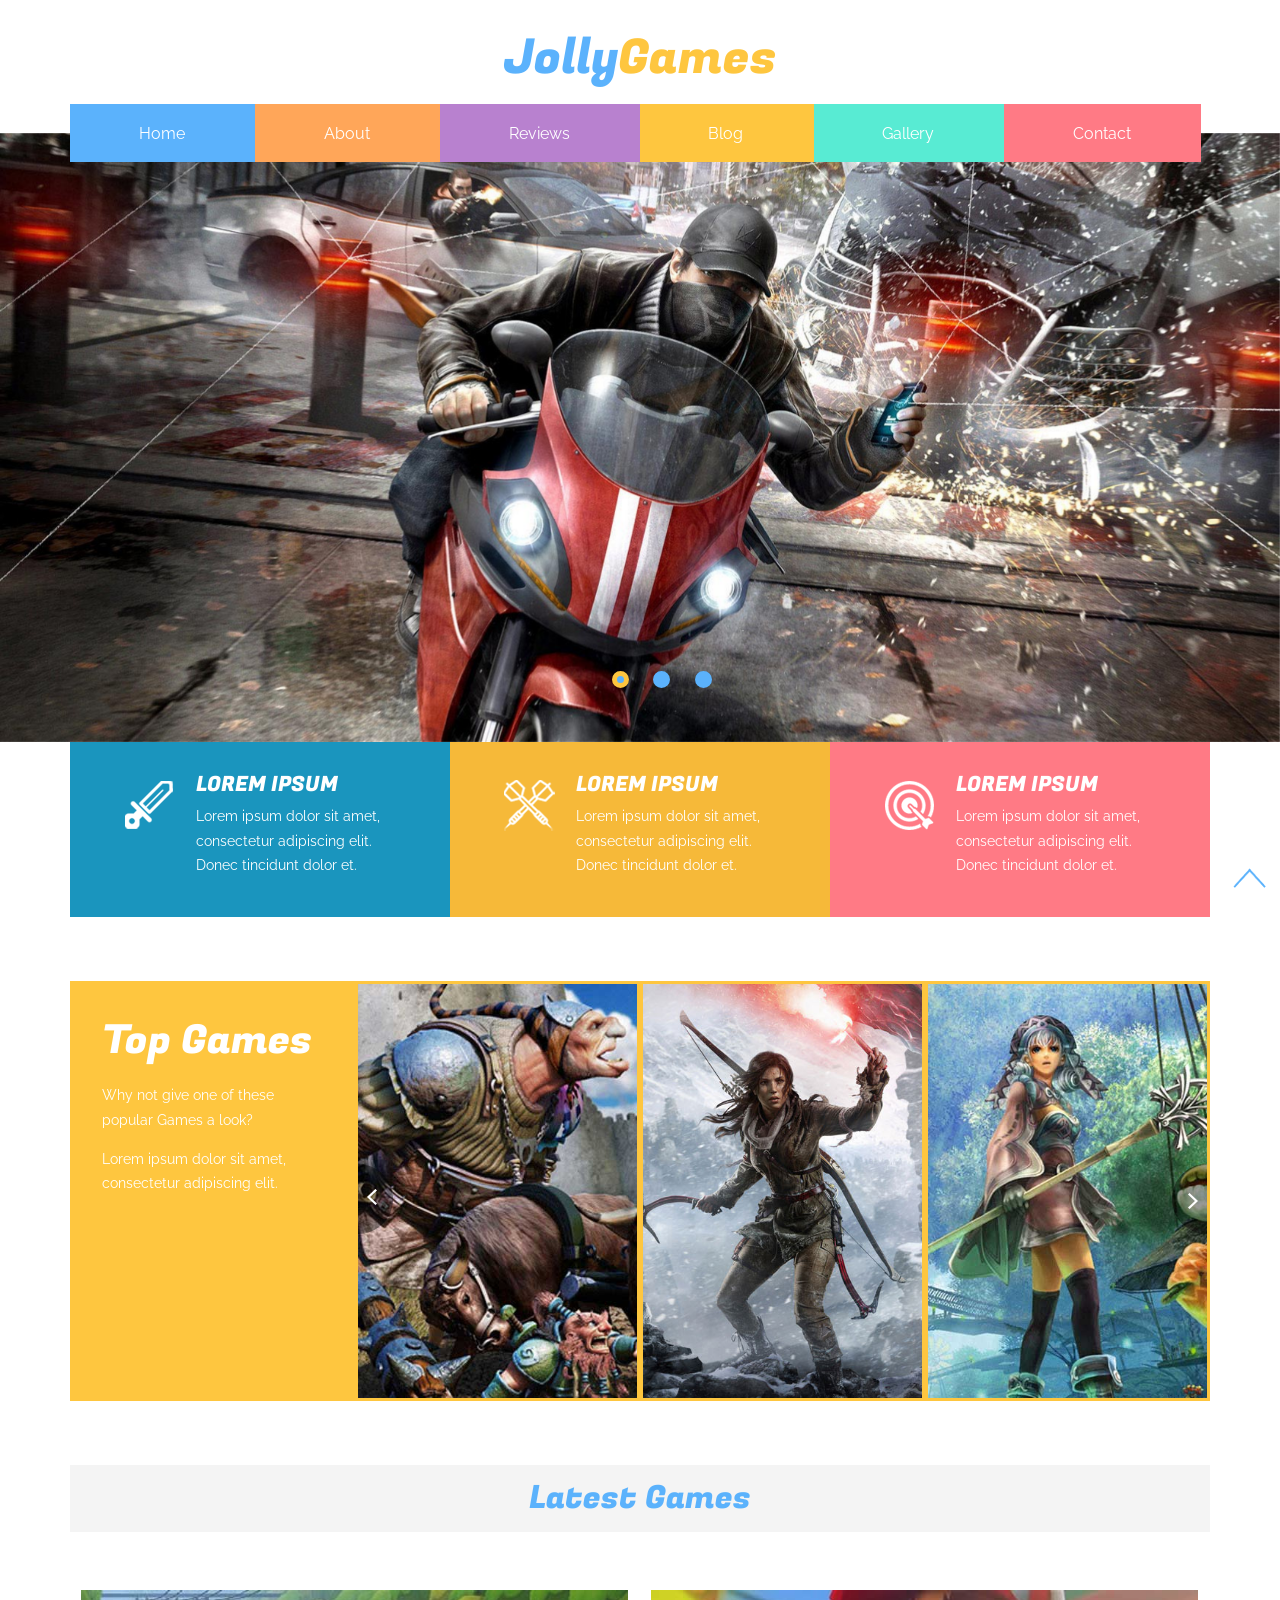
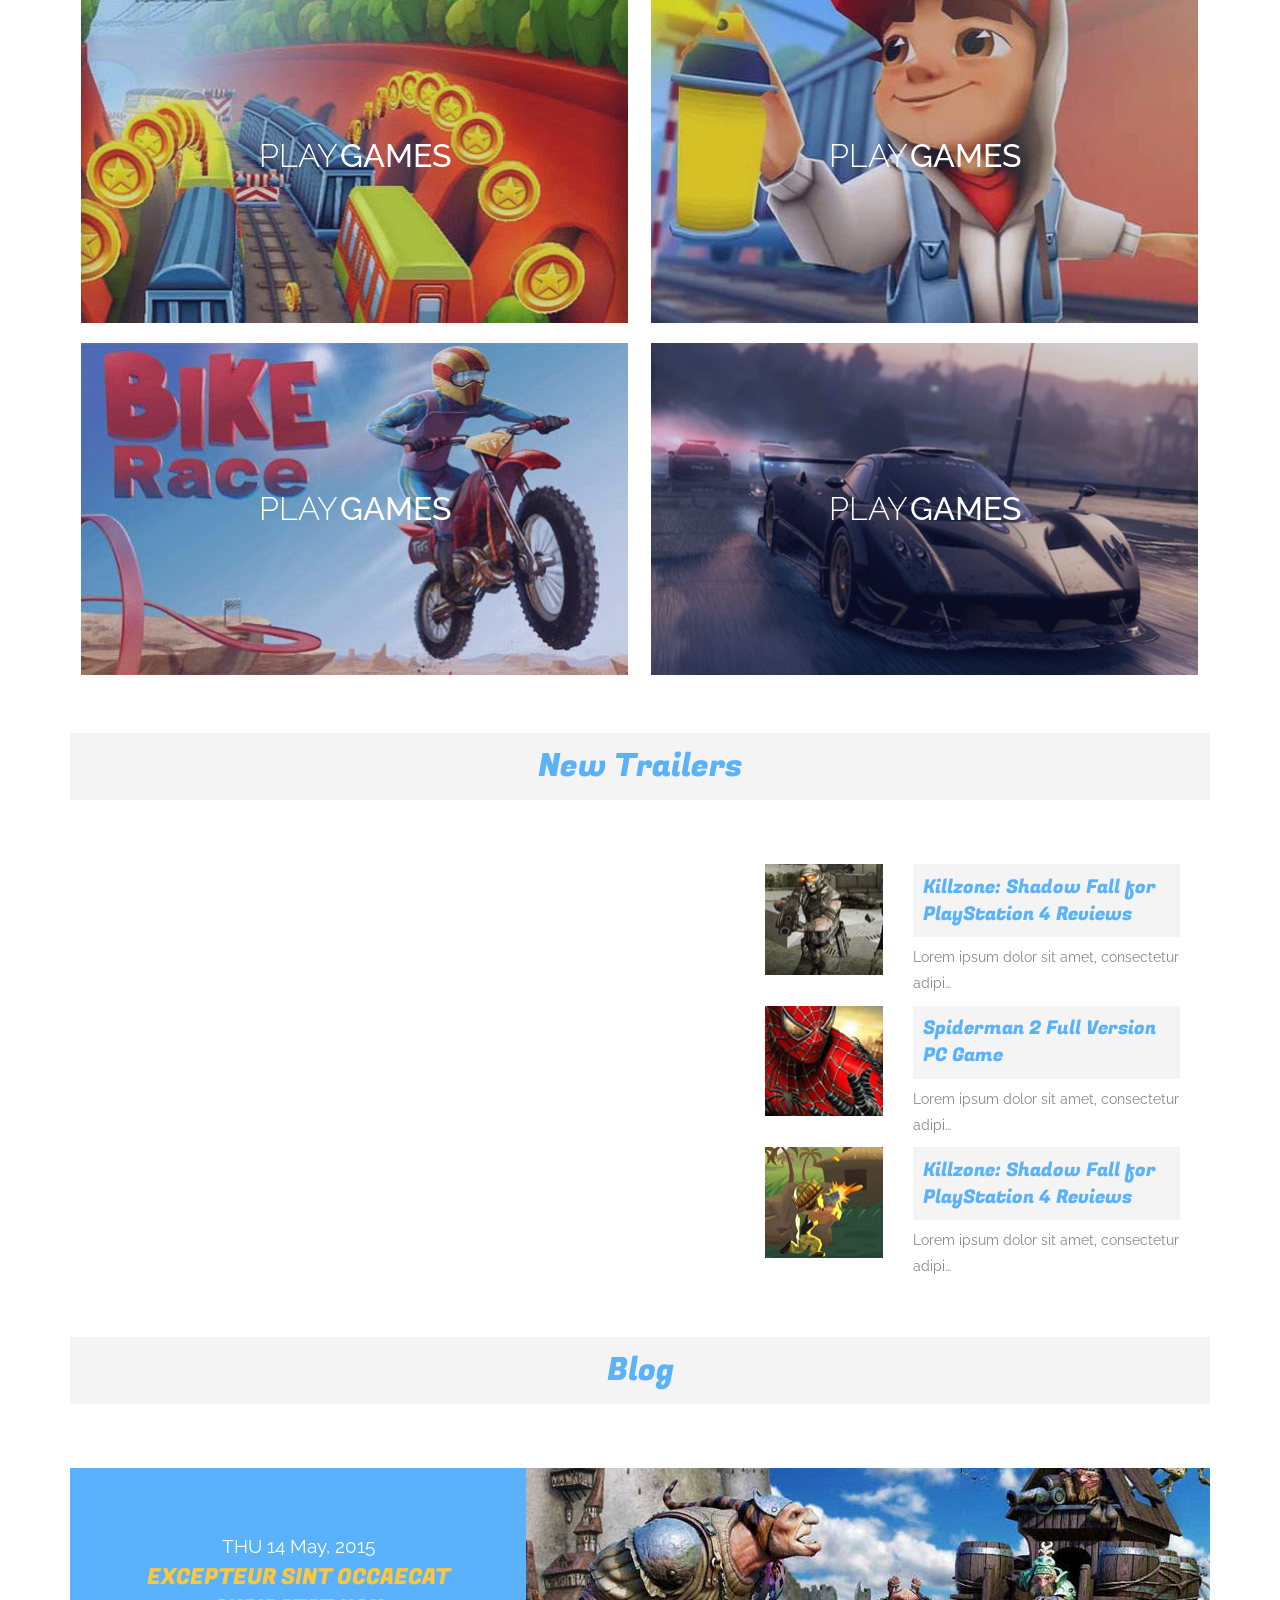
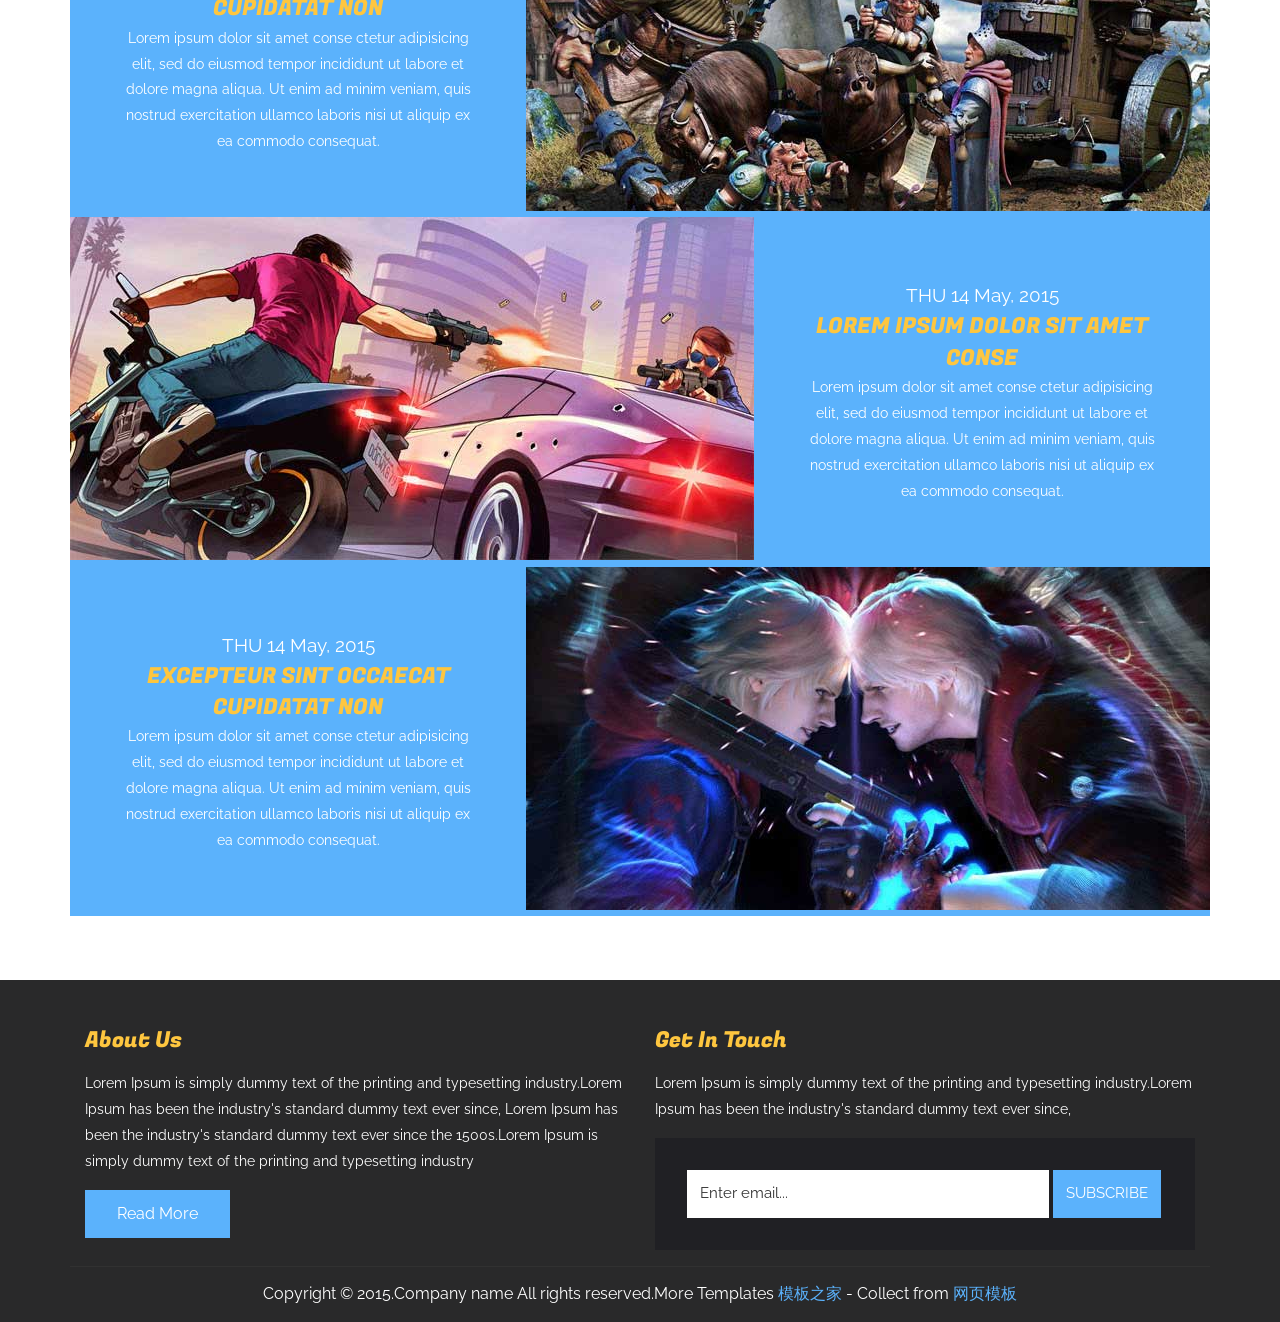
<file: tmp/新建文件夹/cpts_245_ka/index.html>
<!DOCTYPE HTML>
<html>
<head>
<title>Home</title>
<meta name="viewport" content="width=device-width, initial-scale=1">
<meta http-equiv="Content-Type" content="text/html; charset=utf-8" />
<meta name="keywords" content="Jolly Games Responsive web template, Bootstrap Web Templates, Flat Web Templates, Andriod Compatible web template, 
Smartphone Compatible web template, free webdesigns for Nokia, Samsung, LG, SonyErricsson, Motorola web design" />
<script type="application/x-javascript"> addEventListener("load", function() { setTimeout(hideURLbar, 0); }, false); function hideURLbar(){ window.scrollTo(0,1); } </script>
<link href="css/bootstrap.css" rel='stylesheet' type='text/css' />
<!-- Custom Theme files -->
<link href="css/style.css" rel='stylesheet' type='text/css' />	
<script src="js/jquery-1.11.1.min.js"></script>
<!--webfonts-->
<link href='http://fonts.useso.com/css?family=Fugaz+One|Raleway:400,100,200,300,500,600,700,800,900' rel='stylesheet' type='text/css'>
<!--//webfonts-->
</head>
<body>
	<!--start-home-->
	<div id="home" class="header">
		<div class="header-top">
			<div class="container">
			<div class="head-nav">
				<div class="logo">
					<a href="index.html"><h1>Jolly<span>Games</span></h1></a>
				</div>
				<p>Lorem ipsum dolor sit amet, consectetur adipiscing elit.</p>
				<div class="clearfix"></div>
				<span class="menu"></span>
				<div class="top-menu">
					<ul>
					<li class="active"><a class="color1" href="index.html"  >Home</a></li>
						<li><a class="color2" href="about.html">About</a></li>
						<li><a class="color3" href="typography.html">Reviews</a></li>
						<li><a href="#blog" class="scroll color4">Blog</a></li>
						<li><a class="color5" href="gallery.html">Gallery</a></li>
						<li><a class="color6" href="contact.html">Contact</a></li>
						<div class="clearfix"> </div>
					</ul>
				</div>
				<!--script-for-menu-->
				<script>
				$( "span.menu" ).click(function() {
				  $( ".top-menu" ).slideToggle( "slow", function() {
				    // Animation complete.
				  });
				});
			</script>
			<!--script-for-menu-->
			</div>
		  </div>
		</div> 
		<!-- banner-bottom -->
		<div class="banner">
			<!-- Slider-starts-Here -->
			<script src="js/responsiveslides.min.js"></script>
				<script>
				    // You can also use "$(window).load(function() {"
				    $(function () {
				      // Slideshow 4
				      $("#slider3").responsiveSlides({
				        auto: true,
				        pager:true,
				        nav:false,
				        speed: 500,
				        namespace: "callbacks",
				        before: function () {
				          $('.events').append("<li>before event fired.</li>");
				        },
				        after: function () {
				          $('.events').append("<li>after event fired.</li>");
				        }
				      });
				
				    });
				  </script>
			<!--//End-slider-script -->
				<div  id="top" class="callbacks_container">
					<ul class="rslides" id="slider3">
						<li>
							<img class="img-responsive" src="images/1.jpg" alt="">
						</li>
						<li>
						<img class="img-responsive" src="images/2.jpg" alt="">
						</li>
						<li>
						<img class="img-responsive" src="images/1.jpg" alt="">
						</li>
					</ul>
				</div>
			</div>
		</div>
		<!--banner-bottom-->
		<div class="banner-bottom">
			<div class="container">
			 <div class="banner-bot-grids">
				 <div class="col-md-4 banner-grid one">
				      <div class="col-md-3 icon">
						<i class="s1"> </i>
					</div>
					<div class="col-md-9 icon-text">
					    <h4>Lorem Ipsum</h4>
						<p>Lorem ipsum dolor sit amet, consectetur adipiscing elit. Donec tincidunt dolor et.</p>
					 </div>
					  <div class="clearfix"> </div>
				 </div>
				 <div class="col-md-4 banner-grid two">
				      <div class="col-md-3 icon">
						<i class="s2"> </i>
					</div>
					<div class="col-md-9 icon-text">
					     <h4>LOrem Ipsum</h4>
						<p>Lorem ipsum dolor sit amet, consectetur adipiscing elit. Donec tincidunt dolor et.</p>
					 </div>
					  <div class="clearfix"> </div>
				 </div>
				 <div class="col-md-4 banner-grid three">
				     <div class="col-md-3 icon">
						<i class="s3"> </i>
					</div>
					<div class="col-md-9 icon-text">
					     <h4>LOrem Ipsum</h4>
						<p>Lorem ipsum dolor sit amet, consectetur adipiscing elit. Donec tincidunt dolor et.</p>
					 </div>
					  <div class="clearfix"> </div>
				 </div>
			 </div>
			 <div class="clearfix"> </div>
		</div>
	</div>
	<!--latest-post-->
    <div class="copyrights">Collect from <a href="http://www.cssmoban.com/" >免费网站模板</a></div>
		<!--top-games-section-->
				  <div class="top-games-section">
	 				 <div class="container">
						<!--sreen-gallery-cursual-->
						<div class="col-md-3 top-games">
						      <h3>Top Games</h3>
							  <p>Why not give one of these popular Games a look?</p>
							   <p>Lorem ipsum dolor sit amet, consectetur adipiscing elit.</p>
						</div>
						<div class="col-md-9 g-views">
							<ul id="flexiselDemo3">
								<li>
								<div class="biseller-column">
								<a class="lightbox" href="#goofy">
											   <img src="images/s1.jpg"/>
											</a> 
											<div class="lightbox-target" id="goofy">
												  <img src="images/s1.jpg"/>
											   <a class="lightbox-close" href="#"> </a>

												<div class="clearfix"> </div>
											</div>
								</div>
							</li>
							<li>
								<div class="biseller-column">
								<a class="lightbox" href="#goofy">
											  <img src="images/s2.jpg"/>
											</a> 
											<div class="lightbox-target" id="goofy">
												  <img src="images/s2.jpg"/>
											   <a class="lightbox-close" href="#"> </a>

												<div class="clearfix"> </div>
											</div>
								</div>
							</li>
							<li>
								<div class="biseller-column">
								<a class="lightbox" href="#goofy">
											  <img src="images/s3.jpg"/>
											</a> 
											<div class="lightbox-target" id="goofy">
												  <img src="images/s3.jpg"/>
											   <a class="lightbox-close" href="#"> </a>

												<div class="clearfix"> </div>
											</div>
								</div>
							</li>
							<li>
								<div class="biseller-column">
								<a class="lightbox" href="#goofy">
												<img src="images/s1.jpg"/>
											</a> 
											<div class="lightbox-target" id="goofy">
												<img src="images/s1.jpg"/>
											   <a class="lightbox-close" href="#"> </a>

												<div class="clearfix"> </div>
											</div>
								</div>
							</li>
							<li>
								<div class="biseller-column">
								<a class="lightbox" href="#goofy">
											  <img src="images/s2.jpg"/>
											</a> 
											<div class="lightbox-target" id="goofy">
												  <img src="images/s2.jpg"/>
											   <a class="lightbox-close" href="#"> </a>

												<div class="clearfix"> </div>
											</div>
								</div>
							</li>
							<li>
								<div class="biseller-column">
								<a class="lightbox" href="#goofy">
											   <img src="images/s1.jpg"/>
											</a> 
											<div class="lightbox-target" id="goofy">
												<img src="images/s1.jpg"/>
											   <a class="lightbox-close" href="#"> </a>

												<div class="clearfix"> </div>
											</div>
								</div>
							</li>
							<li>
								<div class="biseller-column">
											<a class="lightbox" href="#goofy">
												<img src="images/s2.jpg"/>
											</a> 
											<div class="lightbox-target" id="goofy">
												<img src="images/s2.jpg"/>
											   <a class="lightbox-close" href="#"> </a>
												
												<div class="clearfix"> </div>
											</div>
								</div>
							</li>
						</ul>
					<script type="text/javascript">
						 $(window).load(function() {
							$("#flexiselDemo3").flexisel({
								visibleItems:3,
								animationSpeed: 1000,
								autoPlay: true,
								autoPlaySpeed: 3000,    		
								pauseOnHover: true,
								enableResponsiveBreakpoints: true,
								responsiveBreakpoints: { 
									portrait: { 
										changePoint:480,
										visibleItems:3
									}, 
									landscape: { 
										changePoint:640,
										visibleItems:3
									},
									tablet: { 
										changePoint:768,
										visibleItems:3
									}
								}
							});
							
						});
					   </script>
					   <script type="text/javascript" src="js/jquery.flexisel.js"></script>
					</div>   
			</div>
	</div>
	<!--start-latest-->
		<div class="latest-post">
			<div class="container">
			        <h3>Latest Games</h3>
			<div class="grid">
				<figure class="effect-hera">
						<img src="images/l1.jpg" alt="img07"/>
						<figcaption>
							<h2>Play <span>Games</span></h2>
							<p>
								<a href="#"><i class="download"></i></a>
								<a href="#"><i class="heart"></i></a>
								<a href="#"><i class="service"></i></a>
								<a href="#"><i class="share"></i></a>
							</p>
						</figcaption>			
					</figure>
					<figure class="effect-hera">
						<img src="images/l2.jpg" alt="img07"/>
						<figcaption>
							<h2>Play <span>Games</span></h2>
							<p>
								<a href="#"><i class="download"></i></a>
								<a href="#"><i class="heart"></i></a>
								<a href="#"><i class="service"></i></a>
								<a href="#"><i class="share"></i></a>
							</p>
						</figcaption>			
					</figure>
					<figure class="effect-hera">
						<img src="images/l3.jpg" alt="img07"/>
						<figcaption>
							<h2>Play <span>Games</span></h2>
							<p>
								<a href="#"><i class="download"></i></a>
								<a href="#"><i class="heart"></i></a>
								<a href="#"><i class="service"></i></a>
								<a href="#"><i class="share"></i></a>
							</p>
						</figcaption>			
					</figure>
					<figure class="effect-hera">
						<img src="images/l4.jpeg" alt="img07"/>
						<figcaption>
							<h2>Play <span>Games</span></h2>
							<p>
								<a href="#"><i class="download"></i></a>
								<a href="#"><i class="heart"></i></a>
								<a href="#"><i class="service"></i></a>
								<a href="#"><i class="share"></i></a>
							</p>
						</figcaption>			
					</figure>
				</div>
				<div class="clearfix"> </div>
			</div>
		</div>
	<!--start-new-trailers-->
		<div class="new-trailers">
	    <div class="container">
				<h3>New Trailers</h3>
			 <div class="trailer-top">
				<div class="col-md-7 trailer">
				</div>
				<div class="col-md-5 trailer-text">
				   <div class="sub-trailer">
				       <div class="col-md-4 sub-img">
							<img src="images/v2.jpg" alt="img07"/>
					   </div>
					   <div class="col-md-8 sub-text">
					   		 <a href="#">Killzone: Shadow Fall for PlayStation 4 Reviews</a>
							 <p>Lorem ipsum dolor sit amet, consectetur adipi…</p>
					   </div>
					    <div class="clearfix"> </div>
				   </div>
				    <div class="sub-trailer">
				       <div class="col-md-4 sub-img">
							<img src="images/v1.jpg" alt="img07"/>
					   </div>
					   <div class="col-md-8 sub-text">
					   		 <a href="#"> Spiderman 2 Full Version PC Game</a>
							 <p>Lorem ipsum dolor sit amet, consectetur adipi…</p>
					   </div>
					    <div class="clearfix"> </div>
				   </div>
				    <div class="sub-trailer">
				       <div class="col-md-4 sub-img">
							<img src="images/v3.jpg" alt="img07"/>
					   </div>
					   <div class="col-md-8 sub-text">
					   		 <a href="#">Killzone: Shadow Fall for PlayStation 4 Reviews</a>
							 <p>Lorem ipsum dolor sit amet, consectetur adipi…</p>
					   </div>
					    <div class="clearfix"> </div>
				   </div>
				</div>
				 <div class="clearfix"> </div>
			</div>
		</div>
	</div>
<!--start-blog-->
		<div id="blog" class="blog-section">
		   <div class="container">
		         <h3>Blog</h3>
				 <div class="blog">
				   <div class="col-md-4 blog-text">
					   <h5>THU 14 May, 2015</h5>
					   <a href="single.html"><h4>EXCEPTEUR SINT OCCAECAT CUPIDATAT NON</h4></a>
					   <p>Lorem ipsum dolor sit amet conse ctetur adipisicing elit, sed do eiusmod tempor incididunt ut labore et dolore magna aliqua. Ut enim ad minim veniam, quis nostrud exercitation ullamco laboris nisi ut aliquip ex ea commodo consequat.</p>
				   </div>
					<div class="col-md-8 welcome-img">
					 <a href="single.html" class="mask"><img src="images/b2.jpg" alt="image" class="img-responsive zoom-img"></a>
					</div>
				   <div class="clearfix"> </div>
			   </div>
			    <div class="blog">
				 <div class="col-md-4 blog-text two">
					   <h5>THU 14 May, 2015</h5>
					  <a href="single.html"><h4>LOREM IPSUM DOLOR SIT AMET CONSE</h4></a>
					   <p>Lorem ipsum dolor sit amet conse ctetur adipisicing elit, sed do eiusmod tempor incididunt ut labore et dolore magna aliqua. Ut enim ad minim veniam, quis nostrud exercitation ullamco laboris nisi ut aliquip ex ea commodo consequat.</p>
				   </div>
					<div class="col-md-8 blog-img two">
					 <a href="single.html" class="mask"><img src="images/b3.jpg" alt="image" class="img-responsive zoom-img"></a>
					</div>
				   <div class="clearfix"> </div>
			   </div> 
			    <div class="blog">
				   <div class="col-md-4 blog-text">
					   <h5>THU 14 May, 2015</h5>
					   <a href="single.html"><h4>EXCEPTEUR SINT OCCAECAT CUPIDATAT NON</h4></a>
					   <p>Lorem ipsum dolor sit amet conse ctetur adipisicing elit, sed do eiusmod tempor incididunt ut labore et dolore magna aliqua. Ut enim ad minim veniam, quis nostrud exercitation ullamco laboris nisi ut aliquip ex ea commodo consequat.</p>
				   </div>
					<div class="col-md-8 welcome-img">
					 <a href="single.html" class="mask"><img src="images/b1.jpg" alt="image" class="img-responsive zoom-img"></a>
					</div>
				   <div class="clearfix"> </div>
			   </div>
		</div>
	</div>
	
   <!--footer--->
		<div class="footer text-center">
				<div class="container">
					<div class="footer-grids">
						<div class="col-md-6 footer-text">  
							<h3>About Us</h3>
							<p>Lorem Ipsum is simply dummy text of the printing and typesetting industry.Lorem Ipsum has been the industry's standard dummy text ever since, Lorem Ipsum has been the industry's standard dummy text ever since the 1500s.Lorem Ipsum is simply dummy text of the printing and typesetting industry</p>
							<a class="read" href="about.html">Read More</a>
						</div>
						<div class="col-md-6 footer-info">
							<h3>Get In Touch</h3>
							<p>Lorem Ipsum is simply dummy text of the printing and typesetting industry.Lorem Ipsum has been the industry's standard dummy text ever since, </p>
							<div class="support">
							   <input type="text" class="text" value="Enter email..." onFocus="this.value = '';" onBlur="if (this.value == 'Enter email...') {this.value = 'Enter email...';}">
							   <input type="submit" value="SUBSCRIBE" class="botton">
							</div>
					</div>
					<div class="clearfix"> </div>
				</div>
					<div class="copy">
		              <p>Copyright &copy; 2015.Company name All rights reserved.More Templates <a href="http://www.cssmoban.com/" target="_blank" title="模板之家">模板之家</a> - Collect from <a href="http://www.cssmoban.com/" title="网页模板" target="_blank">网页模板</a></p>
		            </div>
				</div>
			</div>
			<!--start-smoth-scrolling-->
			<script type="text/javascript">
								jQuery(document).ready(function($) {
									$(".scroll").click(function(event){		
										event.preventDefault();
										$('html,body').animate({scrollTop:$(this.hash).offset().top},1000);
									});
								});
								</script>
							<!--start-smoth-scrolling-->
						<script type="text/javascript">
									$(document).ready(function() {
										/*
										var defaults = {
								  			containerID: 'toTop', // fading element id
											containerHoverID: 'toTopHover', // fading element hover id
											scrollSpeed: 1200,
											easingType: 'linear' 
								 		};
										*/
										
										$().UItoTop({ easingType: 'easeOutQuart' });
										
									});
								</script>
		<a href="#home" id="toTop" class="scroll" style="display: block;"> <span id="toTopHover" style="opacity: 1;"> </span></a>

</body>
</html>
</file>
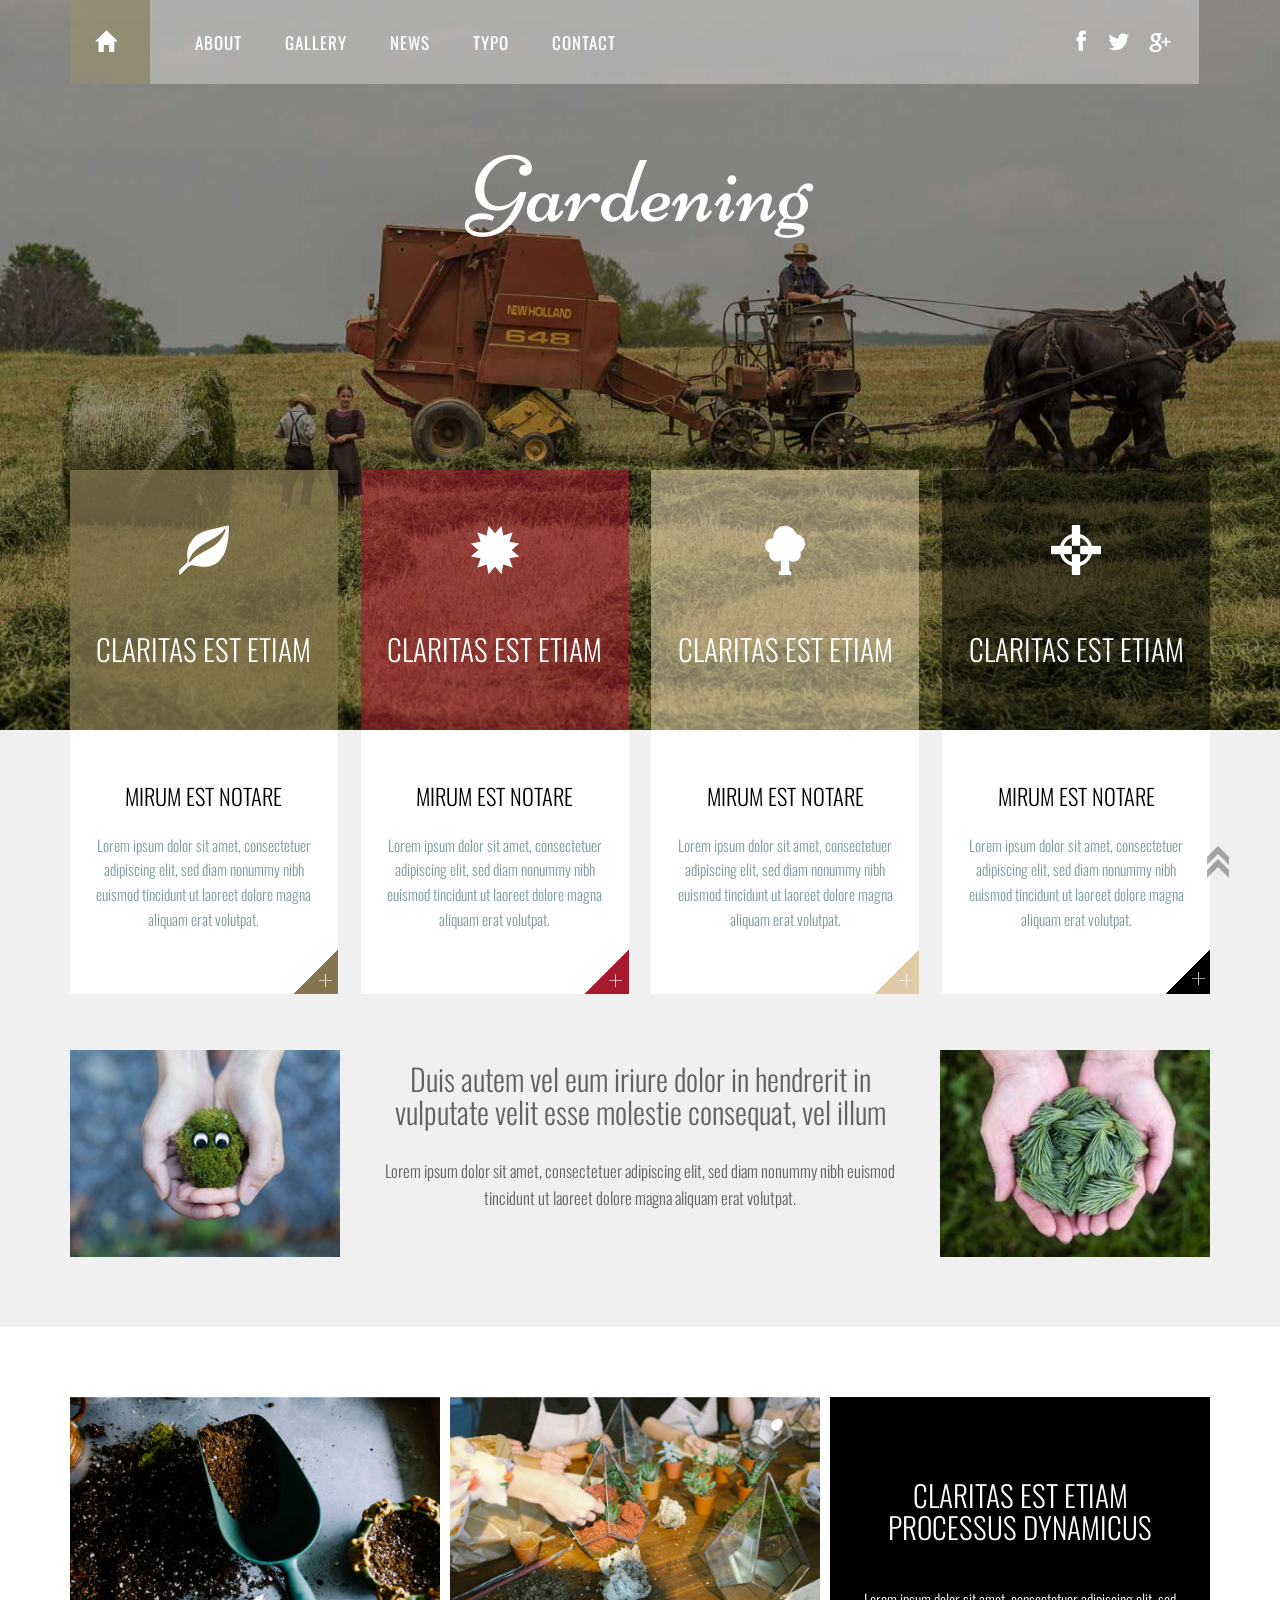
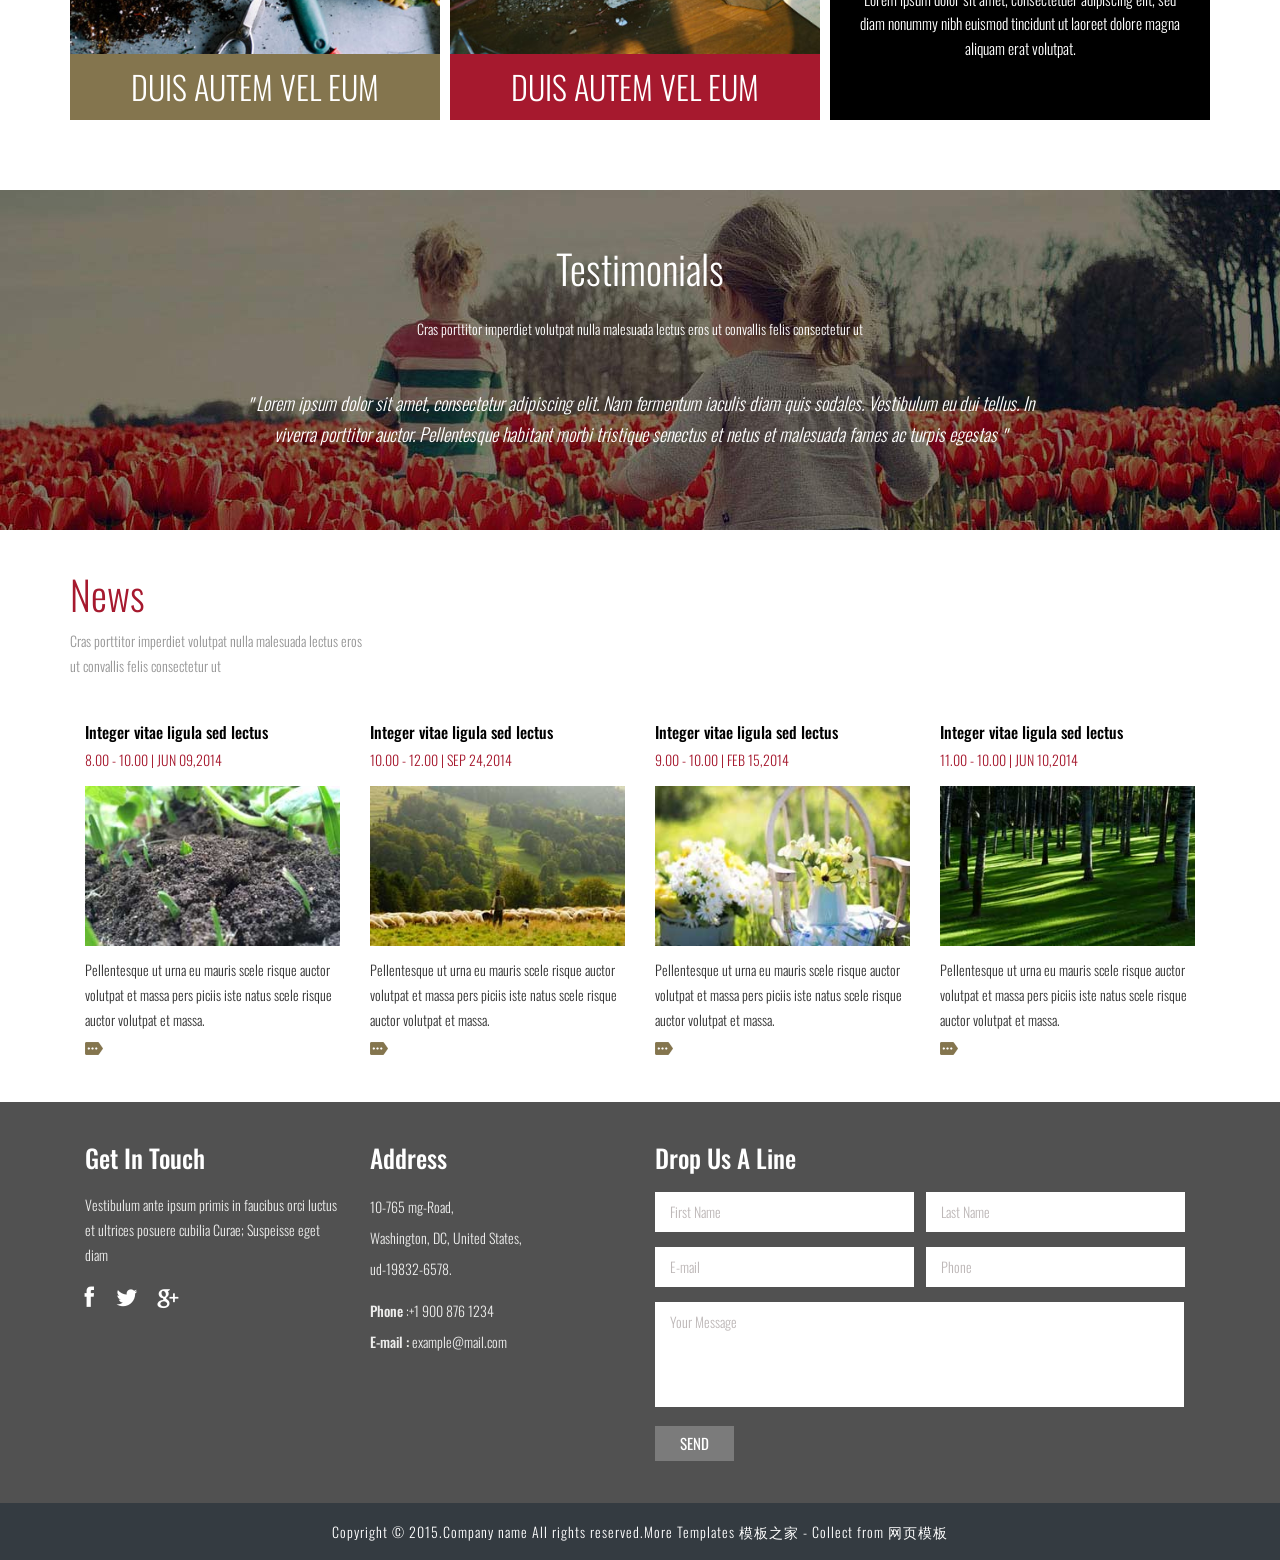
<file: tmp/新建文件夹/ctps_335_ss/index.html>
<!DOCTYPE html>
<html>
<head>
<title>Home</title>
<link href="css/bootstrap.css" rel='stylesheet' type='text/css' />
<!-- jQuery (necessary for Bootstrap's JavaScript plugins) -->
<script src="js/jquery.min.js"></script>
<!-- Custom Theme files -->
<link href="css/style.css" rel="stylesheet" type="text/css" media="all" />
<!-- Custom Theme files -->
<meta name="viewport" content="width=device-width, initial-scale=1">
<meta http-equiv="Content-Type" content="text/html; charset=utf-8" />
<meta name="keywords" content="Gardening Responsive web template, Bootstrap Web Templates, Flat Web Templates, Andriod Compatible web template, 
Smartphone Compatible web template, free webdesigns for Nokia, Samsung, LG, SonyErricsson, Motorola web design" />
<script type="application/x-javascript"> addEventListener("load", function() { setTimeout(hideURLbar, 0); }, false); function hideURLbar(){ window.scrollTo(0,1); } </script>
<!--webfont-->
<link href='http://fonts.useso.com/css?family=Oswald:400,300,700' rel='stylesheet' type='text/css'>
<link href='http://fonts.useso.com/css?family=Niconne' rel='stylesheet' type='text/css'>
<script type="text/javascript" src="js/move-top.js"></script>
<script type="text/javascript" src="js/easing.js"></script>
<!--/script-->
<script type="text/javascript">
			jQuery(document).ready(function($) {
				$(".scroll").click(function(event){		
					event.preventDefault();
					$('html,body').animate({scrollTop:$(this.hash).offset().top},900);
				});
			});
</script>

</head>
<body>
	<!-- header-section-starts -->
	<div class="header-banner">
		<div class="container">
			<div class="home">
					<a href="index.html"><span class="glyphicon glyphicon-home"></span></a>
			</div>
			<div class="header-top">
				<div class="social-icons">
					<i class="facebook"></i>
					<i class="twitter"></i>
					<i class="googlepluse"></i>
				</div>
			<span class="menu"><img src="images/nav.png" alt=""/></span>
				<div class="top-menu">
					<ul>
					<nav class="cl-effect-13">
						<li><a href="about.html">About</a></li>
						<li><a href="gallery.html">Gallery</a></li>
						<li><a class="scroll" href="#news">News</a></li>
						<li><a href="typography.html">Typo</a></li>
						<li><a href="contact.html">Contact</a></li>
					</nav>
					</ul>
				</div>
				<!-- script for menu -->
					<script> 
						$( "span.menu" ).click(function() {
						$( ".top-menu ul" ).slideToggle( 300, function() {
						 // Animation complete.
						});
						});
					</script>
				<!-- //script for menu -->

				<div class="clearfix"></div>
			</div>
			<div class="clearfix"></div>
			<div class="banner-info text-center">
				<h1><a href="index.html">Gardening</a></h1>
			</div>
			<div class="header-bottom-grids text-center">
				<div class="header-bottom-grid1">
					<span class="glyphicon glyphicon-leaf"></span>					
					<h4>Claritas est etiam</h4>
				</div>
				<div class="header-bottom-grid2">
					<span class="glyphicon glyphicon-certificate"></span>
					<h4>Claritas est etiam</h4>
				</div>
				<div class="header-bottom-grid3">
					<span class="glyphicon glyphicon-tree-deciduous"></span>
					<h4>Claritas est etiam</h4>
				</div>
				<div class="header-bottom-grid4">
					<span class="glyphicon glyphicon-screenshot"></span>
					<h4>Claritas est etiam</h4>
				</div>
				<div class="clearfix"></div>
			</div>
		</div>
	</div>
	<!-- header-section-ends -->
	<!-- content-section-starts -->
	<div class="services">
		<div class="container">
			<div class="services-top-grids text-center">
				<div class="secvice-top-grid-1">
					<h3>Mirum est notare</h3>
					<p>Lorem ipsum dolor sit amet, consectetuer adipiscing elit, sed diam nonummy nibh euismod tincidunt ut laoreet dolore magna aliquam erat volutpat.</p>
					<div class="icon1">
						<i class="icon1"></i>
					</div>
				</div>
				<div class="secvice-top-grid-2">
					<h3>Mirum est notare</h3>
					<p>Lorem ipsum dolor sit amet, consectetuer adipiscing elit, sed diam nonummy nibh euismod tincidunt ut laoreet dolore magna aliquam erat volutpat.</p>
					<div class="icon1">
						<i class="icon2"></i>
					</div>
				</div>
				<div class="secvice-top-grid-3">
					<h3>Mirum est notare</h3>
					<p>Lorem ipsum dolor sit amet, consectetuer adipiscing elit, sed diam nonummy nibh euismod tincidunt ut laoreet dolore magna aliquam erat volutpat.</p>
					<div class="icon1">
						<i class="icon3"></i>
					</div>
				</div>
				<div class="secvice-top-grid-4">
					<h3>Mirum est notare</h3>
					<p>Lorem ipsum dolor sit amet, consectetuer adipiscing elit, sed diam nonummy nibh euismod tincidunt ut laoreet dolore magna aliquam erat volutpat.</p>
					<div class="icon1">
						<i class="icon4"></i>
					</div>
				</div>
				<div class="clearfix"></div>
			</div>
			<div class="services-bottom-grids">
				<div class="col-md-3 services-bottom-left">
					<img src="images/s1.jpg" alt="" />
				</div>
				<div class="col-md-6 services-bottom-middle text-center">
					<h3>Duis autem vel eum iriure dolor in hendrerit in vulputate velit esse molestie consequat, vel illum  </h3>
					<p>Lorem ipsum dolor sit amet, consectetuer adipiscing elit, sed diam nonummy nibh euismod tincidunt ut laoreet dolore magna aliquam erat volutpat. </p>
				</div>
				<div class="col-md-3 services-bottom-right">
					<img src="images/s2.jpg" alt="" />
				</div>
				<div class="clearfix"></div>
			</div>
		</div>
	</div>
	<div class="items">
		<div class="container">
			<div class="col-md-4 item-1">
				<img src="images/i1.jpg" alt="" />
				<h3>Duis autem vel eum</h3>
			</div>
			<div class="col-md-4 item-2">
				<img src="images/i2.jpg" alt="" />
				<h3>Duis autem vel eum</h3>
			</div>
			<div class="col-md-4 item-3 text-center">
				<h4>Claritas est etiam processus dynamicus</h4>
				<p>Lorem ipsum dolor sit amet, consectetuer adipiscing elit, sed diam nonummy nibh euismod tincidunt ut laoreet dolore magna aliquam erat volutpat. </p>
			</div>
			<div class="clearfix"></div>
		</div>
	</div>
			<!-- testimonials -->
	<div class="testimonials">
		<div class="container">
			<div class="testimonial-info">
				<h3>Testimonials</h3>
				<h5>Cras porttitor imperdiet volutpat nulla malesuada lectus eros <span>ut convallis felis consectetur ut </span></h5>
			</div>
			<div class="testimonial-grids">
				<div class="testimonial-grid">
					<p><span>"</span> Lorem ipsum dolor sit amet, consectetur adipiscing elit. Nam fermentum iaculis diam quis sodales. Vestibulum eu dui tellus. In viverra porttitor auctor. Pellentesque habitant morbi tristique senectus et netus et malesuada fames ac turpis egestas<span> "</span></p>
				</div>
			</div>
		</div>
	</div>
	<!-- //testimonials -->
    <div class="copyrights">Collect from <a href="http://www.cssmoban.com/" >手机网站模板</a></div>
	<!-- news -->
	<div class="news" id="news">
		<div class="container">
			<div class="news-text">
				<h3>News</h3>
				<h5>Cras porttitor imperdiet volutpat nulla malesuada lectus eros <span>ut convallis felis consectetur ut </span></h5>
			</div>
			<div class="news-grids">
				<div class="col-md-3 news-grid wow bounceIn animated" data-wow-delay="0.4s" style="visibility: visible; -webkit-animation-delay: 0.4s;">
					<a href="single.html">Integer vitae ligula sed lectus</a>
					<span>8.00 - 10.00 | JUN 09,2014</span>
					<a class="mask" href="single.html"><img src="images/img1.jpg" class="img-responsive zoom-img" alt="" /></a>
					<div class="news-info">
						<p>Pellentesque ut urna eu mauris scele risque auctor volutpat et massa pers piciis iste natus scele risque auctor volutpat et massa.</p>
						<a class="button" href="single.html"><img src="images/read.png" alt=""></a>
					</div>
				</div>
				<div class="col-md-3 news-grid wow bounceIn animated" data-wow-delay="0.4s" style="visibility: visible; -webkit-animation-delay: 0.4s;">
					<a href="single.html">Integer vitae ligula sed lectus</a>
					<span>10.00 - 12.00 | SEP 24,2014</span>
					<a class="mask" href="single.html"><img src="images/img2.jpg" class="img-responsive zoom-img" alt="" /></a>
					<div class="news-info">
						<p>Pellentesque ut urna eu mauris scele risque auctor volutpat et massa pers piciis iste natus scele risque auctor volutpat et massa.</p>
						<a class="button" href="single.html"><img src="images/read.png" alt=""></a>
					</div>
				</div>
				<div class="col-md-3 news-grid wow bounceIn animated" data-wow-delay="0.4s" style="visibility: visible; -webkit-animation-delay: 0.4s;">
					<a href="single.html">Integer vitae ligula sed lectus</a>
					<span>9.00 - 10.00 | FEB 15,2014</span>
					<a class="mask" href="single.html"><img src="images/img3.jpg" class="img-responsive zoom-img" alt="" /></a>
					<div class="news-info">
						<p>Pellentesque ut urna eu mauris scele risque auctor volutpat et massa pers piciis iste natus scele risque auctor volutpat et massa.</p>
						<a class="button" href="single.html"><img src="images/read.png" alt=""></a>
					</div>
				</div>
				<div class="col-md-3 news-grid wow bounceIn animated" data-wow-delay="0.4s" style="visibility: visible; -webkit-animation-delay: 0.4s;">
					<a href="single.html">Integer vitae ligula sed lectus</a>
					<span>11.00 - 10.00 | JUN 10,2014</span>
					<a class="mask" href="single.html"><img src="images/img4.jpg" class="img-responsive zoom-img" alt="" /></a>
					<div class="news-info">
						<p>Pellentesque ut urna eu mauris scele risque auctor volutpat et massa pers piciis iste natus scele risque auctor volutpat et massa.</p>
						<a class="button" href="single.html"><img src="images/read.png" alt=""></a>
					</div>
				</div>
				<div class="clearfix"> </div>
			</div>
		</div>
	</div>
	<!-- //news -->
	<!-- content-section-ends -->
	<div class="get-in-touch">
			<div class="container">
				<div class="col-md-3 gin">
					<h3>Get in Touch</h3>
					<p>Vestibulum ante ipsum primis in faucibus orci luctus et ultrices posuere cubilia Curae; Suspeisse eget diam</p>
					<div class="social-icons footer-icons">
						<i class="facebook"></i>
						<i class="twitter"></i>
						<i class="googlepluse"></i>
					</div>
					<div class="clearfix"></div>
				</div>
				<div class="col-md-3 address">
					<h3>Address</h3>
					<address>
						<p>10-765 mg-Road,
						<p>Washington, DC, United States,</p>
						<p>ud-19832-6578.</p>
						<p class="phone"><span>Phone</span> :+1 900 876 1234</p>
						<span class="phone">E-mail : <a href="mail-to:example@mail.com">example@mail.com</a></span>
					</address>
				</div>
				<div class="col-md-6 dal">
					<h3>Drop us a line</h3>
					<input type="text" class="text" value="First Name" onFocus="this.value = '';" onBlur="if (this.value == '') {this.value = 'First Name';}">
					<input type="text" class="text" value="Last Name" onFocus="this.value = '';" onBlur="if (this.value == '') {this.value = 'Last Name';}">
					<input type="text" class="text" value="E-mail" onFocus="this.value = '';" onBlur="if (this.value == '') {this.value = 'E-mail';}">
					<input type="text" class="text" value="Phone" onFocus="this.value = '';" onBlur="if (this.value == '') {this.value = 'Phone';}">
					<textarea onFocus="if(this.value == 'Your Message') this.value='';" onBlur="if(this.value == '') this.value='Your Message';" >Your Message</textarea>
					<input type="submit" value="SEND">
				</div>
				<div class="clearfix"></div>
			</div>
		</div>
	<!-- footer-section -->
	<div class="footer">
		<div class="container">
			<div class="copyright text-center">
				<p>Copyright &copy; 2015.Company name All rights reserved.More Templates <a href="http://www.cssmoban.com/" target="_blank" title="模板之家">模板之家</a> - Collect from <a href="http://www.cssmoban.com/" title="网页模板" target="_blank">网页模板</a></p>
			</div>
		</div>
	</div>
	<!-- footer-section -->
	<script type="text/javascript">
		$(document).ready(function() {
				/*
				var defaults = {
				containerID: 'toTop', // fading element id
				containerHoverID: 'toTopHover', // fading element hover id
				scrollSpeed: 1200,
				easingType: 'linear' 
				};
				*/
		$().UItoTop({ easingType: 'easeOutQuart' });
});
</script>
<a href="#to-top" id="toTop" style="display: block;"> <span id="toTopHover" style="opacity: 1;"> </span></a>
<!----> 

</body>
</html>
</file>
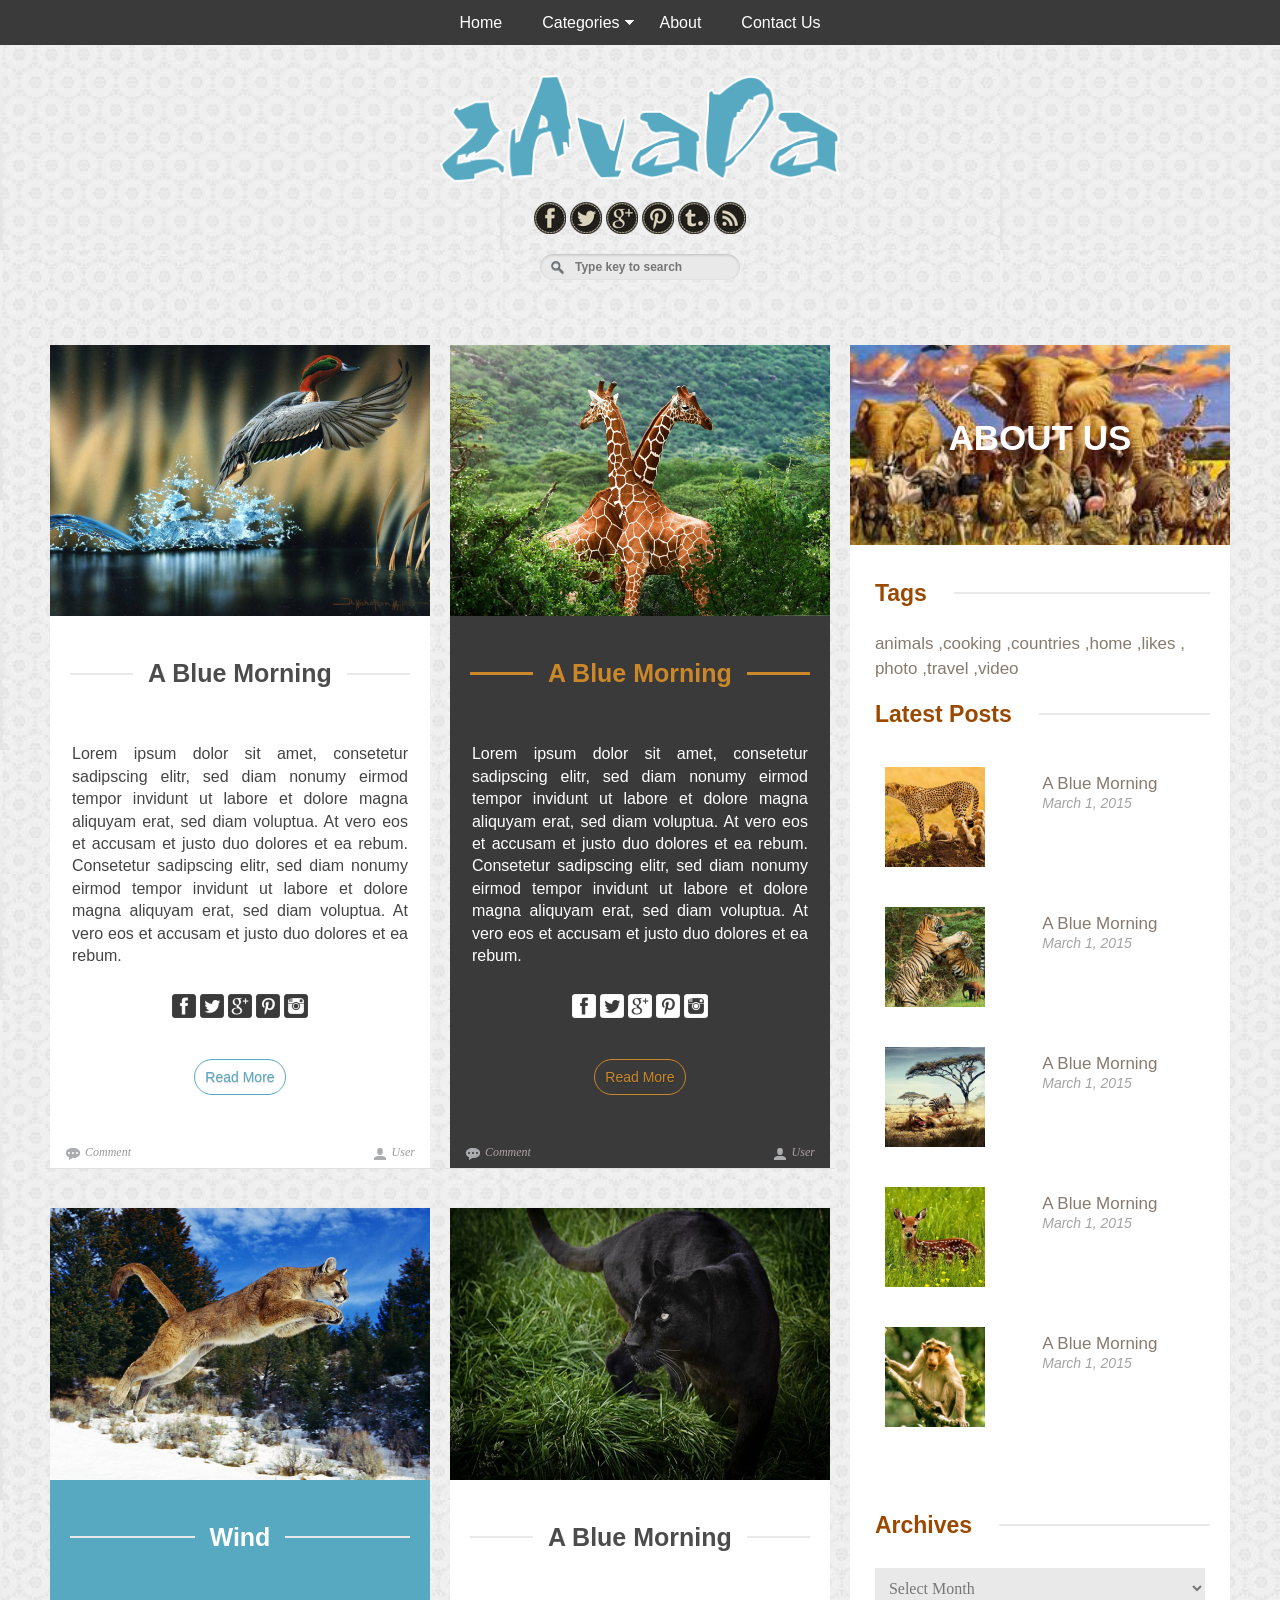
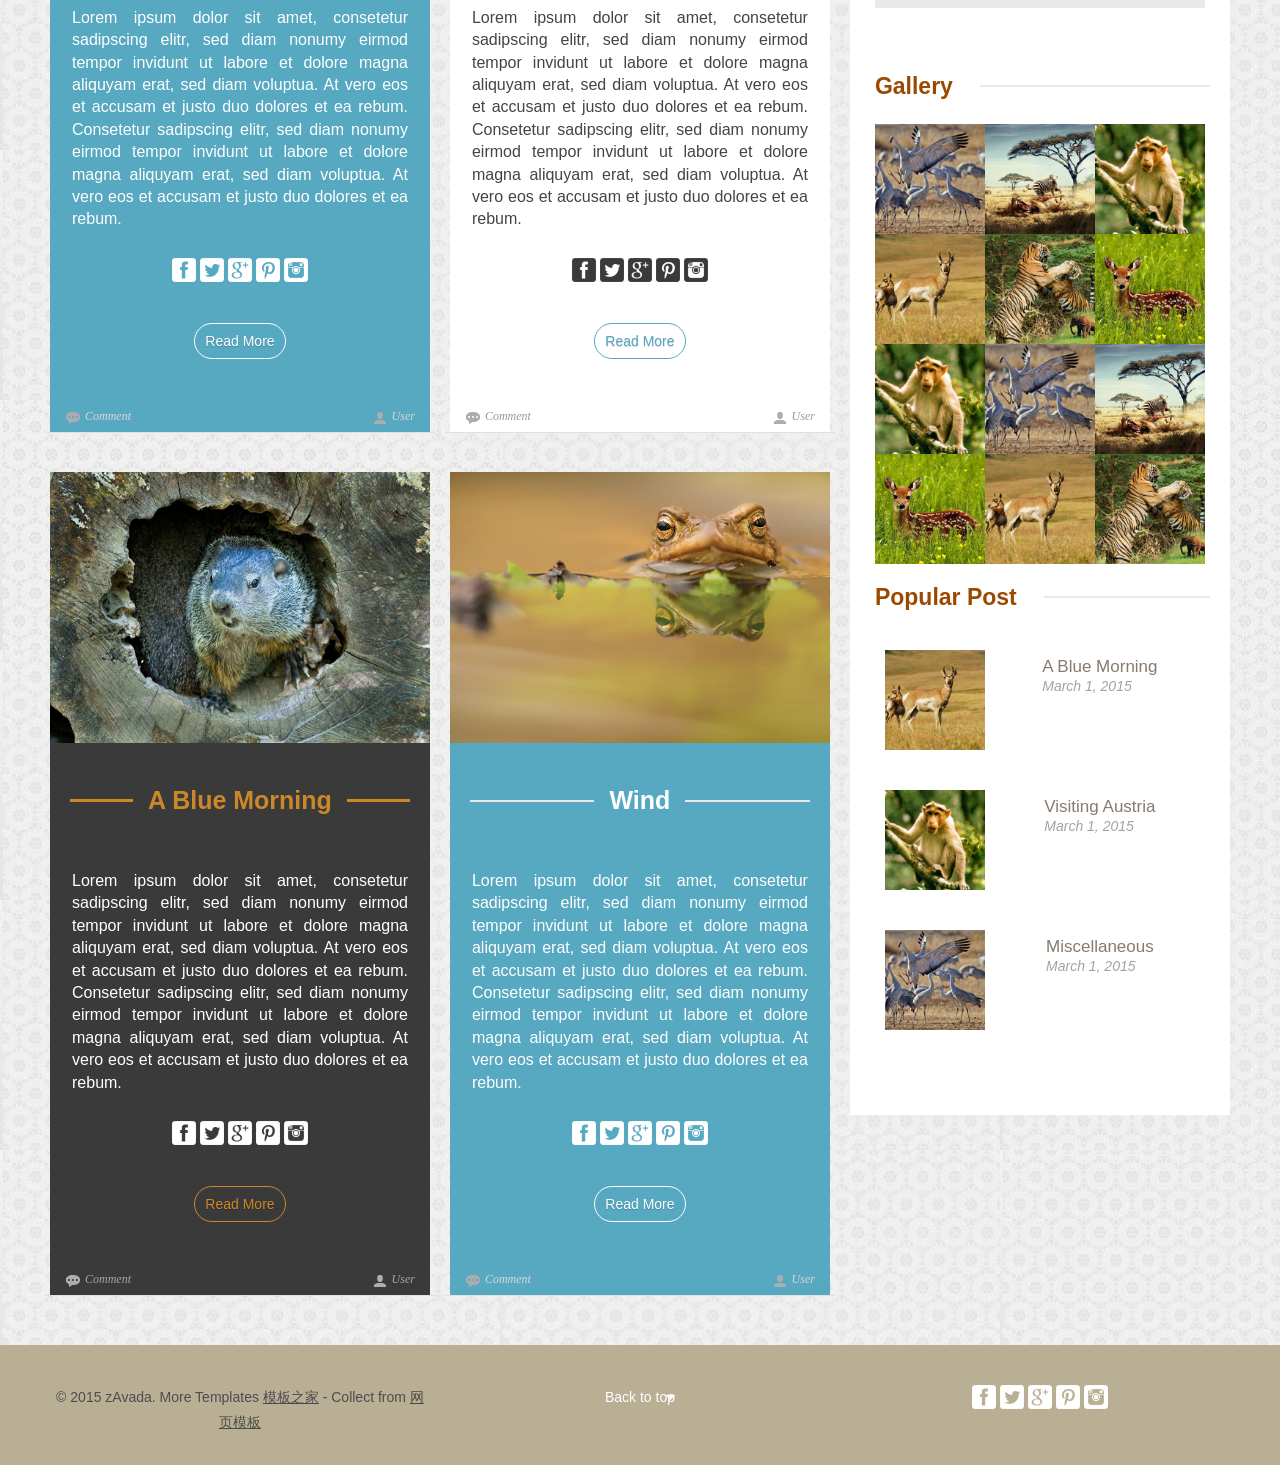
<file: tmp/新建文件夹/zeroth_23_zAvada/index.html>
<!DOCTYPE html>
<!--[if lt IE 7 ]><html class="ie ie6" lang="en"> <![endif]-->
<!--[if IE 7 ]><html class="ie ie7" lang="en"> <![endif]-->
<!--[if IE 8 ]><html class="ie ie8" lang="en"> <![endif]-->
<!--[if (gte IE 9)|!(IE)]><!--><html lang="en"> <!--<![endif]-->
<head>

    <!-- Basic Page Needs
  ================================================== -->
	<meta charset="utf-8">
	<title>zAvada Free Responsive Html5 Templates</title>
	<meta name="description" content="Free Responsive Html5 Css3 Templates | zerotheme.com">
	<meta name="author" content="www.zerotheme.com">
	
    <!-- Mobile Specific Metas
  ================================================== -->
	<meta name="viewport" content="width=device-width, initial-scale=1, maximum-scale=1">
    
    <!-- CSS
  ================================================== -->
  	<link rel="stylesheet" href="css/zerogrid.css">
	<link rel="stylesheet" href="css/style.css">
	<link rel="stylesheet" href="css/component.css">
	<link rel="stylesheet" href="css/responsive.css">
	
	<!--[if lt IE 8]>
       <div style=' clear: both; text-align:center; position: relative;'>
         <a href="http://windows.microsoft.com/en-US/internet-explorer/products/ie/home?ocid=ie6_countdown_bannercode">
           <img src="http://storage.ie6countdown.com/assets/100/images/banners/warning_bar_0000_us.jpg" border="0" height="42" width="820" alt="You are using an outdated browser. For a faster, safer browsing experience, upgrade for free today." />
        </a>
      </div>
    <![endif]-->
    <!--[if lt IE 9]>
		<script src="js/html5.js"></script>
		<script src="js/css3-mediaqueries.js"></script>
	<![endif]-->
	
	<link href='./images/favicon.ico' rel='icon' type='image/x-icon'/>
    
</head>
<body>
<div class="wrap-body">
<!--------------Header--------------->
<div class="top-header">
	<div class="zerogrid">
		<div class="row">
			<nav>
			  <a class="toggleMenu" href="#">Menu</a>
			  <ul class="menu">
				  <li><a href="index.html">Home</a></li>
				  <li>
					  <a href="single.html" class="parent">Categories</a>
					  <ul>
						  <li><a href="single.html">Menu 1001</a></li>
						  <li><a href="single.html">Menu 1002</a></li>
						  <li>
						  	<a href="single.html" class="parent">Menu 1003</a>
							<ul>
								<li><a href="single.html">Menu 2001</a></li>
						  		<li><a href="single.html">Menu 2002</a></li>
							</ul>
						  </li>
					  </ul>
				  </li>
				  <li><a href="single.html">About</a></li>
				  <li><a href="contact.html">Contact Us</a></li>
			  </ul>
			</nav>
		</div>
	</div>
</div>
<header>
	<div class="wrap-header">
		<div class="zerogrid">
			<div id="logo"><a href="#"><img src="./images/logo.png"/></a></div>
			<div class="row">
				<div class="header-social">
					<a href="#"><img src="images/topfb.png" title="facebook"/></a>
					<a href="#"><img src="images/toptwitter.png" title="twitter"/></a>
					<a href="#"><img src="images/topgoogle.png" title="google"/></a>
					<a href="#"><img src="images/toppin.png" title="pinterest"/></a>
					<a href="#"><img src="images/toptumblr.png" title="tumblr"/></a>
					<a href="#"><img src="images/toprss.png" title="rss"/></a>
				</div>
			</div>
			<div class="header-search">
				<center><form method="get" action="/search" id="search">
				  <input name="q" type="text" size="40" placeholder="Type key to search" />
				</form></center>
			</div>
		</div>
	</div>
</header>

<div class="copyrights">Collect from <a href="http://www.cssmoban.com/" >企业网站模板</a></div>
<!--------------Content--------------->
<section class="container">
	<div class="zerogrid">
		<div class="col-2-3">
			<div id="main-content">
				<div class="row">
					<div class="col-1-2">
						<div class="wrap-col">
							<article>
								<img class="full" src="images/img01.jpg">
								<div class="wrap-art">
									<div class="art-header">
										<h1 class="title"><a href="single.html">A Blue Morning</a></h1>
									</div>
									<div class="art-content">
										<p>Lorem ipsum dolor sit amet, consetetur sadipscing elitr, sed diam nonumy eirmod tempor invidunt ut labore et dolore magna aliquyam erat,
										 sed diam voluptua. At vero eos et accusam et justo duo dolores et ea rebum. Consetetur sadipscing elitr, sed diam nonumy eirmod tempor 
										 invidunt ut labore et dolore magna aliquyam erat, sed diam voluptua. At vero eos et accusam et justo duo dolores et ea rebum.</p>
										
										<div class="row">
											<div class="content-social">
												<a href="#"><img src="images/facebook2.png" title="facebook"/></a>
												<a href="#"><img src="images/twitter2.png" title="twitter"/></a>
												<a href="#"><img src="images/google2.png" title="google"/></a>
												<a href="#"><img src="images/pinterest2.png" title="pinterest"/></a>
												<a href="#"><img src="images/instagram2.png" title="instagram"/></a>
											</div>
										</div>
										<center><a href="#" class="button">Read More</a></center>
									</div>
									<div class="art-footer">
										<div class="meta clearfix">
											<div class="comment">
											  <a href="#">Comment</a>
											</div>
											<div class="user">
											  <a href="#">User</a>
											</div>
										</div>
									</div>
								</div>
							</article>
						</div>
					</div>
					<div class="col-1-2">
						<div class="wrap-col">
							<article class="black">
								<img class="full" src="images/img02.jpg">
								<div class="wrap-art">
									<div class="art-header">
										<h1 class="title"><a href="single.html">A Blue Morning</a></h1>
									</div>
									<div class="art-content">
										<p>Lorem ipsum dolor sit amet, consetetur sadipscing elitr, sed diam nonumy eirmod tempor invidunt ut labore et dolore magna aliquyam erat,
										 sed diam voluptua. At vero eos et accusam et justo duo dolores et ea rebum. Consetetur sadipscing elitr, sed diam nonumy eirmod tempor 
										 invidunt ut labore et dolore magna aliquyam erat, sed diam voluptua. At vero eos et accusam et justo duo dolores et ea rebum.</p>
										
										<div class="row">
											<div class="content-social">
												<a href="#"><img src="images/facebook.png" title="facebook"/></a>
												<a href="#"><img src="images/twitter.png" title="twitter"/></a>
												<a href="#"><img src="images/google.png" title="google"/></a>
												<a href="#"><img src="images/pinterest.png" title="pinterest"/></a>
												<a href="#"><img src="images/instagram.png" title="instagram"/></a>
											</div>
										</div>
										<center><a href="#" class="button">Read More</a></center>
									</div>
									<div class="art-footer">
										<div class="meta clearfix">
											<div class="comment"><a href="#">Comment</a></div>
											<div class="user"><a href="#">User</a></div>
										</div>
									</div>
								</div>
							</article>
						</div>
					</div>
				</div>
				<div class="row">
					<div class="col-1-2">
						<div class="wrap-col">
							<article class="blue">
								<img class="full" src="images/img03.jpg">
								<div class="wrap-content">
									<div class="art-header">
										<h1 class="title"><a href="single.html">Wind</a></h1>
									</div>
									<div class="art-content">
										<p>Lorem ipsum dolor sit amet, consetetur sadipscing elitr, sed diam nonumy eirmod tempor invidunt ut labore et dolore magna aliquyam erat,
										 sed diam voluptua. At vero eos et accusam et justo duo dolores et ea rebum. Consetetur sadipscing elitr, sed diam nonumy eirmod tempor 
										 invidunt ut labore et dolore magna aliquyam erat, sed diam voluptua. At vero eos et accusam et justo duo dolores et ea rebum.</p>
										
										<div class="row">
											<div class="content-social">
												<a href="#"><img src="images/facebook.png" title="facebook"/></a>
												<a href="#"><img src="images/twitter.png" title="twitter"/></a>
												<a href="#"><img src="images/google.png" title="google"/></a>
												<a href="#"><img src="images/pinterest.png" title="pinterest"/></a>
												<a href="#"><img src="images/instagram.png" title="instagram"/></a>
											</div>
										</div>
										<center><a href="#" class="button">Read More</a></center>
									</div>
									<div class="art-footer">
										<div class="meta clearfix">
											<div class="comment">
											  <a href="#">Comment</a>
											</div>
											<div class="user">
											  <a href="#">User</a>
											</div>
										</div>
									</div>
								</div>
							</article>
						</div>
					</div>
					<div class="col-1-2">
						<div class="wrap-col">
							<article>
								<img class="full" src="images/img04.jpg">
								<div class="wrap-content">
									<div class="art-header">
										<h1 class="title"><a href="single.html">A Blue Morning</a></h1>
									</div>
									<div class="art-content">
										<p>Lorem ipsum dolor sit amet, consetetur sadipscing elitr, sed diam nonumy eirmod tempor invidunt ut labore et dolore magna aliquyam erat,
										 sed diam voluptua. At vero eos et accusam et justo duo dolores et ea rebum. Consetetur sadipscing elitr, sed diam nonumy eirmod tempor 
										 invidunt ut labore et dolore magna aliquyam erat, sed diam voluptua. At vero eos et accusam et justo duo dolores et ea rebum.</p>
										
										<div class="row">
											<div class="content-social">
												<a href="#"><img src="images/facebook2.png" title="facebook"/></a>
												<a href="#"><img src="images/twitter2.png" title="twitter"/></a>
												<a href="#"><img src="images/google2.png" title="google"/></a>
												<a href="#"><img src="images/pinterest2.png" title="pinterest"/></a>
												<a href="#"><img src="images/instagram2.png" title="instagram"/></a>
											</div>
										</div>
										<center><a href="#" class="button">Read More</a></center>
									</div>
									<div class="art-footer">
										<div class="meta clearfix">
											<div class="comment">
											  <a href="#">Comment</a>
											</div>
											<div class="user">
											  <a href="#">User</a>
											</div>
										</div>
									</div>
								</div>
							</article>
						</div>
					</div>
				</div>
				<div class="row">
					<div class="col-1-2">
						<div class="wrap-col">
							<article class="black">
								<img class="full" src="images/img05.jpg">
								<div class="wrap-art">
									<div class="art-header">
										<h1 class="title"><a href="single.html">A Blue Morning</a></h1>
									</div>
									<div class="art-content">
										<p>Lorem ipsum dolor sit amet, consetetur sadipscing elitr, sed diam nonumy eirmod tempor invidunt ut labore et dolore magna aliquyam erat,
										 sed diam voluptua. At vero eos et accusam et justo duo dolores et ea rebum. Consetetur sadipscing elitr, sed diam nonumy eirmod tempor 
										 invidunt ut labore et dolore magna aliquyam erat, sed diam voluptua. At vero eos et accusam et justo duo dolores et ea rebum.</p>
										
										<div class="row">
											<div class="content-social">
												<a href="#"><img src="images/facebook.png" title="facebook"/></a>
												<a href="#"><img src="images/twitter.png" title="twitter"/></a>
												<a href="#"><img src="images/google.png" title="google"/></a>
												<a href="#"><img src="images/pinterest.png" title="pinterest"/></a>
												<a href="#"><img src="images/instagram.png" title="instagram"/></a>
											</div>
										</div>
										<center><a href="#" class="button">Read More</a></center>
									</div>
									<div class="art-footer">
										<div class="meta">
											<div class="comment">
											  <ul>
												<li><a href="#">Comment</a></li>
											  </ul>
											</div>
											<div class="user">
											  <ul>
												<li><a href="#">User</a></li>
											  </ul>
											</div>
										  <div class="clear"></div>
										</div>
									</div>
								</div>
							</article>
						</div>
					</div>
					<div class="col-1-2">
						<div class="wrap-col">
							<article class="blue">
								<img class="full" src="images/img06.jpg">
								<div class="wrap-content">
									<div class="art-header">
										<h1 class="title"><a href="single.html">Wind</a></h1>
									</div>
									<div class="art-content">
										<p>Lorem ipsum dolor sit amet, consetetur sadipscing elitr, sed diam nonumy eirmod tempor invidunt ut labore et dolore magna aliquyam erat,
										 sed diam voluptua. At vero eos et accusam et justo duo dolores et ea rebum. Consetetur sadipscing elitr, sed diam nonumy eirmod tempor 
										 invidunt ut labore et dolore magna aliquyam erat, sed diam voluptua. At vero eos et accusam et justo duo dolores et ea rebum.</p>
										
										<div class="row">
											<div class="content-social">
												<a href="#"><img src="images/facebook.png" title="facebook"/></a>
												<a href="#"><img src="images/twitter.png" title="twitter"/></a>
												<a href="#"><img src="images/google.png" title="google"/></a>
												<a href="#"><img src="images/pinterest.png" title="pinterest"/></a>
												<a href="#"><img src="images/instagram.png" title="instagram"/></a>
											</div>
										</div>
										<center><a href="#" class="button">Read More</a></center>
									</div>
									<div class="art-footer">
										<div class="meta clearfix">
											<div class="comment">
											  <a href="#">Comment</a>
											</div>
											<div class="user">
											  <a href="#">User</a>
											</div>
										</div>
									</div>
								</div>
							</article>
						</div>
					</div>
				</div>
			</div>
		</div>
		<div class="col-1-3">
			<div id="sidebar" class="wrap-col">
				<div class="wrap-slidebar">
					<div class="widget">
						<div class="wid-about"><a href="single.html">About us</a></div>
					</div>
					<div class="widget">
						<div class="wid-header">
							<h4>Tags</h4>
							<div class="clear"></div>
						</div>
						<div class="wid-content">
							<a href="#">animals ,</a>
							<a href="#">cooking ,</a>
							<a href="#">countries ,</a>
							<a href="#">home ,</a>
							<a href="#">likes ,</a>
							<a href="#">photo ,</a>
							<a href="#">travel ,</a>
							<a href="#">video </a>
						</div>
					</div>
					<div class="widget wid-posts">
						<div class="wid-header">
							<h4>Latest Posts</h4>
							<div class="clear"></div>
						</div>
						<div class="wid-content">
							<div class="row post">
								<a href="#"><img src="images/thumb07.jpg"/></a>
								<div class="resent">
								  <h6><a href="#">A Blue Morning</a></h6><br>
								  <p>March 1, 2015</p>
								</div>
							</div>
							<div class="row post">
								<a href="#"><img src="images/thumb06.jpg"/></a>
								<div class="resent">
								  <h6><a href="#">A Blue Morning</a></h6><br>
								  <p>March 1, 2015</p>
								</div>
							</div>
							<div class="row post">
								<a href="#"><img src="images/thumb05.jpg"/></a>
								<div class="resent">
								  <h6><a href="#">A Blue Morning</a></h6><br>
								  <p>March 1, 2015</p>
								</div>
							</div>
							<div class="row post">
								<a href="#"><img src="images/thumb04.jpg"/></a>
								<div class="resent">
								  <h6><a href="#">A Blue Morning</a></h6><br>
								  <p>March 1, 2015</p>
								</div>
							</div>
							<div class="row post">
								<a href="#"><img src="images/thumb03.jpg"/></a>
								<div class="resent">
								  <h6><a href="#">A Blue Morning</a></h6><br>
								  <p>March 1, 2015</p>
								</div>
							</div>
						</div>
					</div>
					<div class="widget wid-archives">
						<div class="wid-header">
							<h4>Archives</h4>
							<div class="clear"></div>
						</div>
						<div class="wid-content">
							<select>
							    <option value="audi" selected>Select Month</option>
								<option value="volvo">March 2015</option>
								<option value="saab">Febuary 2015</option>
								<option value="vw">VW</option>
							</select>
						</div>
					</div>
					<div class="widget wid-gallery">
						<div class="wid-header">
							<h4>Gallery</h4>
							<div class="clear"></div>
						</div>
						<div class="wid-content">
							<div class="col-1-3">
								<a href="#"><img src="images/thumb01.jpg"></a>
								<a href="#"><img src="images/thumb02.jpg"></a>
								<a href="#"><img src="images/thumb03.jpg"></a>
								<a href="#"><img src="images/thumb04.jpg"></a>
						    </div>
						    <div class="col-1-3">
								<a href="#"><img src="images/thumb05.jpg"></a>
								<a href="#"><img src="images/thumb06.jpg"></a>
								<a href="#"><img src="images/thumb01.jpg"></a>
								<a href="#"><img src="images/thumb02.jpg"></a>
						    </div>
						    <div class="col-1-3">
								<a href="#"><img src="images/thumb03.jpg"></a>
								<a href="#"><img src="images/thumb04.jpg"></a>
								<a href="#"><img src="images/thumb05.jpg"></a>
								<a href="#"><img src="images/thumb06.jpg"></a>
						    </div>
						</div>
					</div>
					<div class="widget wid-posts">
						<div class="wid-header">
							<h4>Popular Post</h4>
						<div class="clear"></div>
						</div>
						<div class="wid-content">
							<div class="row post">
								<a href="#"><img src="images/thumb02.jpg"/></a>
								<div class="resent">
								  <h6><a href="#">A Blue Morning</a></h6><br>
								  <p>March 1, 2015</p>
								</div>
							</div>
							<div class="row post">
								<a href="#"><img src="images/thumb03.jpg"/></a>
								<div class="resent">
								  <h6><a href="#">Visiting Austria</a></h6><br>
								  <p>March 1, 2015</p>
								</div>
							</div>
							<div class="row post">
								<a href="#"><img src="images/thumb01.jpg"/></a>
								<div class="resent">
								  <h6><a href="#">Miscellaneous</a></h6><br>
								  <p>March 1, 2015</p>
								</div>
							</div>
						</div>
					</div>
				</div>
			</div>
		</div>
	</div>
</section>
<!--------------Footer--------------->
<footer>
	<div class="zerogrid">
	   <div class="col-1-3">
			<div class="copyright">
				<p>© 2015 zAvada. More Templates <a href="http://www.cssmoban.com/" target="_blank" title="模板之家">模板之家</a> - Collect from <a href="http://www.cssmoban.com/" title="网页模板" target="_blank">网页模板</a></p>
			</div>
	   </div>
	   <div class="col-1-3">
			<div class="back-to-top">
				<a href="#">Back to top</a>
			</div>
	   </div>
	   <div class="col-1-3">
			<div class="row">
				<div class="footer-social">
					<a href="#"><img src="images/facebook.png" title="facebook"/></a>
					<a href="#"><img src="images/twitter.png" title="twitter"/></a>
					<a href="#"><img src="images/google.png" title="google"/></a>
					<a href="#"><img src="images/pinterest.png" title="pinterest"/></a>
					<a href="#"><img src="images/instagram.png" title="instagram"/></a>
				</div>
			</div>
	   </div>
	</div>
</footer>

</div>
<script type="text/javascript" src="js/jquery.min.js"></script>
<script type="text/javascript" src="js/navigation.js"></script>
</body></html>
</file>
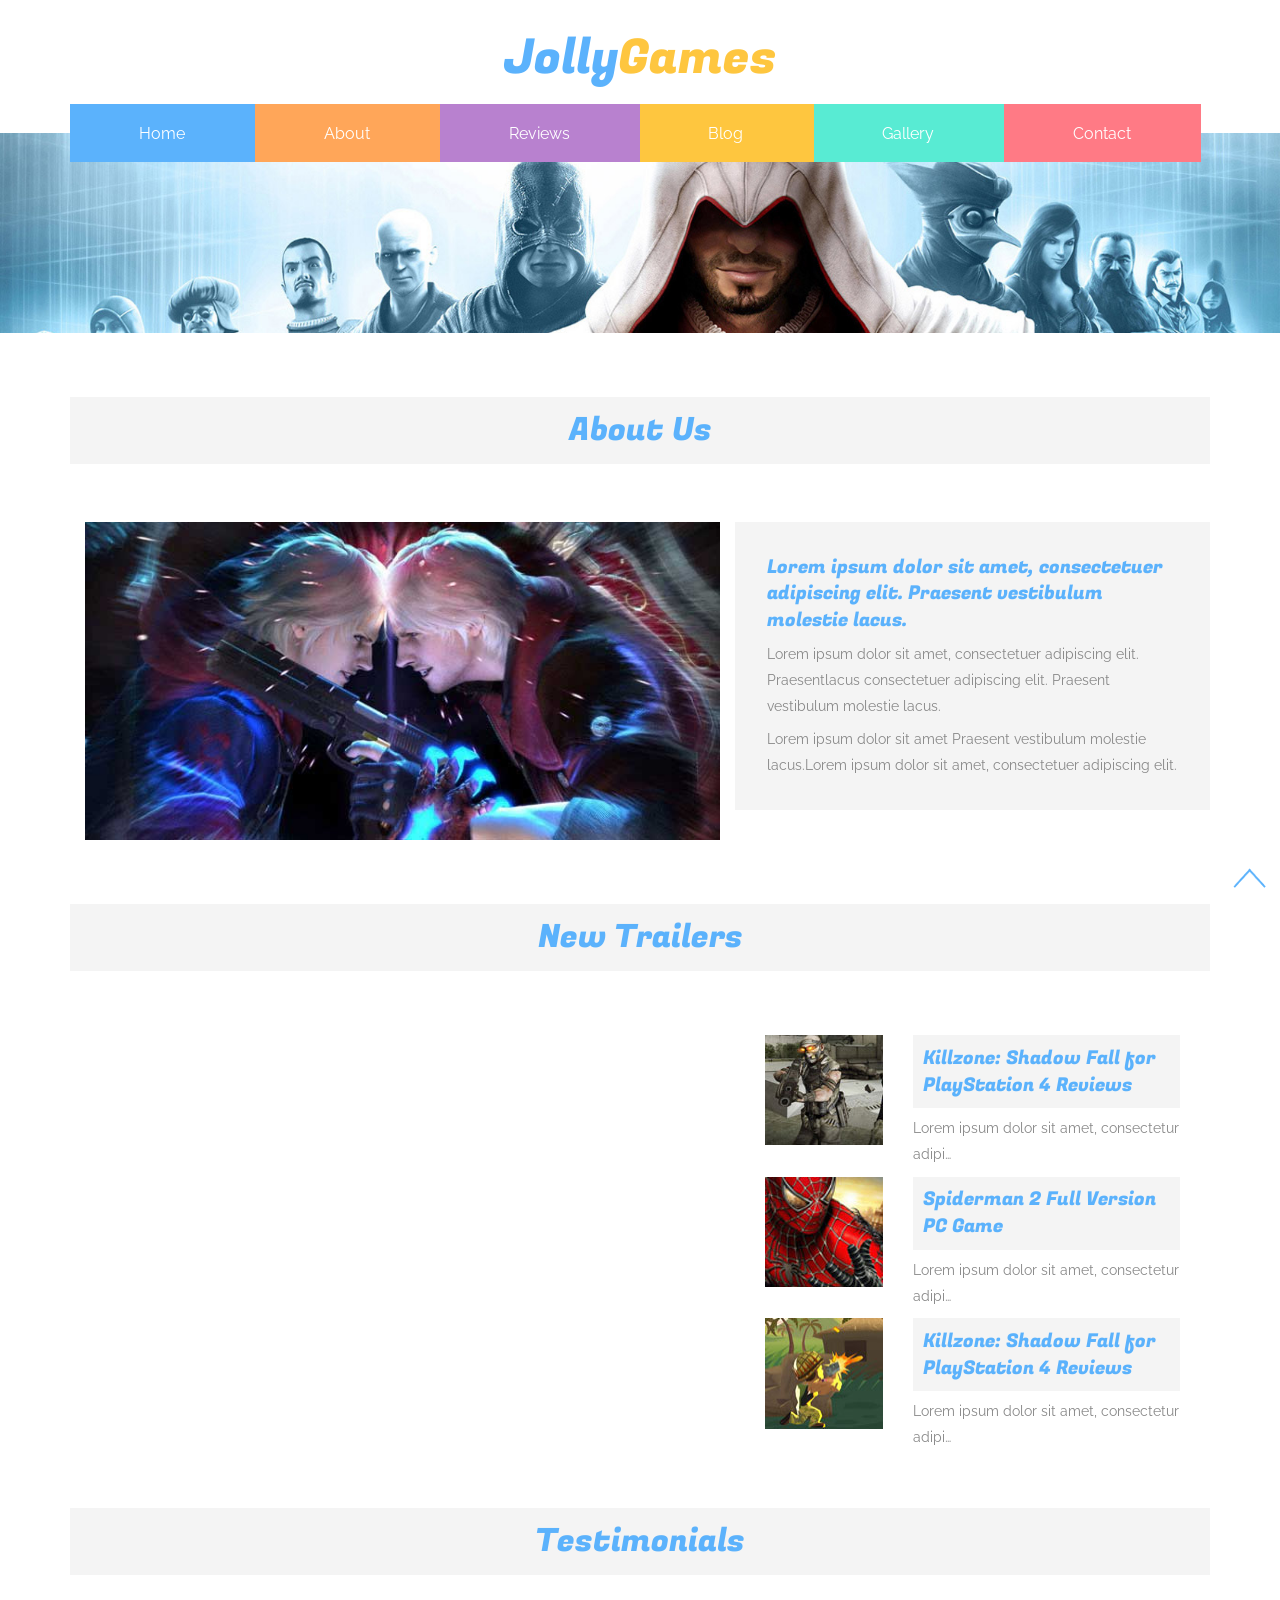
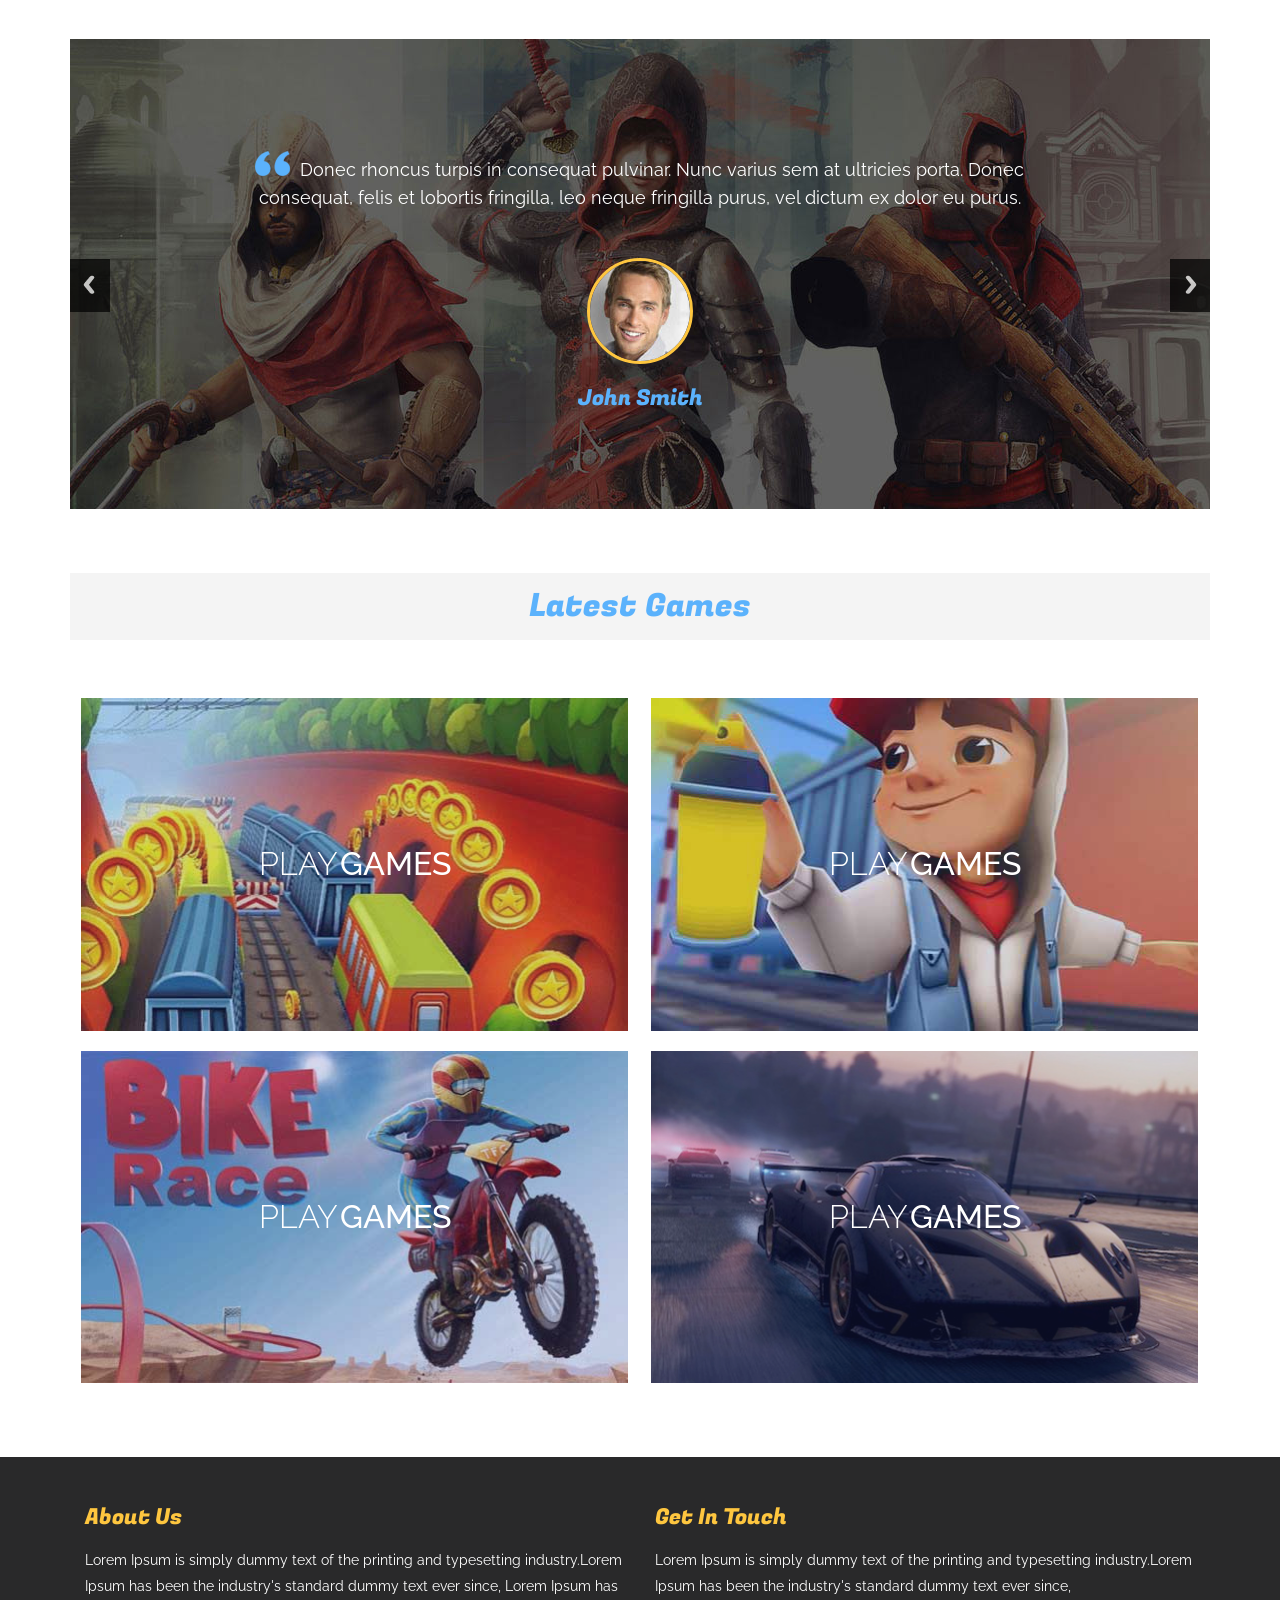
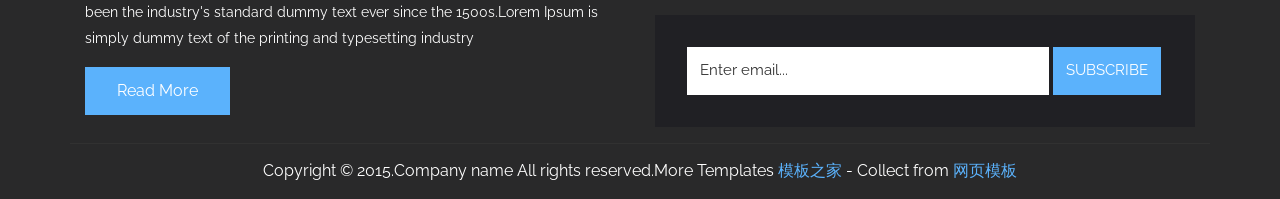
<file: tmp/新建文件夹/cpts_245_ka/about.html>
<!DOCTYPE HTML>
<html>
<head>
<title>About</title>
<meta name="viewport" content="width=device-width, initial-scale=1">
<meta http-equiv="Content-Type" content="text/html; charset=utf-8" />
<meta name="keywords" content="Jolly Games Responsive web template, Bootstrap Web Templates, Flat Web Templates, Andriod Compatible web template, 
Smartphone Compatible web template, free webdesigns for Nokia, Samsung, LG, SonyErricsson, Motorola web design" />
<script type="application/x-javascript"> addEventListener("load", function() { setTimeout(hideURLbar, 0); }, false); function hideURLbar(){ window.scrollTo(0,1); } </script>
<link href="css/bootstrap.css" rel='stylesheet' type='text/css' />
<!-- Custom Theme files -->
<link href="css/style.css" rel='stylesheet' type='text/css' />	
<script src="js/jquery-1.11.1.min.js"></script>
<!--webfonts-->
<link href='http://fonts.useso.com/css?family=Fugaz+One|Raleway:400,100,200,300,500,600,700,800,900' rel='stylesheet' type='text/css'>
<!--//webfonts-->
</head>
<body>
	<!--start-home-->
	<div id="home" class="header">
		<div class="header-top">
			<div class="container">
			<div class="head-nav">
				<div class="logo">
					<a href="index.html"><h1>Jolly<span>Games</span></h1></a>
				</div>
				<p>Lorem ipsum dolor sit amet, consectetur adipiscing elit.</p>
				<div class="clearfix"></div>
				<span class="menu"></span>
				<div class="top-menu">
					<ul>
					<li class="active"><a class="color1" href="index.html"  >Home</a></li>
						<li><a class="color2" href="about.html">About</a></li>
						<li><a class="color3" href="typography.html">Reviews</a></li>
						<li><a href="index.html" class="color4">Blog</a></li>
						<li><a class="color5" href="gallery.html">Gallery</a></li>
						<li><a class="color6" href="contact.html">Contact</a></li>
						<div class="clearfix"> </div>
					</ul>
				</div>
				<!--script-for-menu-->
				<script>
				$( "span.menu" ).click(function() {
				  $( ".top-menu" ).slideToggle( "slow", function() {
				    // Animation complete.
				  });
				});
			</script>
			<!--script-for-menu-->
			</div>
		  </div>
		</div> 
		<!-- banner-bottom -->
		<div class="banner two">
		</div>
	</div>
	<!--about-->
		<div class="about">
			<div class="container">
			 <h3>About Us</h3>
					<div class="about-top">
						<div class="col-md-7 about-pic">
								<img src="images/b1.jpg"/>
						</div>
						<div class="col-md-5 about-text">
						   <h4>Lorem ipsum dolor sit amet, consectetuer adipiscing elit. Praesent vestibulum molestie lacus.</h4>
							<p>Lorem ipsum dolor sit amet, consectetuer adipiscing elit.  Praesentlacus consectetuer adipiscing elit. Praesent vestibulum molestie lacus.</p>
							<p class="para">Lorem ipsum dolor sit amet Praesent vestibulum molestie lacus.Lorem ipsum dolor sit amet, consectetuer adipiscing elit.</p>
						</div>
							<div class="clearfix"> </div>
					</div>
			</div>
		</div>
		<!--start-new-trailers-->
		<div class="new-trailers two">
	    <div class="container">
				<h3>New Trailers</h3>
			 <div class="trailer-top">
				<div class="col-md-7 trailer">
					 <iframe src="https://www.youtube.com/embed/QKLSGALIWUE" frameborder="0" allowfullscreen></iframe>
				</div>
				<div class="col-md-5 trailer-text">
				   <div class="sub-trailer">
				       <div class="col-md-4 sub-img">
							<img src="images/v2.jpg" alt="img07"/>
					   </div>
					   <div class="col-md-8 sub-text">
					   		 <a href="#">Killzone: Shadow Fall for PlayStation 4 Reviews</a>
							 <p>Lorem ipsum dolor sit amet, consectetur adipi…</p>
					   </div>
					    <div class="clearfix"> </div>
				   </div>
				    <div class="sub-trailer">
				       <div class="col-md-4 sub-img">
							<img src="images/v1.jpg" alt="img07"/>
					   </div>
					   <div class="col-md-8 sub-text">
					   		 <a href="#"> Spiderman 2 Full Version PC Game</a>
							 <p>Lorem ipsum dolor sit amet, consectetur adipi…</p>
					   </div>
					    <div class="clearfix"> </div>
				   </div>
				    <div class="sub-trailer">
				       <div class="col-md-4 sub-img">
							<img src="images/v3.jpg" alt="img07"/>
					   </div>
					   <div class="col-md-8 sub-text">
					   		 <a href="#">Killzone: Shadow Fall for PlayStation 4 Reviews</a>
							 <p>Lorem ipsum dolor sit amet, consectetur adipi…</p>
					   </div>
					    <div class="clearfix"> </div>
				   </div>
				</div>
				 <div class="clearfix"> </div>
			</div>
		</div>
	</div>
	<!--start-featured-->
		<div class="featured-post">
			<div class="container">
			  <h3>Testimonials</h3>
				  <div class="test-text">
					<div id="top" class="callbacks_container">
						<ul class="rslides" id="slider4">
							<li>
								<div class="test-main">
									<p><span> </span>Donec rhoncus turpis in consequat pulvinar. Nunc varius sem at ultricies porta. Donec consequat, felis et lobortis fringilla, leo neque fringilla purus, vel dictum ex dolor eu purus.</p>
									<img src="images/test2.jpg" alt="" />
									<h6>John Smith</h6>
								</div>
							</li>
							<li>
								<div class="test-main">
									<p><span> </span>Phasellus mattis auctor nibh nec efficitur. Morbi tincidunt finibus justo vitae faucibus. Fusce faucibus neque ac tellus vehicula sagittis. Etiam sed purus non turpis imperdiet.</p>
									<img src="images/test1.jpg" alt="" />
									<h6>Mark Johnson</h6>
								</div>
							</li>
							<li>
								<div class="test-main">
									<p><span> </span>Nulla facilisi. Donec sagittis leo et augue consequat ultrices. Phasellus tempus lobortis ex, semper pellentesque leo bibendum quis. Quisque suscipit bibendum nisi vitae consequat.</p>
									<img src="images/test2.jpg" alt="" />
									<h6>Bradley Grosh</h6>
								</div>
							</li>
					 	</ul>
					</div>
				<div class="clearfix"> </div>	
			</div>
		</div>
	</div>
	 <!--Slider-Starts-Here-->
				<script src="js/responsiveslides.min.js"></script>
			 <script>
			    // You can also use "$(window).load(function() {"
			    $(function () {
			      // Slideshow 4
			      $("#slider4").responsiveSlides({
			        auto: true,
			        pager:false,
			        nav: true,
			        speed: 500,
			        namespace: "callbacks",
			        before: function () {
			          $('.events').append("<li>before event fired.</li>");
			        },
			        after: function () {
			          $('.events').append("<li>after event fired.</li>");
			        }
			      });
			
			    });
			  </script>
			<!--End-slider-script--> 
	<!--start-latest-->
		<div class="latest-post two">
			<div class="container">
			        <h3>Latest Games</h3>
			<div class="grid">
				<figure class="effect-hera">
						<img src="images/l1.jpg" alt="img07"/>
						<figcaption>
							<h2>Play <span>Games</span></h2>
							<p>
								<a href="#"><i class="download"></i></a>
								<a href="#"><i class="heart"></i></a>
								<a href="#"><i class="service"></i></a>
								<a href="#"><i class="share"></i></a>
							</p>
						</figcaption>			
					</figure>
					<figure class="effect-hera">
						<img src="images/l2.jpg" alt="img07"/>
						<figcaption>
							<h2>Play <span>Games</span></h2>
							<p>
								<a href="#"><i class="download"></i></a>
								<a href="#"><i class="heart"></i></a>
								<a href="#"><i class="service"></i></a>
								<a href="#"><i class="share"></i></a>
							</p>
						</figcaption>			
					</figure>
					<figure class="effect-hera">
						<img src="images/l3.jpg" alt="img07"/>
						<figcaption>
							<h2>Play <span>Games</span></h2>
							<p>
								<a href="#"><i class="download"></i></a>
								<a href="#"><i class="heart"></i></a>
								<a href="#"><i class="service"></i></a>
								<a href="#"><i class="share"></i></a>
							</p>
						</figcaption>			
					</figure>
					<figure class="effect-hera">
						<img src="images/l4.jpeg" alt="img07"/>
						<figcaption>
							<h2>Play <span>Games</span></h2>
							<p>
								<a href="#"><i class="download"></i></a>
								<a href="#"><i class="heart"></i></a>
								<a href="#"><i class="service"></i></a>
								<a href="#"><i class="share"></i></a>
							</p>
						</figcaption>			
					</figure>
				</div>
				<div class="clearfix"> </div>
			</div>
		</div>
   <!--footer--->
		<div class="footer text-center">
				<div class="container">
					<div class="footer-grids">
						<div class="col-md-6 footer-text">  
							<h3>About Us</h3>
							<p>Lorem Ipsum is simply dummy text of the printing and typesetting industry.Lorem Ipsum has been the industry's standard dummy text ever since, Lorem Ipsum has been the industry's standard dummy text ever since the 1500s.Lorem Ipsum is simply dummy text of the printing and typesetting industry</p>
							<a class="read" href="about.html">Read More</a>
						</div>
						<div class="col-md-6 footer-info">
							<h3>Get In Touch</h3>
							<p>Lorem Ipsum is simply dummy text of the printing and typesetting industry.Lorem Ipsum has been the industry's standard dummy text ever since, </p>
							<div class="support">
							   <input type="text" class="text" value="Enter email..." onfocus="this.value = '';" onblur="if (this.value == 'Enter email...') {this.value = 'Enter email...';}">
							   <input type="submit" value="SUBSCRIBE" class="botton">
							</div>
					</div>
					<div class="clearfix"> </div>
				</div>
					<div class="copy">
		              <p>Copyright &copy; 2015.Company name All rights reserved.More Templates <a href="http://www.cssmoban.com/" target="_blank" title="模板之家">模板之家</a> - Collect from <a href="http://www.cssmoban.com/" title="网页模板" target="_blank">网页模板</a></p>
		            </div>
				</div>
			</div>
			<!--start-smoth-scrolling-->
			<script type="text/javascript">
								jQuery(document).ready(function($) {
									$(".scroll").click(function(event){		
										event.preventDefault();
										$('html,body').animate({scrollTop:$(this.hash).offset().top},1000);
									});
								});
								</script>
							<!--start-smoth-scrolling-->
						<script type="text/javascript">
									$(document).ready(function() {
										/*
										var defaults = {
								  			containerID: 'toTop', // fading element id
											containerHoverID: 'toTopHover', // fading element hover id
											scrollSpeed: 1200,
											easingType: 'linear' 
								 		};
										*/
										
										$().UItoTop({ easingType: 'easeOutQuart' });
										
									});
								</script>
		<a href="#home" id="toTop" class="scroll" style="display: block;"> <span id="toTopHover" style="opacity: 1;"> </span></a>

</body>
</html>
</file>
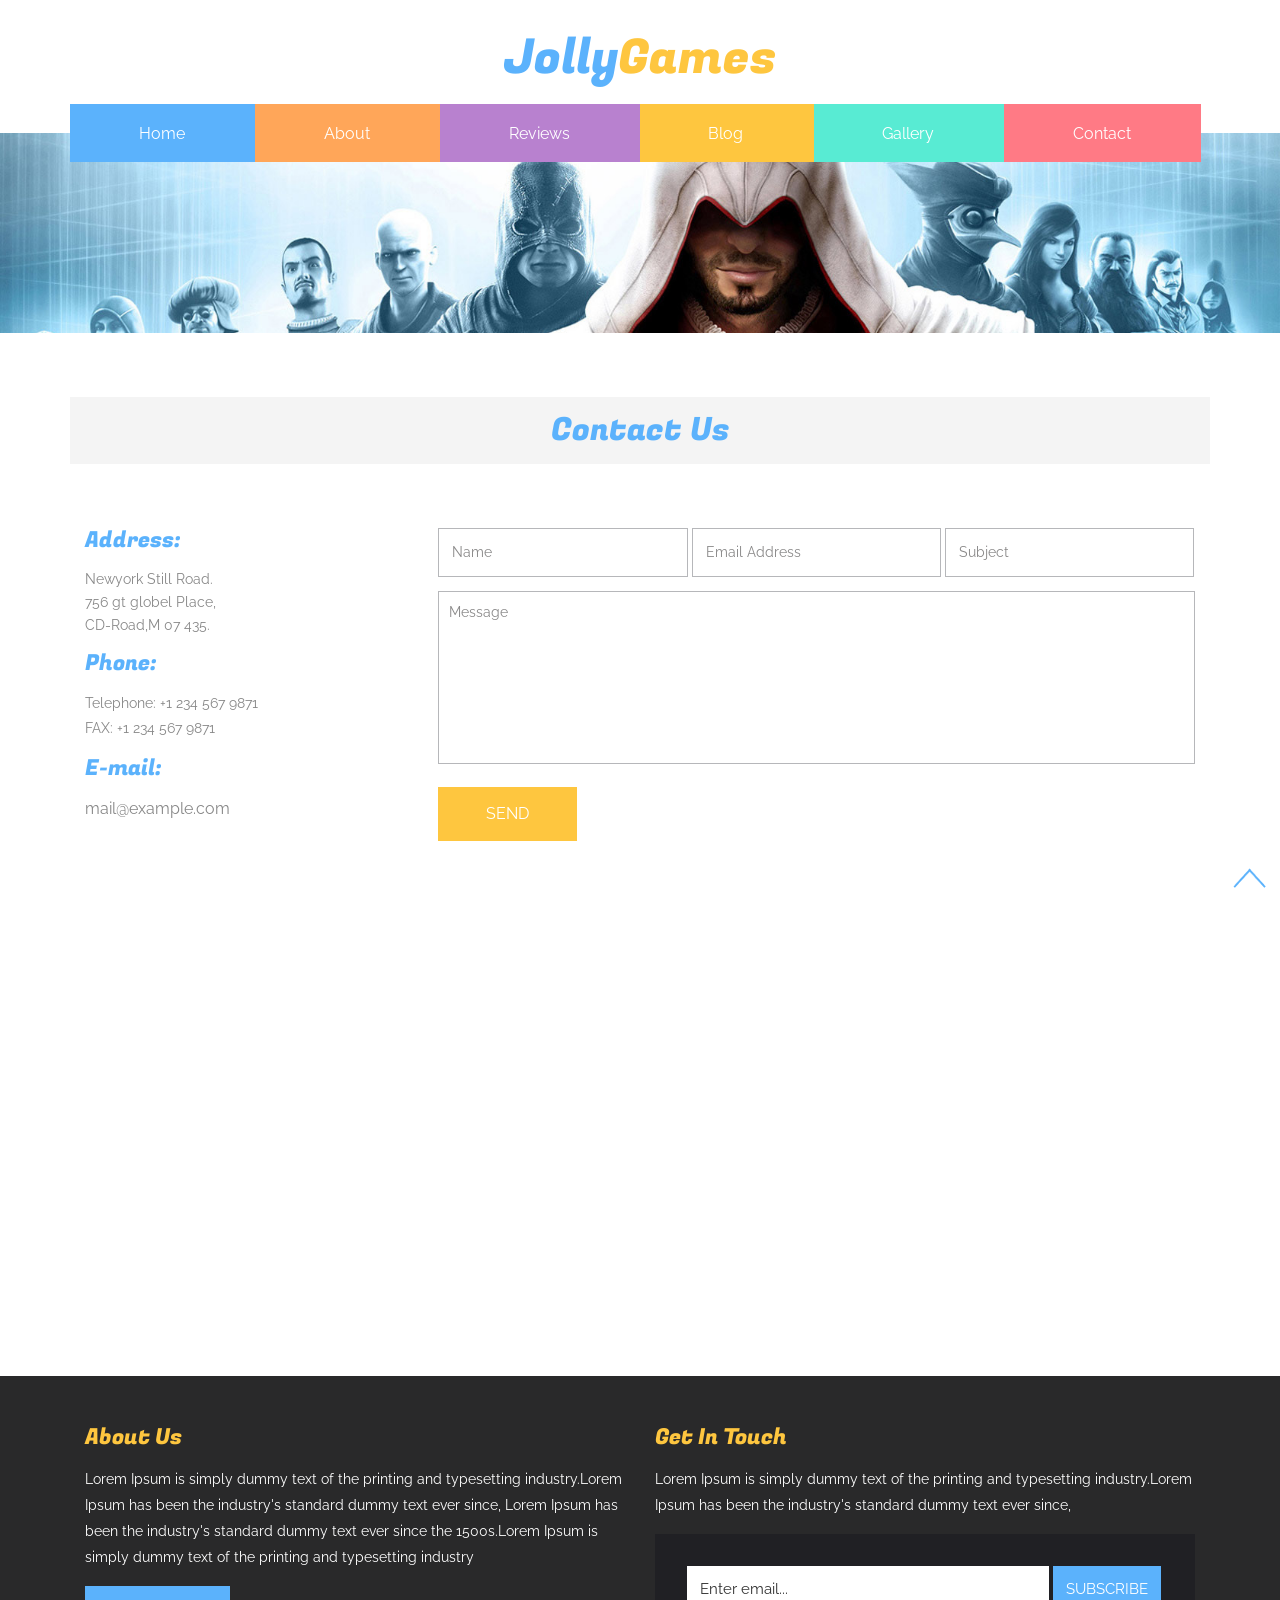
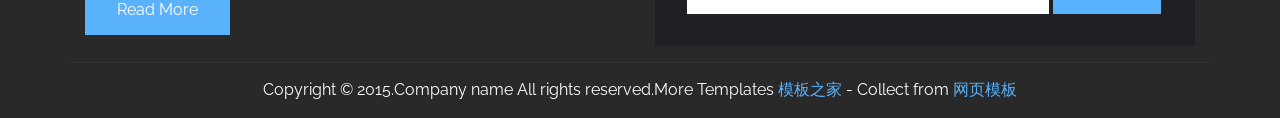
<file: tmp/新建文件夹/cpts_245_ka/contact.html>
<!DOCTYPE HTML>
<html>
<head>
<title>Contact</title>
<meta name="viewport" content="width=device-width, initial-scale=1">
<meta http-equiv="Content-Type" content="text/html; charset=utf-8" />
<meta name="keywords" content="Jolly Games Responsive web template, Bootstrap Web Templates, Flat Web Templates, Andriod Compatible web template, 
Smartphone Compatible web template, free webdesigns for Nokia, Samsung, LG, SonyErricsson, Motorola web design" />
<script type="application/x-javascript"> addEventListener("load", function() { setTimeout(hideURLbar, 0); }, false); function hideURLbar(){ window.scrollTo(0,1); } </script>
<link href="css/bootstrap.css" rel='stylesheet' type='text/css' />
<!-- Custom Theme files -->
<link href="css/style.css" rel='stylesheet' type='text/css' />	
<script src="js/jquery-1.11.1.min.js"></script>
<!--webfonts-->
<link href='http://fonts.useso.com/css?family=Fugaz+One|Raleway:400,100,200,300,500,600,700,800,900' rel='stylesheet' type='text/css'>
<!--//webfonts-->
</head>
<body>
	<!--start-home-->
	<div id="home" class="header">
		<div class="header-top">
			<div class="container">
			<div class="head-nav">
				<div class="logo">
					<a href="index.html"><h1>Jolly<span>Games</span></h1></a>
				</div>
				<p>Lorem ipsum dolor sit amet, consectetur adipiscing elit.</p>
				<div class="clearfix"></div>
				<span class="menu"></span>
				<div class="top-menu">
					<ul>
					<li class="active"><a class="color1" href="index.html"  >Home</a></li>
						<li><a class="color2" href="about.html">About</a></li>
						<li><a class="color3" href="typography.html">Reviews</a></li>
						<li><a href="index.html" class="color4">Blog</a></li>
						<li><a class="color5" href="gallery.html">Gallery</a></li>
						<li><a class="color6" href="contact.html">Contact</a></li>
						<div class="clearfix"> </div>
					</ul>
				</div>
				<!--script-for-menu-->
				<script>
				$( "span.menu" ).click(function() {
				  $( ".top-menu" ).slideToggle( "slow", function() {
				    // Animation complete.
				  });
				});
			</script>
			<!--script-for-menu-->
			</div>
		  </div>
		</div> 
		<!-- banner-bottom -->
		<div class="banner two">
		</div>
	</div>
	<!--contact-->
			<div class="contact">
				<div class="container">
					<h3>Contact Us</h3>
						<div class="contact-top">
							<div class="col-md-8 contact-top-right">
								<form>
									<input type="text" class="text" value="Name" onfocus="this.value = '';" onblur="if (this.value == '') {this.value = 'Name';}">
									 <input type="text" class="text" value="Email Address" onfocus="this.value = '';" onblur="if (this.value == '') {this.value = 'Email Address';}">
									<input type="text" class="text" value="Subject" onfocus="this.value = '';" onblur="if (this.value == '') {this.value = 'Subject';}">
									<textarea value="Message" onfocus="this.value = '';" onblur="if (this.value == '') {this.value = 'Message';}">Message</textarea>
									<div class="sub-button">
										<input type="submit" value="SEND">
									</div>
								</form>
							</div>
							<div class="col-md-4 contact-top-left">
							<div class="contact-top-one">
								<h4>Address:</h4>
									<h6>Newyork Still Road.
									<span>756 gt globel Place,</span>
										CD-Road,M 07 435.
									</h6>
							</div>
							<div class="contact-top-one">
								<h4>Phone:</h4>
									<p>Telephone: +1 234 567 9871
									<span>FAX: +1 234 567 9871</span>
									</p>
							</div>
							<div class="contact-top-one">
								<h4>E-mail:</h4>
								<p><a href="mailto:info@example.com">mail@example.com</a></p>
							</div>
						</div>
						<div class="clearfix"> </div>
					</div>
					<div class="contact-bottom">
						<iframe src="https://www.google.com/maps/embed?pb=!1m18!1m12!1m3!1d48823.46166263757!2d-111.65905442395612!3d40.10960948006863!2m3!1f0!2f0!3f0!3m2!1i1024!2i768!4f13.1!3m3!1m2!1s0x874db9d7dc27d89d%3A0x8b6bd315d9f959d0!2sSpanish+Fork%2C+UT%2C+USA!5e0!3m2!1sen!2sin!4v1430817838072" width="800" height="600" frameborder="0" style="border:0"></iframe>
					</div>
				</div>
			</div>
	<!--/contact-->
			<!--footer--->
			<div class="footer text-center">
				<div class="container">
					<div class="footer-grids">
						<div class="col-md-6 footer-text">  
							<h3>About Us</h3>
							<p>Lorem Ipsum is simply dummy text of the printing and typesetting industry.Lorem Ipsum has been the industry's standard dummy text ever since, Lorem Ipsum has been the industry's standard dummy text ever since the 1500s.Lorem Ipsum is simply dummy text of the printing and typesetting industry</p>
							<a class="read" href="about.html">Read More</a>
						</div>
						<div class="col-md-6 footer-info">
							<h3>Get In Touch</h3>
							<p>Lorem Ipsum is simply dummy text of the printing and typesetting industry.Lorem Ipsum has been the industry's standard dummy text ever since, </p>
							<div class="support">
							   <input type="text" class="text" value="Enter email..." onfocus="this.value = '';" onblur="if (this.value == 'Enter email...') {this.value = 'Enter email...';}">
							   <input type="submit" value="SUBSCRIBE" class="botton">
							</div>
					</div>
					<div class="clearfix"> </div>
				</div>
					<div class="copy">
		              <p>Copyright &copy; 2015.Company name All rights reserved.More Templates <a href="http://www.cssmoban.com/" target="_blank" title="模板之家">模板之家</a> - Collect from <a href="http://www.cssmoban.com/" title="网页模板" target="_blank">网页模板</a></p>
		            </div>
				</div>
			</div>
			<!--start-smoth-scrolling-->
			<script type="text/javascript">
								jQuery(document).ready(function($) {
									$(".scroll").click(function(event){		
										event.preventDefault();
										$('html,body').animate({scrollTop:$(this.hash).offset().top},1000);
									});
								});
								</script>
							<!--start-smoth-scrolling-->
						<script type="text/javascript">
									$(document).ready(function() {
										/*
										var defaults = {
								  			containerID: 'toTop', // fading element id
											containerHoverID: 'toTopHover', // fading element hover id
											scrollSpeed: 1200,
											easingType: 'linear' 
								 		};
										*/
										
										$().UItoTop({ easingType: 'easeOutQuart' });
										
									});
								</script>
		<a href="#home" id="toTop" class="scroll" style="display: block;"> <span id="toTopHover" style="opacity: 1;"> </span></a>

</body>
</html>
</file>
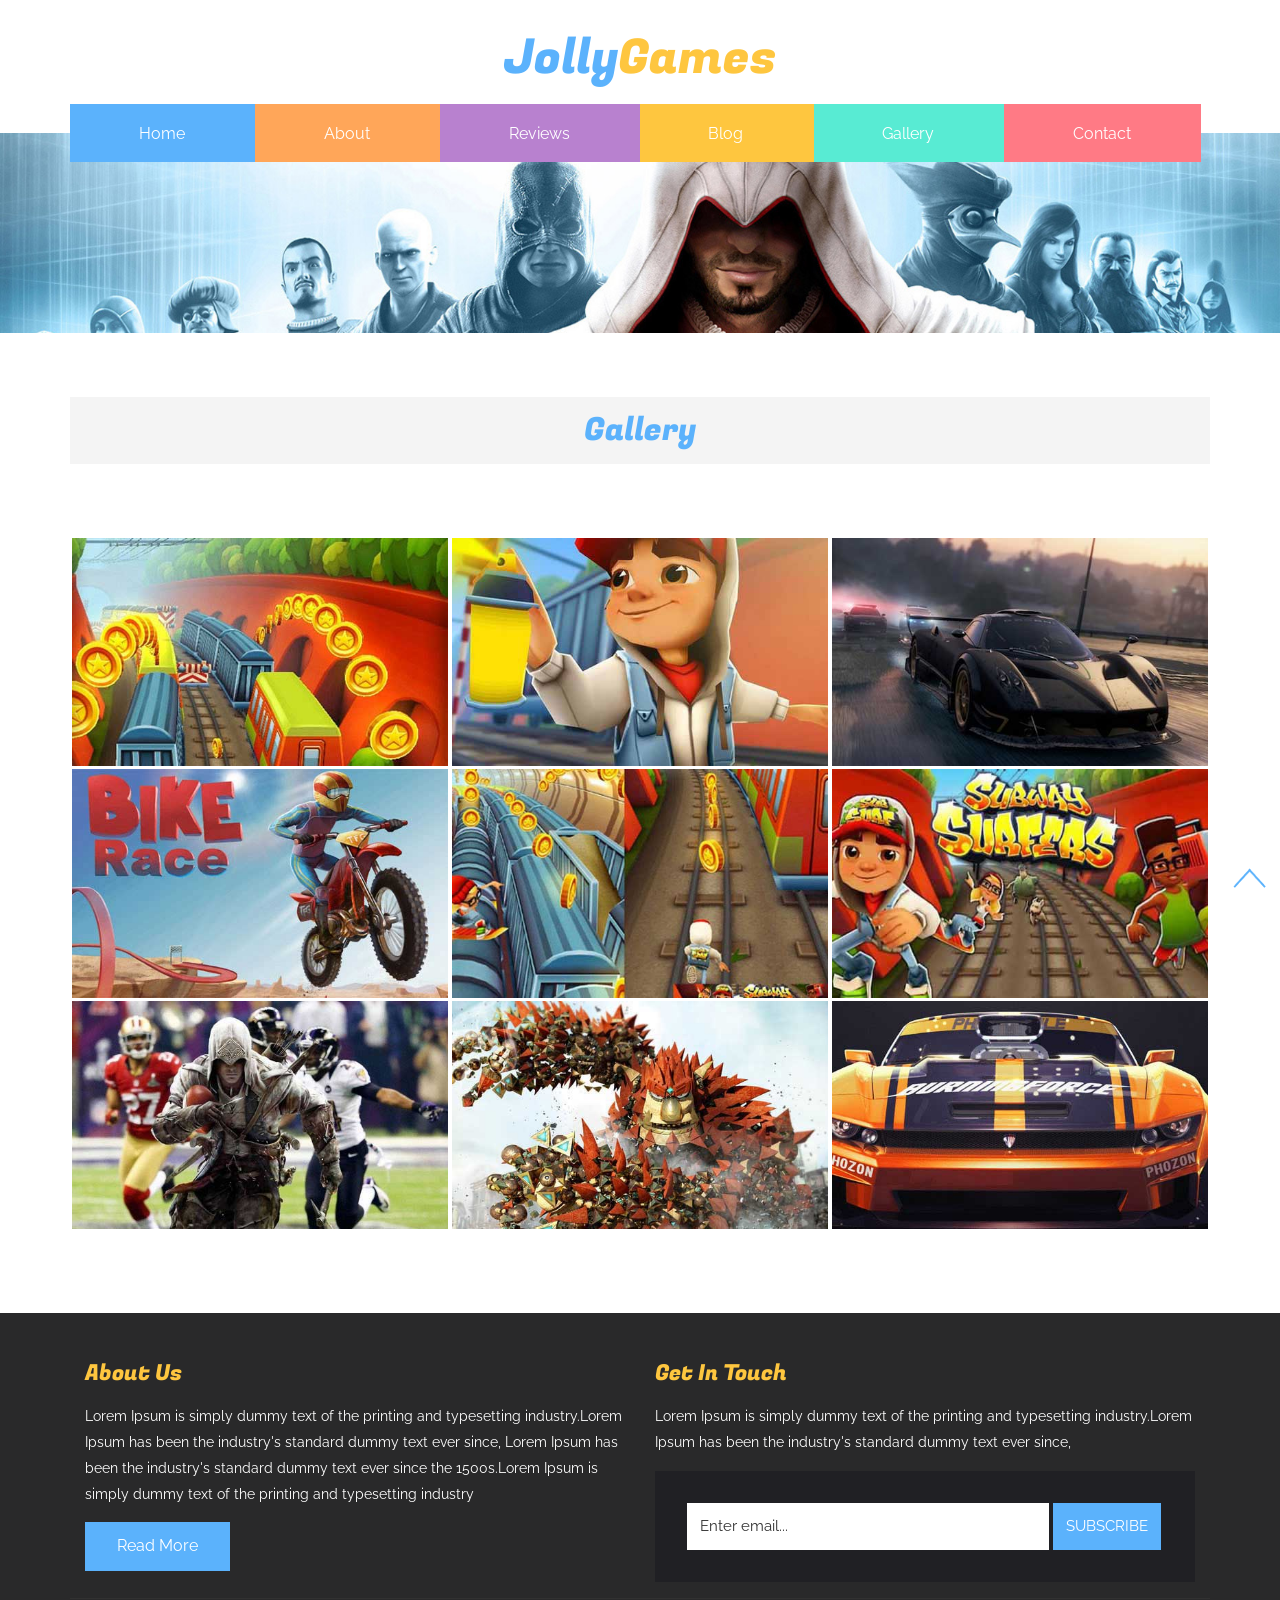
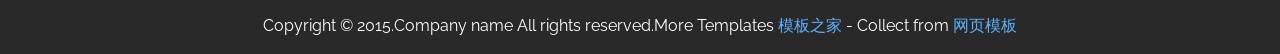
<file: tmp/新建文件夹/cpts_245_ka/gallery.html>
<!DOCTYPE HTML>
<html>
<head>
<title>Gallery</title>
<meta name="viewport" content="width=device-width, initial-scale=1">
<meta http-equiv="Content-Type" content="text/html; charset=utf-8" />
<meta name="keywords" content="Jolly Games Responsive web template, Bootstrap Web Templates, Flat Web Templates, Andriod Compatible web template, 
Smartphone Compatible web template, free webdesigns for Nokia, Samsung, LG, SonyErricsson, Motorola web design" />
<script type="application/x-javascript"> addEventListener("load", function() { setTimeout(hideURLbar, 0); }, false); function hideURLbar(){ window.scrollTo(0,1); } </script>
<link href="css/bootstrap.css" rel='stylesheet' type='text/css' />
<!-- Custom Theme files -->
<link href="css/style.css" rel='stylesheet' type='text/css' />	
<script src="js/jquery-1.11.1.min.js"></script>
<!--webfonts-->
<link href='http://fonts.useso.com/css?family=Fugaz+One|Raleway:400,100,200,300,500,600,700,800,900' rel='stylesheet' type='text/css'>
<!--//webfonts-->
</head>
<body>
	<!--start-home-->
	<div id="home" class="header">
		<div class="header-top">
			<div class="container">
			<div class="head-nav">
				<div class="logo">
					<a href="index.html"><h1>Jolly<span>Games</span></h1></a>
				</div>
				<p>Lorem ipsum dolor sit amet, consectetur adipiscing elit.</p>
				<div class="clearfix"></div>
				<span class="menu"></span>
				<div class="top-menu">
					<ul>
					<li class="active"><a class="color1" href="index.html"  >Home</a></li>
						<li><a class="color2" href="about.html">About</a></li>
						<li><a class="color3" href="typography.html">Reviews</a></li>
						<li><a href="index.html" class="color4">Blog</a></li>
						<li><a class="color5" href="gallery.html">Gallery</a></li>
						<li><a class="color6" href="contact.html">Contact</a></li>
						<div class="clearfix"> </div>
					</ul>
				</div>
				<!--script-for-menu-->
				<script>
				$( "span.menu" ).click(function() {
				  $( ".top-menu" ).slideToggle( "slow", function() {
				    // Animation complete.
				  });
				});
			</script>
			<!--script-for-menu-->
			</div>
		  </div>
		</div> 
		<!-- banner-bottom -->
		<div class="banner two">
		</div>
	</div>
	<!--games-->
	<div class="gallery">
		<div class="container">
		         <h3>Gallery</h3>
			<div class="portfolio-bottom">
				<div class="gallery-one">
					<div class="col-md-4 gallery-left">
						<a href="images/l1.jpg" class=" mask b-link-stripe b-animate-go   swipebox"  title="Image Title">
								<img src="images/l1.jpg" alt="" class="img-responsive zoom-img"/>
						</a>
					</div>
					<div class="col-md-4 gallery-left">
						<a href="images/l2.jpg" class=" mask b-link-stripe b-animate-go   swipebox"  title="Image Title">
								<img src="images/l2.jpg" alt="" class="img-responsive zoom-img"/>
						</a>
					</div>
					<div class="col-md-4 gallery-left">
						<a href="images/l4.jpg" class=" mask b-link-stripe b-animate-go   swipebox"  title="Image Title">
								<img src="images/l4.jpg" alt="" class="img-responsive zoom-img"/>
						</a>
					</div>
					<div class="col-md-4 gallery-left">
						<a href="images/l3.jpg" class=" mask b-link-stripe b-animate-go   swipebox"  title="Image Title">
								<img src="images/l3.jpg" alt="" class="img-responsive zoom-img"/>
						</a>
					</div>
					<div class="col-md-4 gallery-left">
						<a href="images/l5.jpg" class=" mask b-link-stripe b-animate-go   swipebox"  title="Image Title">
								<img src="images/l5.jpg" alt="" class="img-responsive zoom-img"/>
						</a>
					</div>
					<div class="col-md-4 gallery-left">
						<a href="images/l6.jpg" class=" mask b-link-stripe b-animate-go   swipebox"  title="Image Title">
								<img src="images/l6.jpg" alt="" class="img-responsive zoom-img"/>
						</a>
					</div>
					<div class="col-md-4 gallery-left">
						<a href="images/l9.jpg" class=" mask b-link-stripe b-animate-go   swipebox"  title="Image Title">
								<img src="images/l9.jpg" alt="" class="img-responsive zoom-img"/>
						</a>
					</div>
					<div class="col-md-4 gallery-left">
						<a href="images/l7.jpg" class=" mask b-link-stripe b-animate-go   swipebox"  title="Image Title">
								<img src="images/l7.jpg" alt="" class="img-responsive zoom-img"/>
						</a>
					</div>
					<div class="col-md-4 gallery-left">
						<a href="images/l8.jpg" class=" mask b-link-stripe b-animate-go   swipebox"  title="Image Title">
								<img src="images/l8.jpg" alt="" class="img-responsive zoom-img"/>
						</a>
					</div>
					<div class="clearfix"> </div>
				</div>
			</div>
		</div>
	</div>
	<!--swipebox -->	
			<link rel="stylesheet" href="css/swipebox.css">
				<script src="js/jquery.swipebox.min.js"></script> 
				<script type="text/javascript">
					jQuery(function($) {
						$(".swipebox").swipebox();
					});
				</script>
			<!--//swipebox Ends -->

   <!--footer--->
		<div class="footer text-center">
				<div class="container">
					<div class="footer-grids">
						<div class="col-md-6 footer-text">  
							<h3>About Us</h3>
							<p>Lorem Ipsum is simply dummy text of the printing and typesetting industry.Lorem Ipsum has been the industry's standard dummy text ever since, Lorem Ipsum has been the industry's standard dummy text ever since the 1500s.Lorem Ipsum is simply dummy text of the printing and typesetting industry</p>
							<a class="read" href="about.html">Read More</a>
						</div>
						<div class="col-md-6 footer-info">
							<h3>Get In Touch</h3>
							<p>Lorem Ipsum is simply dummy text of the printing and typesetting industry.Lorem Ipsum has been the industry's standard dummy text ever since, </p>
							<div class="support">
							   <input type="text" class="text" value="Enter email..." onfocus="this.value = '';" onblur="if (this.value == 'Enter email...') {this.value = 'Enter email...';}">
							   <input type="submit" value="SUBSCRIBE" class="botton">
							</div>
					</div>
					<div class="clearfix"> </div>
				</div>
					<div class="copy">
		              <p>Copyright &copy; 2015.Company name All rights reserved.More Templates <a href="http://www.cssmoban.com/" target="_blank" title="模板之家">模板之家</a> - Collect from <a href="http://www.cssmoban.com/" title="网页模板" target="_blank">网页模板</a></p>
		            </div>
				</div>
			</div>
			<!--start-smoth-scrolling-->
			<script type="text/javascript">
								jQuery(document).ready(function($) {
									$(".scroll").click(function(event){		
										event.preventDefault();
										$('html,body').animate({scrollTop:$(this.hash).offset().top},1000);
									});
								});
								</script>
							<!--start-smoth-scrolling-->
						<script type="text/javascript">
									$(document).ready(function() {
										/*
										var defaults = {
								  			containerID: 'toTop', // fading element id
											containerHoverID: 'toTopHover', // fading element hover id
											scrollSpeed: 1200,
											easingType: 'linear' 
								 		};
										*/
										
										$().UItoTop({ easingType: 'easeOutQuart' });
										
									});
								</script>
		<a href="#home" id="toTop" class="scroll" style="display: block;"> <span id="toTopHover" style="opacity: 1;"> </span></a>

</body>
</html>
</file>
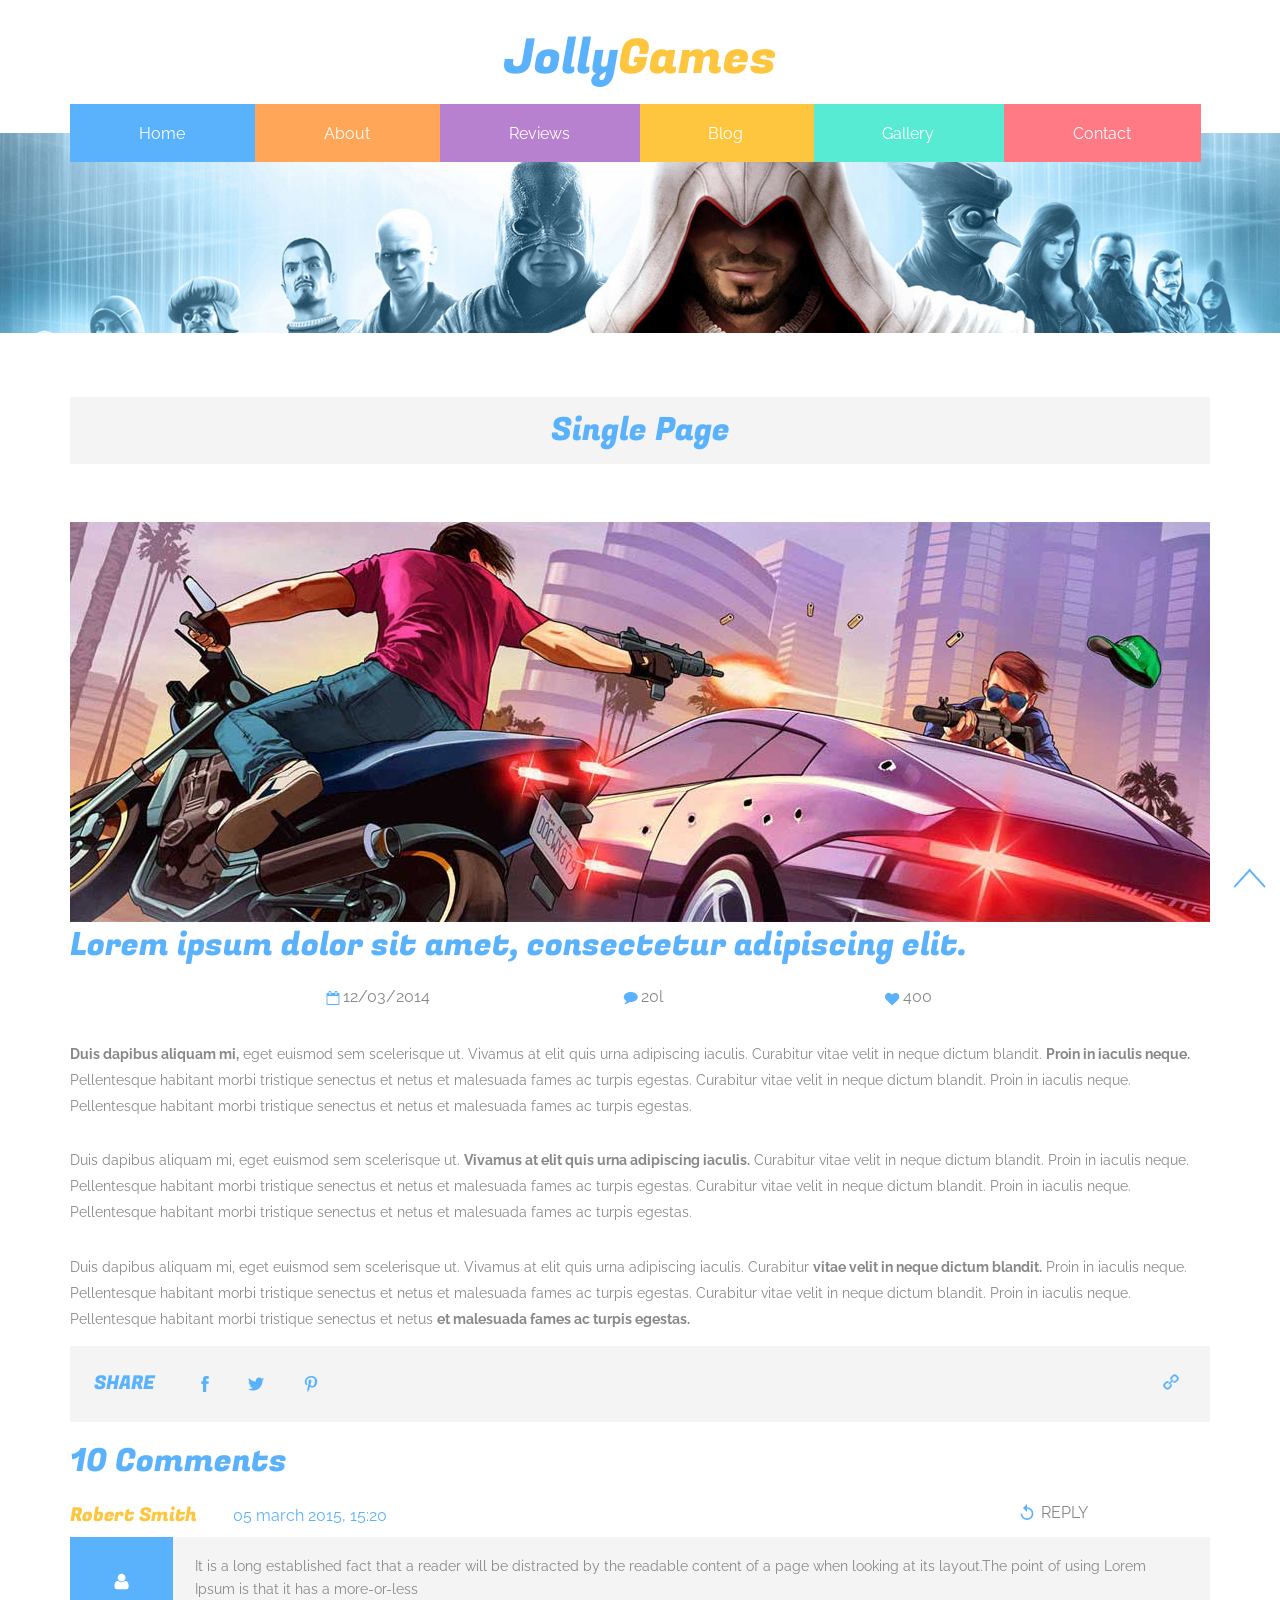
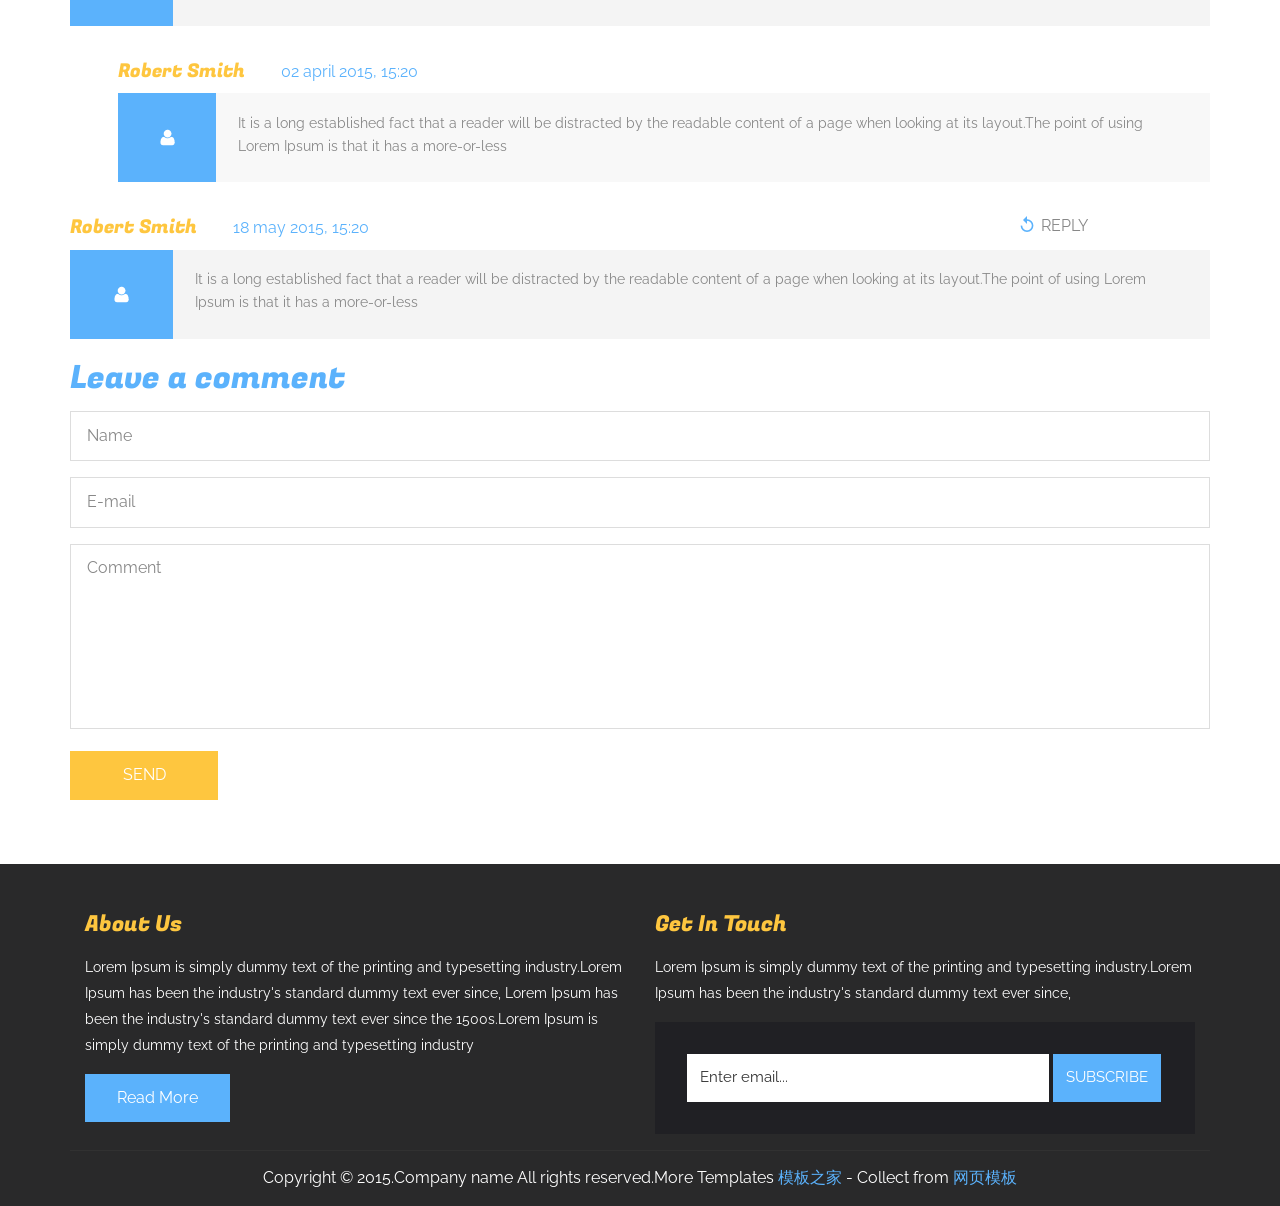
<file: tmp/新建文件夹/cpts_245_ka/single.html>
<!DOCTYPE HTML>
<html>
<head>
<title>Single</title>
<meta name="viewport" content="width=device-width, initial-scale=1">
<meta http-equiv="Content-Type" content="text/html; charset=utf-8" />
<meta name="keywords" content="Jolly Games Responsive web template, Bootstrap Web Templates, Flat Web Templates, Andriod Compatible web template, 
Smartphone Compatible web template, free webdesigns for Nokia, Samsung, LG, SonyErricsson, Motorola web design" />
<script type="application/x-javascript"> addEventListener("load", function() { setTimeout(hideURLbar, 0); }, false); function hideURLbar(){ window.scrollTo(0,1); } </script>
<link href="css/bootstrap.css" rel='stylesheet' type='text/css' />
<!-- Custom Theme files -->
<link href="css/style.css" rel='stylesheet' type='text/css' />	
<script src="js/jquery-1.11.1.min.js"></script>
<!--webfonts-->
<link href='http://fonts.useso.com/css?family=Fugaz+One|Raleway:400,100,200,300,500,600,700,800,900' rel='stylesheet' type='text/css'>
<!--//webfonts-->
</head>
<body>
	<!--start-home-->
	<div id="home" class="header">
		<div class="header-top">
			<div class="container">
			<div class="head-nav">
				<div class="logo">
					<a href="index.html"><h1>Jolly<span>Games</span></h1></a>
				</div>
				<p>Lorem ipsum dolor sit amet, consectetur adipiscing elit.</p>
				<div class="clearfix"></div>
				<span class="menu"></span>
				<div class="top-menu">
					<ul>
					<li class="active"><a class="color1" href="index.html"  >Home</a></li>
						<li><a class="color2" href="about.html">About</a></li>
						<li><a class="color3" href="typography.html">Reviews</a></li>
						<li><a href="index.html" class="color4">Blog</a></li>
					    <li><a class="color5" href="gallery.html">Gallery</a></li>
						<li><a class="color6" href="contact.html">Contact</a></li>
						<div class="clearfix"> </div>
					</ul>
				</div>
				<!--script-for-menu-->
				<script>
				$( "span.menu" ).click(function() {
				  $( ".top-menu" ).slideToggle( "slow", function() {
				    // Animation complete.
				  });
				});
			</script>
			<!--script-for-menu-->
			</div>
		  </div>
		</div> 
		<!-- banner-bottom -->
		<div class="banner two">
		</div>
	</div>
	<!--single-->
	<div class="single">
		<div class="container">	
                 <h2>Single Page</h2>		
				<div class="single-top">
					<img  src="images/single.jpg" alt=""/>
				</div>
				<div class="top-single">
				<h3>Lorem ipsum dolor sit amet, consectetur adipiscing elit.</h3>
					<div class="grid-single">
						<div class="single-one"><span><i> </i>12/03/2014 </div></li>
						<div class="single-one"><span><a href="#"><i class="com"> </i>20l</a></span></div>
						<div class="single-one"><span><i class="four"> </i>400</span></div>
						<div class="clearfix"> </div>
					</div>
					<p class="eget"><b>Duis dapibus aliquam mi,</b> eget euismod sem scelerisque ut. Vivamus at elit quis urna adipiscing iaculis. Curabitur vitae velit in neque dictum blandit. <b>Proin in iaculis neque.</b> Pellentesque habitant morbi tristique senectus et netus et malesuada fames ac turpis egestas. Curabitur vitae velit in neque dictum blandit. Proin in iaculis neque. Pellentesque habitant morbi tristique senectus et netus et malesuada fames ac turpis egestas.</p> 



<p class="eget">Duis dapibus aliquam mi, eget euismod sem scelerisque ut. <b>Vivamus at elit quis urna adipiscing iaculis.</b> Curabitur vitae velit in neque dictum blandit. Proin in iaculis neque. Pellentesque habitant morbi tristique senectus et netus et malesuada fames ac turpis egestas. Curabitur vitae velit in neque dictum blandit. Proin in iaculis neque. Pellentesque habitant morbi tristique senectus et netus et malesuada fames ac turpis egestas. </p>

<p class="eget">Duis dapibus aliquam mi, eget euismod sem scelerisque ut. Vivamus at elit quis urna adipiscing iaculis. Curabitur <b>vitae velit in neque dictum blandit.</b> Proin in iaculis neque. Pellentesque habitant morbi tristique senectus et netus et malesuada fames ac turpis egestas. Curabitur vitae velit in neque dictum blandit. Proin in iaculis neque. Pellentesque habitant morbi tristique senectus et netus <b>et malesuada fames ac turpis egestas.</b> </p>
			<div class="single-middle">
				<ul class="social-share">
					<li><span>SHARE</span></li>
					<li><a href="#"><i> </i></a></li>						
					<li><a href="#"><i class="tin"> </i></a></li>
					<li><a href="#"><i class="message"> </i></a></li>				
				</ul>
				<a href="#"><i class="arrow"> </i></a>
				<div class="clearfix"> </div>
			</div>
			<div class="top-comments">
			<h3>10 Comments</h3>
			<div class="met">
				<div class="code-in">
					<p class="smith"><a href="#">Robert Smith</a> <span>05 march 2015, 15:20</span></p>
					<p class="reply"><a href="#"><i> </i>REPLY</a></p>
					<div class="clearfix"> </div>
				</div>
				<div class="comments-top-top">
					<div class="men" >
						<img   src="images/men.png" alt=""> 
					</div>					
						<p class="men-it">It is a long established fact that a reader will be distracted by the readable content of a page when looking at its layout.The point of using Lorem Ipsum is that it has a more-or-less </p>
					<div class="clearfix"> </div>
				</div>
			</div>
			<div class="met met-in">
				<div class="code-in">
					<p class="smith"><a href="#">Robert Smith</a> <span>02 april 2015, 15:20</span></p>
					<div class="clearfix"> </div>
				</div>
				<div class="comments-top-top top-in">
					<div class="men" >
						<img   src="images/men.png" alt=""> 
					</div>					
						<p class="men-it two">It is a long established fact that a reader will be distracted by the readable content of a page when looking at its layout.The point of using Lorem Ipsum is that it has a more-or-less </p>
					<div class="clearfix"> </div>
				</div>
			</div>
			<div class="met">
				<div class="code-in">
					<p class="smith"><a href="#">Robert Smith</a> <span>18 may 2015, 15:20</span></p>
					<p class="reply"><a href="#"><i> </i>REPLY</a></p>
					<div class="clearfix"> </div>
				</div>
				<div class="comments-top-top">
					<div class="men" >
						<img   src="images/men.png" alt=""> 
					</div>					
						<p class="men-it">It is a long established fact that a reader will be distracted by the readable content of a page when looking at its layout.The point of using Lorem Ipsum is that it has a more-or-less </p>
					<div class="clearfix"> </div>
				</div>
			</div>
		</div>
		<div class="leave">
			<h3>Leave a comment</h3>
				<form>
					<div class="single-grid">
						<div class="single-us">
							<input type="text" value="Name" onfocus="this.value='';" onblur="if (this.value == '') {this.value = 'Name';}">
							<input type="text" value="E-mail" onfocus="this.value='';" onblur="if (this.value == '') {this.value = 'E-mail';}">
							<textarea  value=" " onfocus="this.value='';" onblur="if (this.value == '') {this.value = 'Comment';}">Comment</textarea>
							<input type="submit" value="SEND" >
						</div>
				</form>
				</div>
			</div>			
		</div>
	</div>
</div>
<!--footer-->
		<div class="footer text-center">
				<div class="container">
					<div class="footer-grids">
						<div class="col-md-6 footer-text">  
							<h3>About Us</h3>
							<p>Lorem Ipsum is simply dummy text of the printing and typesetting industry.Lorem Ipsum has been the industry's standard dummy text ever since, Lorem Ipsum has been the industry's standard dummy text ever since the 1500s.Lorem Ipsum is simply dummy text of the printing and typesetting industry</p>
							<a class="read" href="about.html">Read More</a>
						</div>
						<div class="col-md-6 footer-info">
							<h3>Get In Touch</h3>
							<p>Lorem Ipsum is simply dummy text of the printing and typesetting industry.Lorem Ipsum has been the industry's standard dummy text ever since, </p>
							<div class="support">
							   <input type="text" class="text" value="Enter email..." onfocus="this.value = '';" onblur="if (this.value == 'Enter email...') {this.value = 'Enter email...';}">
							   <input type="submit" value="SUBSCRIBE" class="botton">
							</div>
					</div>
					<div class="clearfix"> </div>
				</div>
					<div class="copy">
		              <p>Copyright &copy; 2015.Company name All rights reserved.More Templates <a href="http://www.cssmoban.com/" target="_blank" title="模板之家">模板之家</a> - Collect from <a href="http://www.cssmoban.com/" title="网页模板" target="_blank">网页模板</a></p>
		            </div>
				</div>
			</div>
			<!--start-smoth-scrolling-->
			<script type="text/javascript">
								jQuery(document).ready(function($) {
									$(".scroll").click(function(event){		
										event.preventDefault();
										$('html,body').animate({scrollTop:$(this.hash).offset().top},1000);
									});
								});
								</script>
							<!--start-smoth-scrolling-->
						<script type="text/javascript">
									$(document).ready(function() {
										/*
										var defaults = {
								  			containerID: 'toTop', // fading element id
											containerHoverID: 'toTopHover', // fading element hover id
											scrollSpeed: 1200,
											easingType: 'linear' 
								 		};
										*/
										
										$().UItoTop({ easingType: 'easeOutQuart' });
										
									});
								</script>
		<a href="#home" id="toTop" class="scroll" style="display: block;"> <span id="toTopHover" style="opacity: 1;"> </span></a>

</body>
</html>
</file>
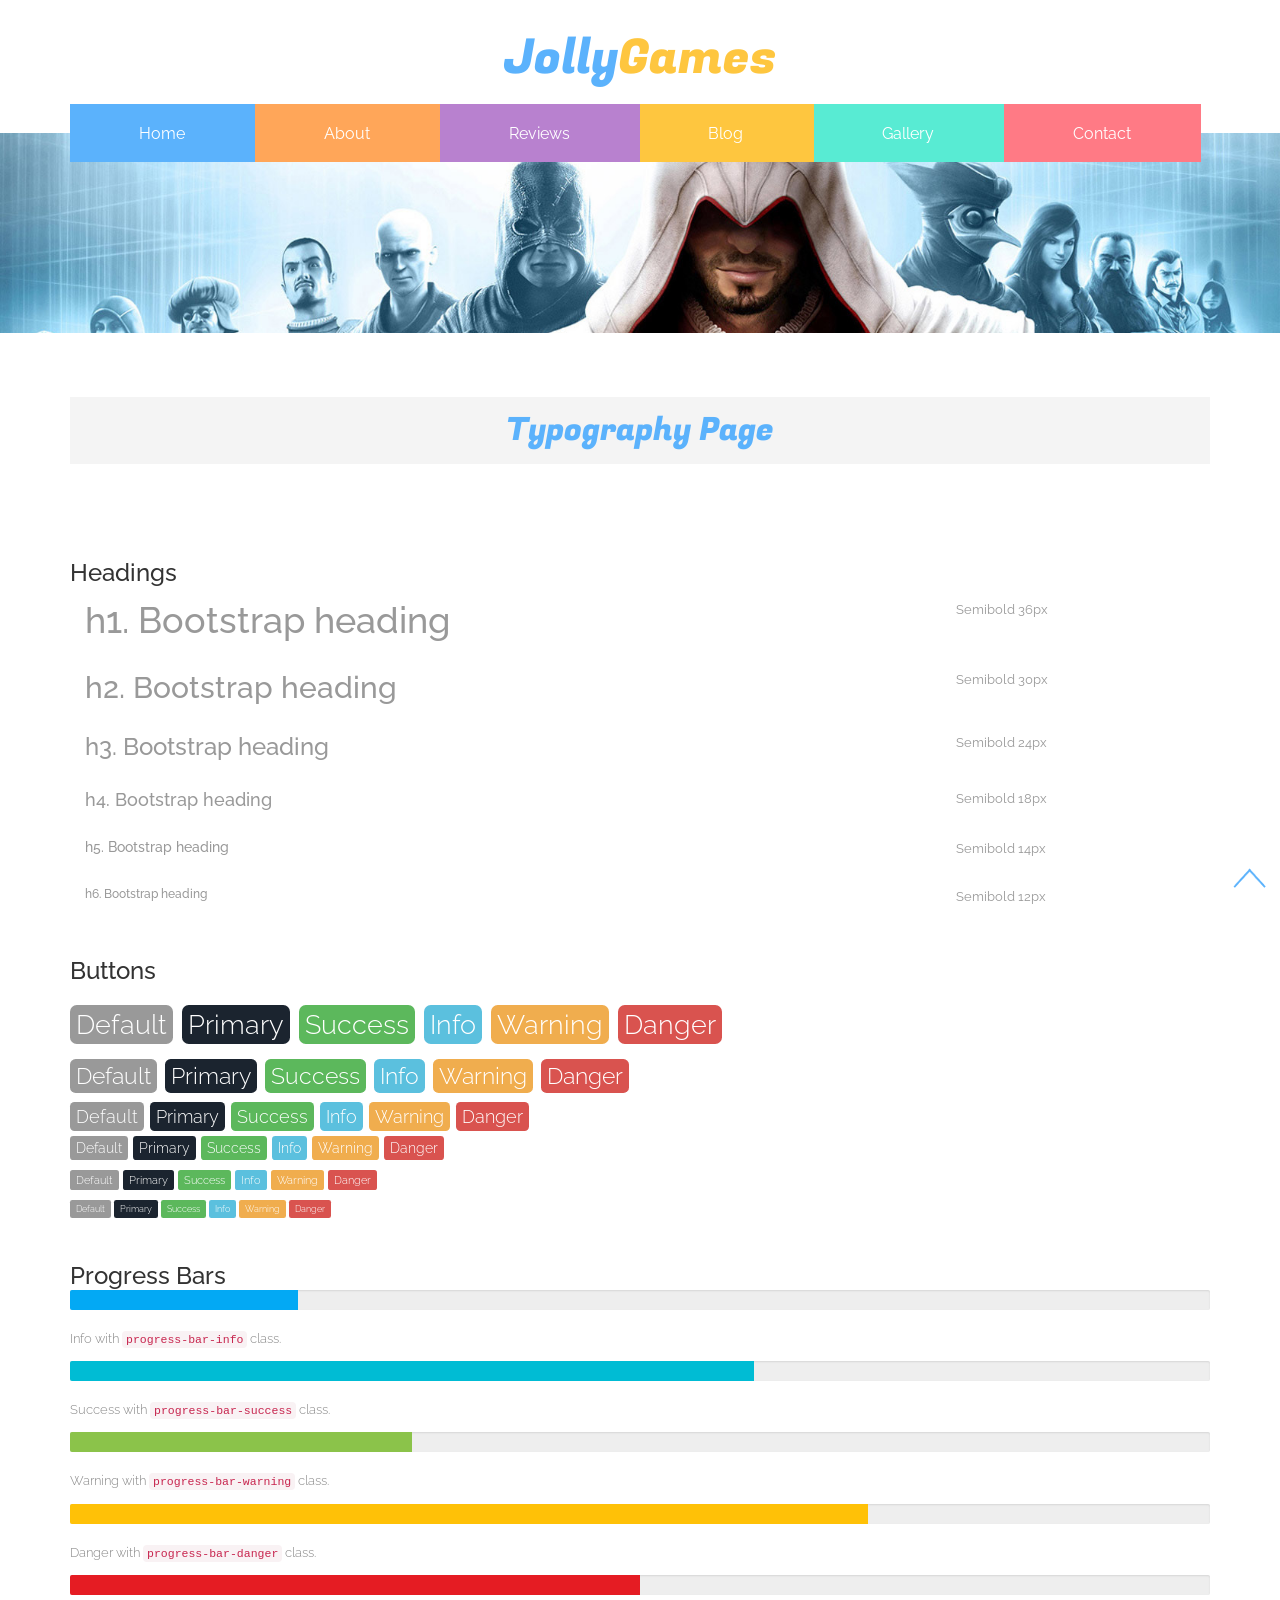
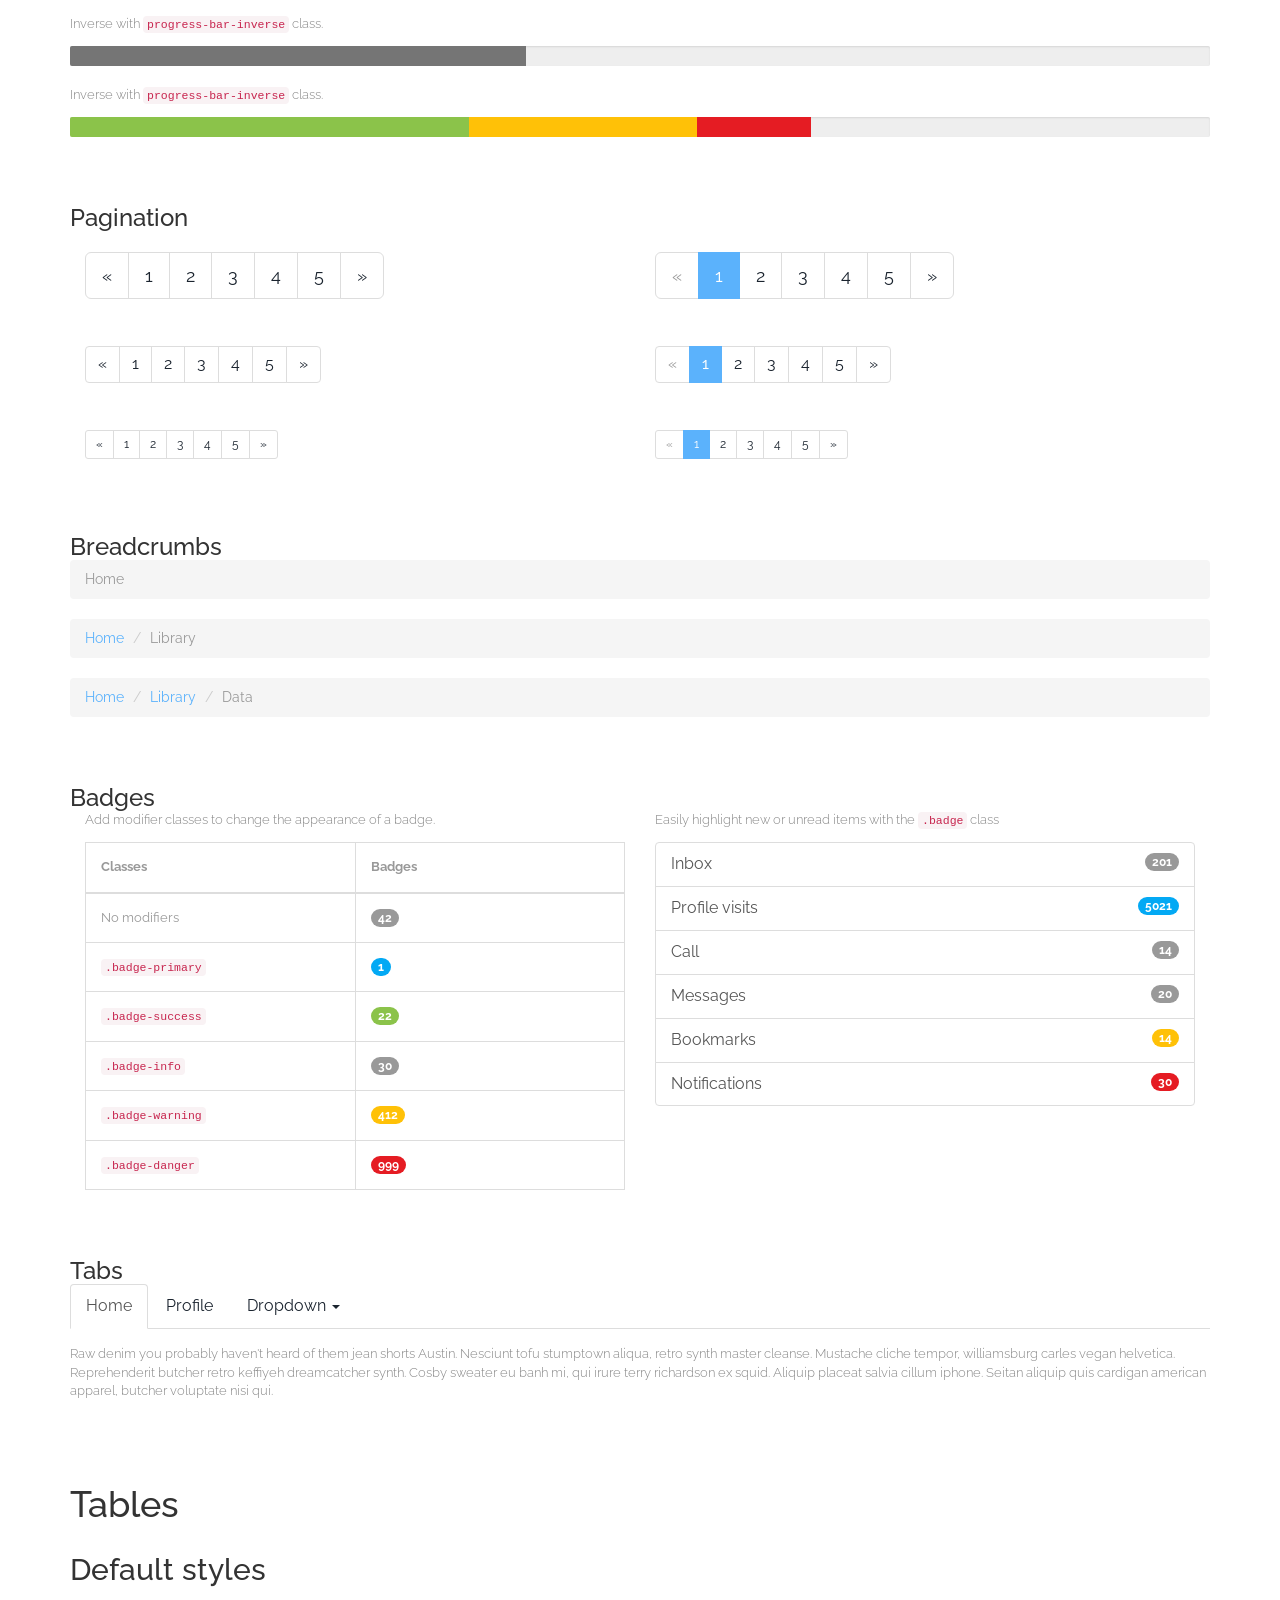
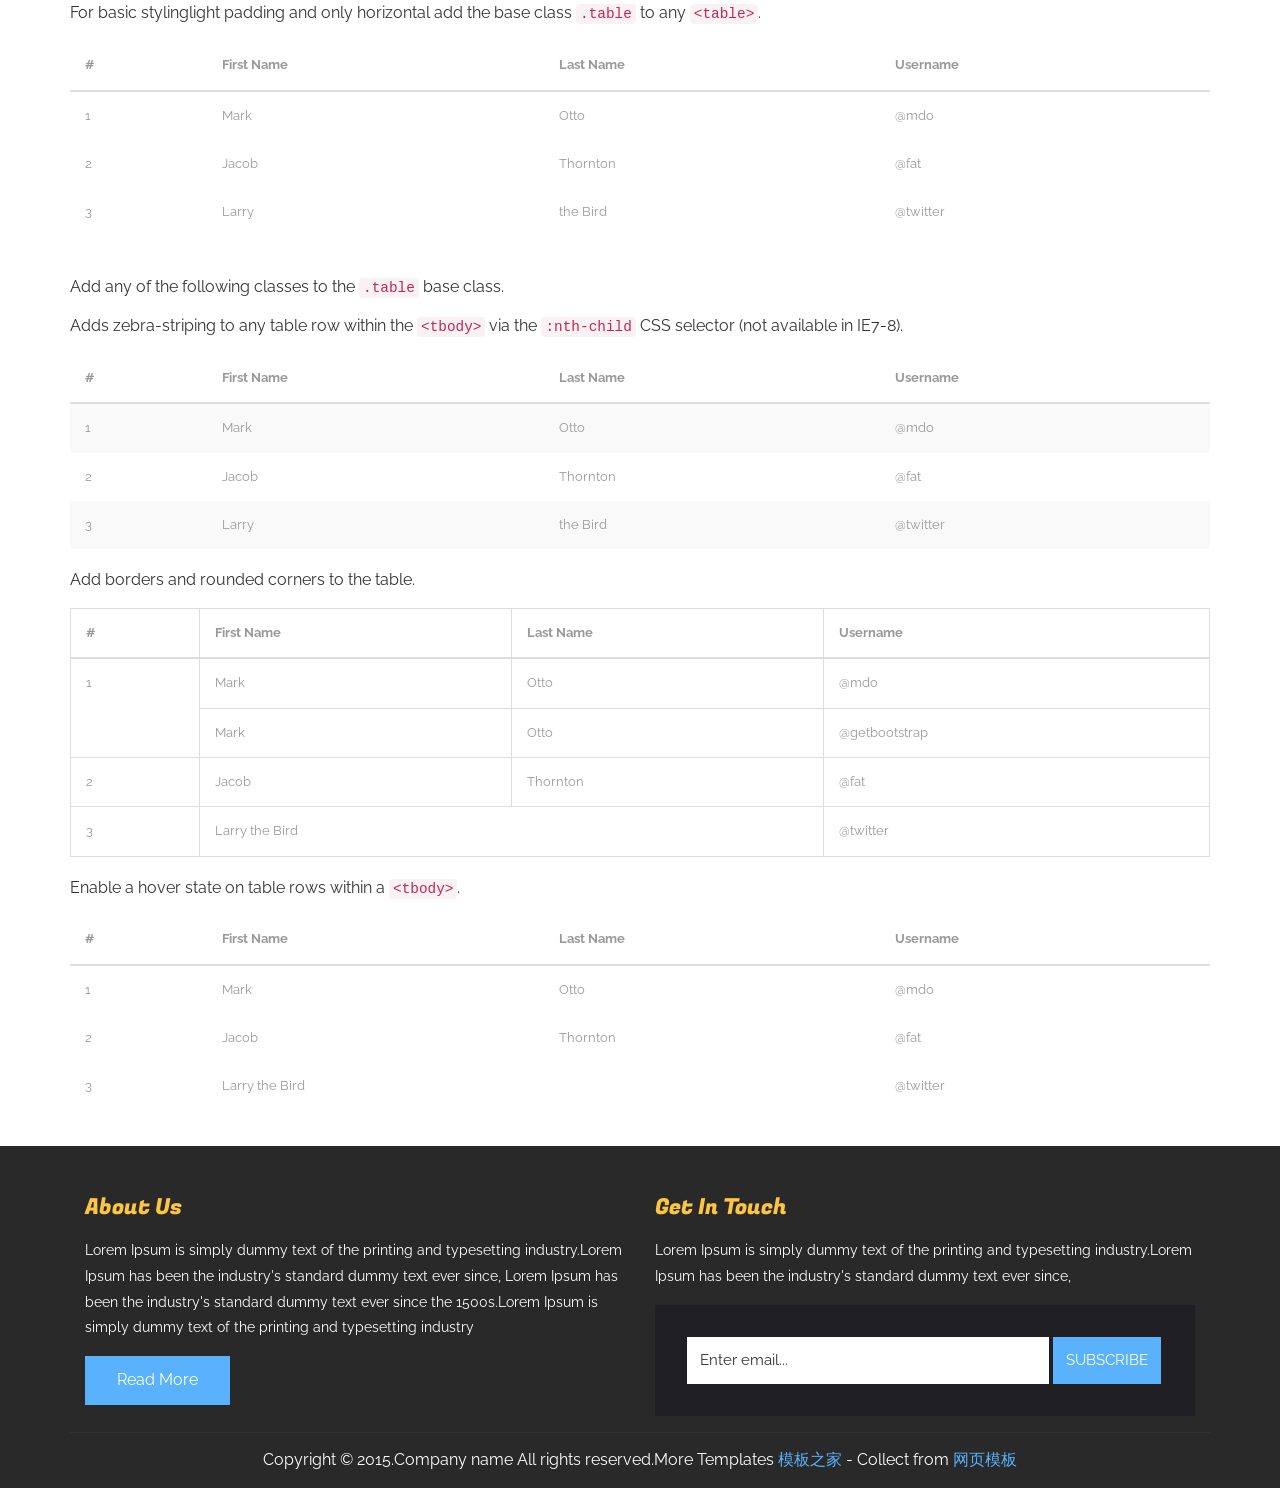
<file: tmp/新建文件夹/cpts_245_ka/typography.html>
<!DOCTYPE HTML>
<html>
<head>
<title>Typography</title>
<meta name="viewport" content="width=device-width, initial-scale=1">
<meta http-equiv="Content-Type" content="text/html; charset=utf-8" />
<meta name="keywords" content="Jolly Games Responsive web template, Bootstrap Web Templates, Flat Web Templates, Andriod Compatible web template, 
Smartphone Compatible web template, free webdesigns for Nokia, Samsung, LG, SonyErricsson, Motorola web design" />
<script type="application/x-javascript"> addEventListener("load", function() { setTimeout(hideURLbar, 0); }, false); function hideURLbar(){ window.scrollTo(0,1); } </script>
<link href="css/bootstrap.css" rel='stylesheet' type='text/css' />
<!-- Custom Theme files -->
<link href="css/style.css" rel='stylesheet' type='text/css' />	
<script src="js/jquery-1.11.1.min.js"></script>
<script src="js/bootstrap.min.js"></script>
<!--webfonts-->
<link href='http://fonts.useso.com/css?family=Fugaz+One|Raleway:400,100,200,300,500,600,700,800,900' rel='stylesheet' type='text/css'>
<!--//webfonts-->
</head>
<body>
	<!--start-home-->
	<div id="home" class="header">
		<div class="header-top">
			<div class="container">
			<div class="head-nav">
				<div class="logo">
					<a href="index.html"><h1>Jolly<span>Games</span></h1></a>
				</div>
				<p>Lorem ipsum dolor sit amet, consectetur adipiscing elit.</p>
				<div class="clearfix"></div>
				<span class="menu"></span>
				<div class="top-menu">
					<ul>
					<li class="active"><a class="color1" href="index.html"  >Home</a></li>
						<li><a class="color2" href="about.html">About</a></li>
						<li><a class="color3" href="typography.html">Reviews</a></li>
						<li><a href="index.html" class="color4">Blog</a></li>
					    <li><a class="color5" href="gallery.html">Gallery</a></li>
						<li><a class="color6" href="contact.html">Contact</a></li>
						<div class="clearfix"> </div>
					</ul>
				</div>
				<!--script-for-menu-->
				<script>
				$( "span.menu" ).click(function() {
				  $( ".top-menu" ).slideToggle( "slow", function() {
				    // Animation complete.
				  });
				});
			</script>
			<!--script-for-menu-->
			</div>
		  </div>
		</div> 
		<!-- banner-bottom -->
		<div class="banner two">
		</div>
	</div>
	<!--typography-->
<div class="typrography">
	 <div class="container">
	      <h3 class="type">Typography Page</h3>
		 <div class="grid_3 grid_4">
		     <h3>Headings</h3>
		     <div class="bs-example">
				 <table class="table">
				  <tbody>
					<tr>
					  <td><h1 id="h1.-bootstrap-heading">h1. Bootstrap heading<a class="anchorjs-link" href="#h1.-bootstrap-heading"><span class="anchorjs-icon"></span></a></h1></td>
					  <td class="type-info">Semibold 36px</td>
					</tr>
					<tr>
					  <td><h2 id="h2.-bootstrap-heading">h2. Bootstrap heading<a class="anchorjs-link" href="#h2.-bootstrap-heading"><span class="anchorjs-icon"></span></a></h2></td>
					  <td class="type-info">Semibold 30px</td>
					</tr>
					<tr>
					  <td><h3 id="h3.-bootstrap-heading">h3. Bootstrap heading<a class="anchorjs-link" href="#h3.-bootstrap-heading"><span class="anchorjs-icon"></span></a></h3></td>
					  <td class="type-info">Semibold 24px</td>
					</tr>
					<tr>
					  <td><h4 id="h4.-bootstrap-heading">h4. Bootstrap heading<a class="anchorjs-link" href="#h4.-bootstrap-heading"><span class="anchorjs-icon"></span></a></h4></td>
					  <td class="type-info">Semibold 18px</td>
					</tr>
					<tr>
					  <td><h5 id="h5.-bootstrap-heading">h5. Bootstrap heading<a class="anchorjs-link" href="#h5.-bootstrap-heading"><span class="anchorjs-icon"></span></a></h5></td>
					  <td class="type-info">Semibold 14px</td>
					</tr>
					<tr>
					  <td><h6>h6. Bootstrap heading</h6></td>
					  <td class="type-info">Semibold 12px</td>
					</tr>
				  </tbody>
				 </table>
			 </div>
	      </div>
		  
		  <div class="grid_3 grid_5">
			<h3>Buttons</h3>
			 	  <h1 class="t-button">
				<a href="#"><span class="label label-default">Default</span></a>
				<a href="#"><span class="label label-primary">Primary</span></a>
				<a href="#"><span class="label label-success">Success</span></a>
				<a href="#"><span class="label label-info">Info</span></a>
				<a href="#"><span class="label label-warning">Warning</span></a>
				<a href="#"><span class="label label-danger">Danger</span></a>
			  </h1>
			  <h2 class="t-button">
				<a href="#"><span class="label label-default">Default</span></a>
				<a href="#"><span class="label label-primary">Primary</span></a>
				<a href="#"><span class="label label-success">Success</span></a>
				<a href="#"><span class="label label-info">Info</span></a>
				<a href="#"><span class="label label-warning">Warning</span></a>
				<a href="#"><span class="label label-danger">Danger</span></a>
			  </h2>
			  <h3 class="t-button">
				<a href="#"><span class="label label-default">Default</span></a>
				<a href="#"><span class="label label-primary">Primary</span></a>
				<a href="#"><span class="label label-success">Success</span></a>
				<a href="#"><span class="label label-info">Info</span></a>
				<a href="#"><span class="label label-warning">Warning</span></a>
				<a href="#"><span class="label label-danger">Danger</span></a>
			  </h3>
			  <h4 class="typ1 t-button">
				<a href="#"><span class="label label-default">Default</span></a>
				<a href="#"><span class="label label-primary">Primary</span></a>
				<a href="#"><span class="label label-success">Success</span></a>
				<a href="#"><span class="label label-info">Info</span></a>
				<a href="#"><span class="label label-warning">Warning</span></a>
				<a href="#"><span class="label label-danger">Danger</span></a>
			  </h4>
			  <h5 class="typ1 t-button">
				<a href="#"><span class="label label-default">Default</span></a>
				<a href="#"><span class="label label-primary">Primary</span></a>
				<a href="#"><span class="label label-success">Success</span></a>
				<a href="#"><span class="label label-info">Info</span></a>
				<a href="#"><span class="label label-warning">Warning</span></a>
				<a href="#"><span class="label label-danger">Danger</span></a>
			  </h5>
			  <h6 class="typ1 t-button">
				<a href="#"><span class="label label-default">Default</span></a>
				<a href="#"><span class="label label-primary">Primary</span></a>
				<a href="#"><span class="label label-success">Success</span></a>
				<a href="#"><span class="label label-info">Info</span></a>
				<a href="#"><span class="label label-warning">Warning</span></a>
				<a href="#"><span class="label label-danger">Danger</span></a>
			  </h6>
	      </div>
			
		  <div class="grid_3 grid_5">
			 <h3>Progress Bars</h3>
			  <div class="tab-content">
				 <div class="tab-pane active" id="domprogress">
					 <div class="progress">    
					      <div class="progress-bar progress-bar-primary" style="width: 20%"></div>
					 </div>
					 <p>Info with <code>progress-bar-info</code> class.</p>
					 <div class="progress">    
						 <div class="progress-bar progress-bar-info" style="width: 60%"></div>
					 </div>
					 <p>Success with <code>progress-bar-success</code> class.</p>
					 <div class="progress">
						 <div class="progress-bar progress-bar-success" style="width: 30%"></div>
					 </div>
					 <p>Warning with <code>progress-bar-warning</code> class.</p>
					 <div class="progress">
						 <div class="progress-bar progress-bar-warning" style="width: 70%"></div>
					 </div>
					 <p>Danger with <code>progress-bar-danger</code> class.</p>
					 <div class="progress">
						 <div class="progress-bar progress-bar-danger" style="width: 50%"></div>
					 </div>
					 <p>Inverse with <code>progress-bar-inverse</code> class.</p>
					 <div class="progress">
						 <div class="progress-bar progress-bar-inverse" style="width: 40%"></div>
					 </div>
					 <p>Inverse with <code>progress-bar-inverse</code> class.</p>
					 <div class="progress">
						 <div class="progress-bar progress-bar-success" style="width: 35%"><span class="sr-only">35% Complete (success)</span></div>
						 <div class="progress-bar progress-bar-warning" style="width: 20%"><span class="sr-only">20% Complete (warning)</span></div>
						 <div class="progress-bar progress-bar-danger" style="width: 10%"><span class="sr-only">10% Complete (danger)</span></div>
					 </div>
				   </div>
			   </div>
		   </div>
		   
		   <div class="grid_3 grid_5">
			 <h3>Pagination</h3>
			 <div class="col-md-6">
				  <nav>
				  <ul class="pagination pagination-lg">
					<li><a href="#" aria-label="Previous"><span aria-hidden="true">«</span></a></li>
					<li><a href="#">1</a></li>
					<li><a href="#">2</a></li>
					<li><a href="#">3</a></li>
					<li><a href="#">4</a></li>
					<li><a href="#">5</a></li>
					<li><a href="#" aria-label="Next"><span aria-hidden="true">»</span></a></li>
				  </ul>
				  </nav>
				  <nav>
				  <ul class="pagination">
					<li><a href="#" aria-label="Previous"><span aria-hidden="true">«</span></a></li>
					<li><a href="#">1</a></li>
					<li><a href="#">2</a></li>
					<li><a href="#">3</a></li>
					<li><a href="#">4</a></li>
					<li><a href="#">5</a></li>
					<li><a href="#" aria-label="Next"><span aria-hidden="true">»</span></a></li>
				  </ul>
				 </nav>
				 <nav>
				   <ul class="pagination pagination-sm">
					<li><a href="#" aria-label="Previous"><span aria-hidden="true">«</span></a></li>
					<li><a href="#">1</a></li>
					<li><a href="#">2</a></li>
					<li><a href="#">3</a></li>
					<li><a href="#">4</a></li>
					<li><a href="#">5</a></li>
					<li><a href="#" aria-label="Next"><span aria-hidden="true">»</span></a></li>
				  </ul>
				 </nav>				 
			 </div>
			 <div class="col-md-6">
					<ul class="pagination pagination-lg">
									<li class="disabled"><a href="#"><span aria-hidden="true">«</span></i></a></li>
									<li class="active"><a href="#">1</a></li>
									<li><a href="#">2</a></li>
									<li><a href="#">3</a></li>
									<li><a href="#">4</a></li>
									<li><a href="#">5</a></li>
									<li><a href="#" aria-label="Next"><span aria-hidden="true">»</span></a></li>
								</ul>
				<nav>
				  <ul class="pagination">
					<li class="disabled"><a href="#" aria-label="Previous"><span aria-hidden="true">«</span></a></li>
					<li class="active"><a href="#">1 <span class="sr-only">(current)</span></a></li>
					<li><a href="#">2</a></li>
					<li><a href="#">3</a></li>
					<li><a href="#">4</a></li>
					<li><a href="#">5</a></li>
					<li><a href="#" aria-label="Next"><span aria-hidden="true">»</span></a></li>
				 </ul>
			   </nav>
				 <ul class="pagination pagination-sm">
					<li class="disabled"><a href="#"><span aria-hidden="true">«</span></i></a></li>
					<li class="active"><a href="#">1</a></li>
					<li><a href="#">2</a></li>
					<li><a href="#">3</a></li>
					<li><a href="#">4</a></li>
					<li><a href="#">5</a></li>
					<li><a href="#" aria-label="Next"><span aria-hidden="true">»</span></a></li>
				</ul>
				</div>
			   <div class="clearfix"> </div>
		 </div>
		 <div class="grid_3 grid_5">
			 <h3>Breadcrumbs</h3>
			   <ol class="breadcrumb">
			  <li class="active">Home</li>
			</ol>
			<ol class="breadcrumb">
			  <li><a href="#">Home</a></li>
			  <li class="active">Library</li>
			</ol>
			<ol class="breadcrumb">
			  <li><a href="#">Home</a></li>
			  <li><a href="#">Library</a></li>
			  <li class="active">Data</li>
			</ol>
		 </div>
	   <div class="grid_3 grid_5">
			 <h3>Badges</h3>
				<div class="col-md-6">
					<p>Add modifier classes to change the appearance of a badge.</p>
					  <table class="table table-bordered">
						<thead>
							<tr>
								<th width="50%">Classes</th>
								<th width="50%">Badges</th>
							</tr>
						</thead>
						<tbody>
							<tr>
								<td>No modifiers</td>
								<td><span class="badge">42</span></td>
							</tr>
							<tr>
								<td><code>.badge-primary</code></td>
								<td><span class="badge badge-primary">1</span></td>
							</tr>
							<tr>
								<td><code>.badge-success</code></td>
								<td><span class="badge badge-success">22</span></td>
							</tr>
							<tr>
								<td><code>.badge-info</code></td>
								<td><span class="badge badge-info">30</span></td>
							</tr>
							<tr>
								<td><code>.badge-warning</code></td>
								<td><span class="badge badge-warning">412</span></td>
							</tr>
							<tr>
								<td><code>.badge-danger</code></td>
								<td><span class="badge badge-danger">999</span></td>
							</tr>
						</tbody>
					  </table>                    
				</div>
				<div class="col-md-6">
				  <p>Easily highlight new or unread items with the <code>.badge</code> class</p>
					<div class="list-group list-group-alternate"> 
						<a href="#" class="list-group-item"><span class="badge">201</span> <i class="ti ti-email"></i> Inbox </a> 
						<a href="#" class="list-group-item"><span class="badge badge-primary">5021</span> <i class="ti ti-eye"></i> Profile visits </a> 
						<a href="#" class="list-group-item"><span class="badge">14</span> <i class="ti ti-headphone-alt"></i> Call </a> 
						<a href="#" class="list-group-item"><span class="badge">20</span> <i class="ti ti-comments"></i> Messages </a> 
						<a href="#" class="list-group-item"><span class="badge badge-warning">14</span> <i class="ti ti-bookmark"></i> Bookmarks </a> 
						<a href="#" class="list-group-item"><span class="badge badge-danger">30</span> <i class="ti ti-bell"></i> Notifications </a> 
					</div>
			   </div>
			   <div class="clearfix"> </div>
			 </div>
			 <div class="grid_3 grid_5">
				 <h3>Tabs</h3>
				   <div class="bs-example bs-example-tabs" role="tabpanel" data-example-id="togglable-tabs">
			<ul id="myTab" class="nav nav-tabs" role="tablist">
			  <li role="presentation" class="active"><a href="#home" id="home-tab" role="tab" data-toggle="tab" aria-controls="home" aria-expanded="true">Home</a></li>
			  <li role="presentation"><a href="#profile" role="tab" id="profile-tab" data-toggle="tab" aria-controls="profile">Profile</a></li>
			  <li role="presentation" class="dropdown">
				<a href="#" id="myTabDrop1" class="dropdown-toggle" data-toggle="dropdown" aria-controls="myTabDrop1-contents">Dropdown <span class="caret"></span></a>
				<ul class="dropdown-menu" role="menu" aria-labelledby="myTabDrop1" id="myTabDrop1-contents">
				  <li><a href="#dropdown1" tabindex="-1" role="tab" id="dropdown1-tab" data-toggle="tab" aria-controls="dropdown1">@fat</a></li>
				  <li><a href="#dropdown2" tabindex="-1" role="tab" id="dropdown2-tab" data-toggle="tab" aria-controls="dropdown2">@mdo</a></li>
				</ul>
			  </li>
			</ul>
			<div id="myTabContent" class="tab-content">
			  <div role="tabpanel" class="tab-pane fade in active" id="home" aria-labelledby="home-tab">
				<p>Raw denim you probably haven't heard of them jean shorts Austin. Nesciunt tofu stumptown aliqua, retro synth master cleanse. Mustache cliche tempor, williamsburg carles vegan helvetica. Reprehenderit butcher retro keffiyeh dreamcatcher synth. Cosby sweater eu banh mi, qui irure terry richardson ex squid. Aliquip placeat salvia cillum iphone. Seitan aliquip quis cardigan american apparel, butcher voluptate nisi qui.</p>
			  </div>
			  <div role="tabpanel" class="tab-pane fade" id="profile" aria-labelledby="profile-tab">
				<p>Food truck fixie locavore, accusamus mcsweeney's marfa nulla single-origin coffee squid. Exercitation +1 labore velit, blog sartorial PBR leggings next level wes anderson artisan four loko farm-to-table craft beer twee. Qui photo booth letterpress, commodo enim craft beer mlkshk aliquip jean shorts ullamco ad vinyl cillum PBR. Homo nostrud organic, assumenda labore aesthetic magna delectus mollit. Keytar helvetica VHS salvia yr, vero magna velit sapiente labore stumptown. Vegan fanny pack odio cillum wes anderson 8-bit, sustainable jean shorts beard ut DIY ethical culpa terry richardson biodiesel. Art party scenester stumptown, tumblr butcher vero sint qui sapiente accusamus tattooed echo park.</p>
			  </div>
			  <div role="tabpanel" class="tab-pane fade" id="dropdown1" aria-labelledby="dropdown1-tab">
				<p>Etsy mixtape wayfarers, ethical wes anderson tofu before they sold out mcsweeney's organic lomo retro fanny pack lo-fi farm-to-table readymade. Messenger bag gentrify pitchfork tattooed craft beer, iphone skateboard locavore carles etsy salvia banksy hoodie helvetica. DIY synth PBR banksy irony. Leggings gentrify squid 8-bit cred pitchfork. Williamsburg banh mi whatever gluten-free, carles pitchfork biodiesel fixie etsy retro mlkshk vice blog. Scenester cred you probably haven't heard of them, vinyl craft beer blog stumptown. Pitchfork sustainable tofu synth chambray yr.</p>
			  </div>
			  <div role="tabpanel" class="tab-pane fade" id="dropdown2" aria-labelledby="dropdown2-tab">
				<p>Trust fund seitan letterpress, keytar raw denim keffiyeh etsy art party before they sold out master cleanse gluten-free squid scenester freegan cosby sweater. Fanny pack portland seitan DIY, art party locavore wolf cliche high life echo park Austin. Cred vinyl keffiyeh DIY salvia PBR, banh mi before they sold out farm-to-table VHS viral locavore cosby sweater. Lomo wolf viral, mustache readymade thundercats keffiyeh craft beer marfa ethical. Wolf salvia freegan, sartorial keffiyeh echo park vegan.</p>
			  </div>
			</div>
		   </div>
		  </div>
		  <section id="tables">
          <div class="page-header">
            <h1>Tables</h1>
          </div>

          <h2>Default styles</h2>
          <p>For basic stylinglight padding and only horizontal add the base class <code>.table</code> to any <code>&lt;table&gt;</code>.</p>
          <div class="bs-docs-example">
            <table class="table">
              <thead>
                <tr>
                  <th>#</th>
                  <th>First Name</th>
                  <th>Last Name</th>
                  <th>Username</th>
                </tr>
              </thead>
              <tbody>
                <tr>
                  <td>1</td>
                  <td>Mark</td>
                  <td>Otto</td>
                  <td>@mdo</td>
                </tr>
                <tr>
                  <td>2</td>
                  <td>Jacob</td>
                  <td>Thornton</td>
                  <td>@fat</td>
                </tr>
                <tr>
                  <td>3</td>
                  <td>Larry</td>
                  <td>the Bird</td>
                  <td>@twitter</td>
                </tr>
              </tbody>
            </table>
          </div>
	<hr class="bs-docs-separator">
          <p>Add any of the following classes to the <code>.table</code> base class.</p>
          <p>Adds zebra-striping to any table row within the <code>&lt;tbody&gt;</code> via the <code>:nth-child</code> CSS selector (not available in IE7-8).</p>
          <div class="bs-docs-example">
            <table class="table table-striped">
              <thead>
                <tr>
                  <th>#</th>
                  <th>First Name</th>
                  <th>Last Name</th>
                  <th>Username</th>
                </tr>
              </thead>
              <tbody>
                <tr>
                  <td>1</td>
                  <td>Mark</td>
                  <td>Otto</td>
                  <td>@mdo</td>
                </tr>
                <tr>
                  <td>2</td>
                  <td>Jacob</td>
                  <td>Thornton</td>
                  <td>@fat</td>
                </tr>
                <tr>
                  <td>3</td>
                  <td>Larry</td>
                  <td>the Bird</td>
                  <td>@twitter</td>
                </tr>
              </tbody>
            </table>
          </div>
          <p>Add borders and rounded corners to the table.</p>
          <div class="bs-docs-example">
            <table class="table table-bordered">
              <thead>
                <tr>
                  <th>#</th>
                  <th>First Name</th>
                  <th>Last Name</th>
                  <th>Username</th>
                </tr>
              </thead>
              <tbody>
                <tr>
                  <td rowspan="2">1</td>
                  <td>Mark</td>
                  <td>Otto</td>
                  <td>@mdo</td>
                </tr>
                <tr>
                  <td>Mark</td>
                  <td>Otto</td>
                  <td>@getbootstrap</td>
                </tr>
                <tr>
                  <td>2</td>
                  <td>Jacob</td>
                  <td>Thornton</td>
                  <td>@fat</td>
                </tr>
                <tr>
                  <td>3</td>
                  <td colspan="2">Larry the Bird</td>
                  <td>@twitter</td>
                </tr>
              </tbody>
            </table>
          </div>
          <p>Enable a hover state on table rows within a <code>&lt;tbody&gt;</code>.</p>
          <div class="bs-docs-example">
            <table class="table table-hover">
              <thead>
                <tr>
                  <th>#</th>
                  <th>First Name</th>
                  <th>Last Name</th>
                  <th>Username</th>
                </tr>
              </thead>
              <tbody>
                <tr>
                  <td>1</td>
                  <td>Mark</td>
                  <td>Otto</td>
                  <td>@mdo</td>
                </tr>
                <tr>
                  <td>2</td>
                  <td>Jacob</td>
                  <td>Thornton</td>
                  <td>@fat</td>
                </tr>
                <tr>
                  <td>3</td>
                  <td colspan="2">Larry the Bird</td>
                  <td>@twitter</td>
                </tr>
              </tbody>
            </table>
          </div>

	</div>
</div>

   <!--footer--->
		<div class="footer text-center">
				<div class="container">
					<div class="footer-grids">
						<div class="col-md-6 footer-text">  
							<h3>About Us</h3>
							<p>Lorem Ipsum is simply dummy text of the printing and typesetting industry.Lorem Ipsum has been the industry's standard dummy text ever since, Lorem Ipsum has been the industry's standard dummy text ever since the 1500s.Lorem Ipsum is simply dummy text of the printing and typesetting industry</p>
							<a class="read" href="about.html">Read More</a>
						</div>
						<div class="col-md-6 footer-info">
							<h3>Get In Touch</h3>
							<p>Lorem Ipsum is simply dummy text of the printing and typesetting industry.Lorem Ipsum has been the industry's standard dummy text ever since, </p>
							<div class="support">
							   <input type="text" class="text" value="Enter email..." onfocus="this.value = '';" onblur="if (this.value == 'Enter email...') {this.value = 'Enter email...';}">
							   <input type="submit" value="SUBSCRIBE" class="botton">
							</div>
					</div>
					<div class="clearfix"> </div>
				</div>
					<div class="copy">
		              <p>Copyright &copy; 2015.Company name All rights reserved.More Templates <a href="http://www.cssmoban.com/" target="_blank" title="模板之家">模板之家</a> - Collect from <a href="http://www.cssmoban.com/" title="网页模板" target="_blank">网页模板</a></p>
		            </div>
				</div>
			</div>
			<!--start-smoth-scrolling-->
			<script type="text/javascript">
								jQuery(document).ready(function($) {
									$(".scroll").click(function(event){		
										event.preventDefault();
										$('html,body').animate({scrollTop:$(this.hash).offset().top},1000);
									});
								});
								</script>
							<!--start-smoth-scrolling-->
						<script type="text/javascript">
									$(document).ready(function() {
										/*
										var defaults = {
								  			containerID: 'toTop', // fading element id
											containerHoverID: 'toTopHover', // fading element hover id
											scrollSpeed: 1200,
											easingType: 'linear' 
								 		};
										*/
										
										$().UItoTop({ easingType: 'easeOutQuart' });
										
									});
								</script>
		<a href="#home" id="toTop" class="scroll" style="display: block;"> <span id="toTopHover" style="opacity: 1;"> </span></a>

</body>
</html>
</file>
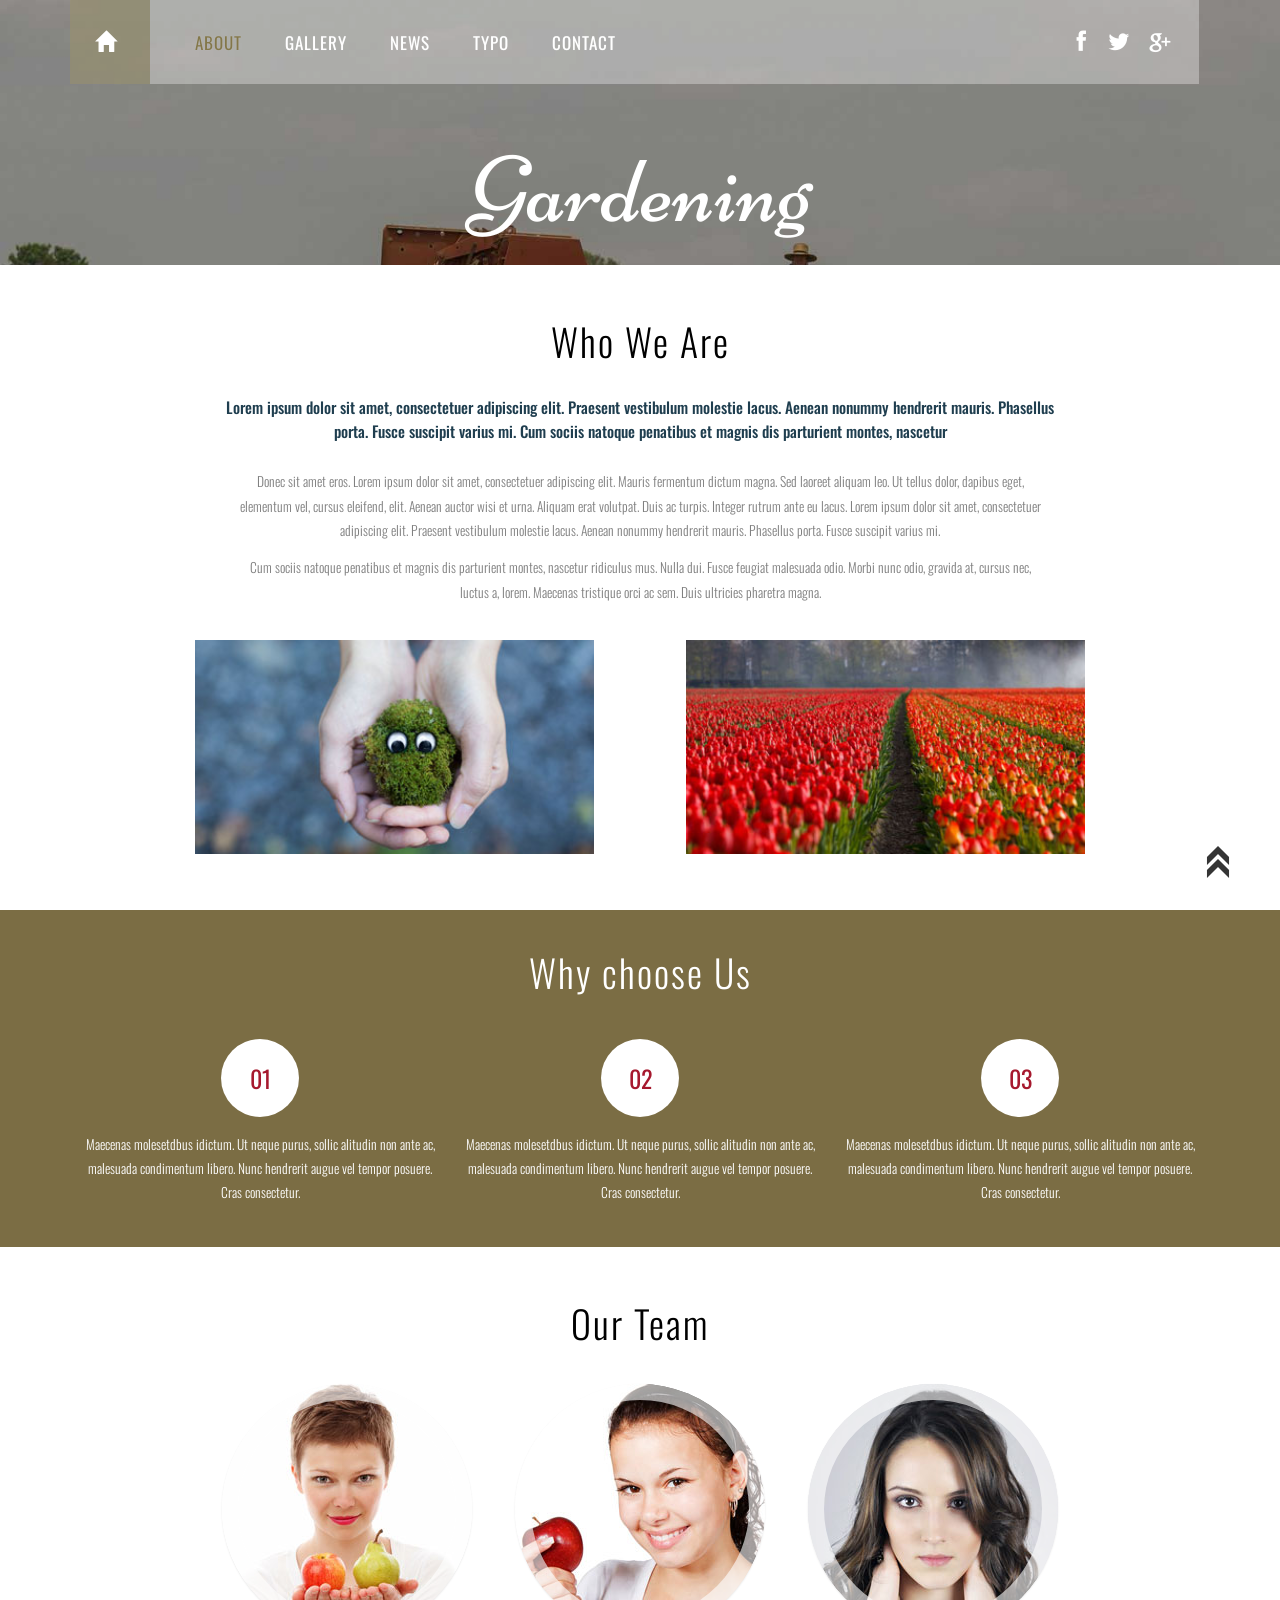
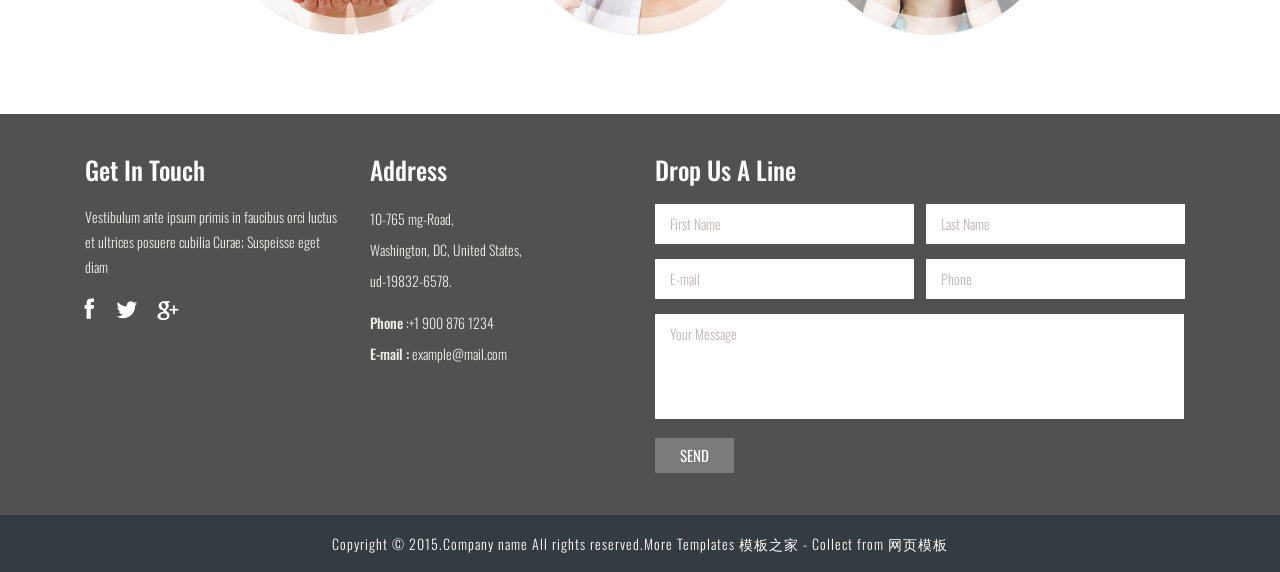
<file: tmp/新建文件夹/ctps_335_ss/about.html>
<!DOCTYPE html>
<html>
<head>
<title>About</title>
<link href="css/bootstrap.css" rel='stylesheet' type='text/css' />
<!-- jQuery (necessary for Bootstrap's JavaScript plugins) -->
<script src="js/jquery.min.js"></script>
<!-- Custom Theme files -->
<link href="css/style.css" rel="stylesheet" type="text/css" media="all" />
<!-- Custom Theme files -->
<meta name="viewport" content="width=device-width, initial-scale=1">
<meta http-equiv="Content-Type" content="text/html; charset=utf-8" />
<meta name="keywords" content="Gardening Responsive web template, Bootstrap Web Templates, Flat Web Templates, Andriod Compatible web template, 
Smartphone Compatible web template, free webdesigns for Nokia, Samsung, LG, SonyErricsson, Motorola web design" />
<script type="application/x-javascript"> addEventListener("load", function() { setTimeout(hideURLbar, 0); }, false); function hideURLbar(){ window.scrollTo(0,1); } </script>
<!--webfont-->
<link href='http://fonts.useso.com/css?family=Oswald:400,300,700' rel='stylesheet' type='text/css'>
<link href='http://fonts.useso.com/css?family=Niconne' rel='stylesheet' type='text/css'>
<script type="text/javascript" src="js/move-top.js"></script>
<script type="text/javascript" src="js/easing.js"></script>
<!--/script-->
<script type="text/javascript">
			jQuery(document).ready(function($) {
				$(".scroll").click(function(event){		
					event.preventDefault();
					$('html,body').animate({scrollTop:$(this.hash).offset().top},900);
				});
			});
</script>
</head>
<body>
	<!-- header-section-starts -->
	<div class="about-header-banner">
		<div class="container">
			<div class="home">
					<a href="index.html"><span class="glyphicon glyphicon-home"></span></a>
			</div>
			<div class="header-top">
				<div class="social-icons">
					<i class="facebook"></i>
					<i class="twitter"></i>
					<i class="googlepluse"></i>
				</div>
				<span class="menu"><img src="images/nav.png" alt=""/></span>
				<div class="top-menu">
					<ul>
					<nav class="cl-effect-13">
						<li><a class="active" href="about.html">About</a></li>
						<li><a href="gallery.html">Gallery</a></li>
						<li><a href="index.html">News</a></li>
						<li><a href="typography.html">Typo</a></li>
						<li><a href="contact.html">Contact</a></li>
					</nav>
					</ul>
				</div>
				<!-- script for menu -->
					<script> 
						$( "span.menu" ).click(function() {
						$( ".top-menu ul" ).slideToggle( 300, function() {
						 // Animation complete.
						});
						});
					</script>
				<!-- //script for menu -->
				<div class="clearfix"></div>
			</div>
			<div class="clearfix"></div>
			<div class="banner-info text-center">
				<h1><a href="index.html">Gardening</a></h1>
			</div>
		</div>
	</div>
	<!-- header-section-ends -->
	<!-- content-section-starts -->
 <div class="main">
    <div class="about-content text-center">
			<div class="who_we_are">
			<div class="container">
					<div class="about-top">
						<header>
							<h3>Who We Are</h3>
						</header>
						<h5>Lorem ipsum dolor sit amet, consectetuer adipiscing elit. Praesent vestibulum molestie lacus. Aenean nonummy hendrerit mauris. Phasellus porta. Fusce suscipit varius mi. Cum sociis natoque penatibus et magnis dis parturient montes, nascetur</h5>
						<p>Donec sit amet eros. Lorem ipsum dolor sit amet, consectetuer adipiscing elit. Mauris fermentum dictum magna. Sed laoreet aliquam leo. Ut tellus dolor, dapibus eget, elementum vel, cursus eleifend, elit. Aenean auctor wisi et urna. Aliquam erat volutpat. Duis ac turpis. Integer rutrum ante eu lacus. Lorem ipsum dolor sit amet, consectetuer adipiscing elit. Praesent vestibulum molestie lacus. Aenean nonummy hendrerit mauris. Phasellus porta. Fusce suscipit varius mi.</p>
						<p>Cum sociis natoque penatibus et magnis dis parturient montes, nascetur ridiculus mus. Nulla dui. Fusce feugiat malesuada odio. Morbi nunc odio, gravida at, cursus nec, luctus a, lorem. Maecenas tristique orci ac sem. Duis ultricies pharetra magna. </p>
					</div>
					<div class="abt_img1"><img src="images/w1.jpg" alt=""></div>
					<div class="abt_img2"><img src="images/w2.jpg" alt=""></div>
					<div class="clearfix"></div>
			</div>
		</div>
		<div class="why_choose_us">
			<div class="container">
				<div class="row">
						<header>
							<h3>Why choose Us</h3>
						</header>
					</div>
					<div class="col-md-4 whyus">
						<div>
							<span>01</span>
							<p>Maecenas molesetdbus idictum. Ut neque purus, sollic alitudin non ante ac, malesuada condimentum libero. Nunc hendrerit augue vel tempor posuere. Cras consectetur.</p>
						</div>
					</div>
					<div class="col-md-4 whyus">
						<div>
							<span>02</span>
							<p>Maecenas molesetdbus idictum. Ut neque purus, sollic alitudin non ante ac, malesuada condimentum libero. Nunc hendrerit augue vel tempor posuere. Cras consectetur.</p>
		
						</div>
					</div>
					<div class="col-md-4 whyus">
						<div>
							<span>03</span>
							<p>Maecenas molesetdbus idictum. Ut neque purus, sollic alitudin non ante ac, malesuada condimentum libero. Nunc hendrerit augue vel tempor posuere. Cras consectetur.</p>
			
						</div>
					</div>
			</div>
		</div>
		<div class="team">
		<header>
							<h3>Our Team</h3>
						</header>
		<section class="main">
			
				<ul class="ch-grid">
					<li>
						<div class="ch-item ch-img-1">
							<div class="ch-info">
								<h4>Use what you have</h4>
								<p>by Angela Duncan <a href="#">View on Dribbble</a></p>
							</div>
						</div>
					</li>
					<li>
						<div class="ch-item ch-img-2">
							<div class="ch-info">
								<h4>Common Causes of Stains</h4>
								<p>by Antonio F. Mondragon <a href="#">View on Dribbble</a></p>
							</div>
						</div>
					</li>
					<li>
						<div class="ch-item ch-img-3">
							<div class="ch-info">
								<h4>Pink Lightning</h4>
								<p>by Charlie Wagers <a href="#">View on Dribbble</a></p>
							</div>
						</div>
					</li>
				</ul>
				
			</section>
			</div>
    </div>
 </div>
	<!-- content-section-ends -->
	<div class="get-in-touch">
			<div class="container">
				<div class="col-md-3 gin">
					<h3>Get in Touch</h3>
					<p>Vestibulum ante ipsum primis in faucibus orci luctus et ultrices posuere cubilia Curae; Suspeisse eget diam</p>
					<div class="social-icons footer-icons">
						<i class="facebook"></i>
						<i class="twitter"></i>
						<i class="googlepluse"></i>
					</div>
				</div>
				<div class="col-md-3 address">
					<h3>Address</h3>
					<address>
						<p>10-765 mg-Road,
						<p>Washington, DC, United States,</p>
						<p>ud-19832-6578.</p>
						<p class="phone"><span>Phone</span> :+1 900 876 1234</p>
						<span class="phone">E-mail : <a href="mail-to:example@mail.com">example@mail.com</a></span>
					</address>
				</div>
				<div class="col-md-6 dal">
					<h3>Drop us a line</h3>
					<input type="text" class="text" value="First Name" onfocus="this.value = '';" onblur="if (this.value == '') {this.value = 'First Name';}">
					<input type="text" class="text" value="Last Name" onfocus="this.value = '';" onblur="if (this.value == '') {this.value = 'Last Name';}">
					<input type="text" class="text" value="E-mail" onfocus="this.value = '';" onblur="if (this.value == '') {this.value = 'E-mail';}">
					<input type="text" class="text" value="Phone" onfocus="this.value = '';" onblur="if (this.value == '') {this.value = 'Phone';}">
					<textarea onfocus="if(this.value == 'Your Message') this.value='';" onblur="if(this.value == '') this.value='Your Message';" >Your Message</textarea>
					<input type="submit" value="SEND">
				</div>
				<div class="clearfix"></div>
			</div>
		</div>
	<!-- footer-section -->
	<div class="footer">
		<div class="container">
			<div class="copyright text-center">
				<p>Copyright &copy; 2015.Company name All rights reserved.More Templates <a href="http://www.cssmoban.com/" target="_blank" title="模板之家">模板之家</a> - Collect from <a href="http://www.cssmoban.com/" title="网页模板" target="_blank">网页模板</a></p>
			</div>
		</div>
	</div>
	<!-- footer-section -->
	<script type="text/javascript">
		$(document).ready(function() {
				/*
				var defaults = {
				containerID: 'toTop', // fading element id
				containerHoverID: 'toTopHover', // fading element hover id
				scrollSpeed: 1200,
				easingType: 'linear' 
				};
				*/
		$().UItoTop({ easingType: 'easeOutQuart' });
});
</script>
<a href="#to-top" id="toTop" style="display: block;"> <span id="toTopHover" style="opacity: 1;"> </span></a>
<!----> 
</body>
</html>
</file>
<file: tmp/新建文件夹/cpts_245_ka/css/style.css>
html, body{
 font-family: 'Raleway', sans-serif;
 font-size: 100%;
 background: #FFf;
}
body a,.grid_1,plan_1,plan_1.one,plan_1.two,i.icons1, i.icons2, i.icons3, i.icons4, i.icons5, i.icons6 {
	transition:0.5s all;
	-webkit-transition:0.5s all;
	-moz-transition:0.5s all;
	-o-transition:0.5s all;
	-ms-transition:0.5s all;
}
a:hover{
 text-decoration:none;
}
input[type="button"],input[type="submit"],li.parallelogram{
	transition:0.5s all;
	-webkit-transition:0.5s all;
	-moz-transition:0.5s all;
	-o-transition:0.5s all;
	-ms-transition:0.5s all;
}
h1,h2,h3,h4,h5,h6{
	margin:0;			   
}	
p{
	margin:0;
}
ul{
	margin:0;
	padding:0;
}
label{
	margin:0;
}
.logo {
  text-align: center;  padding-bottom: 1em;
}
.head-nav{
 padding: 2em 0;
 position: relative;
}
.logo  a h1{
 color:#5bb2fc;
 font-size: 3em;
 font-weight:400;
 font-family: 'Fugaz One', cursive;
}
.logo  a h1:hover{
 color:#5bb2fc;
 text-decoration:none;
}
.copyrights{
	text-indent:-9999px;
	height:0;
	line-height:0;
	font-size:0;
	overflow:hidden;
}
.logo  a h1 span{
 color:#fec63f;
}
.top-menu {
  position: absolute;
  left:0%;
  top: 78%;
  z-index: 999;
}
.top-menu ul li{
	display: inline-block;
	margin: 0;
	color: #fff;
	float: left;
	vertical-align: top;
}
nav a {
	position: relative;
	display: inline-block;
	outline: none;
	color: #fff;
	text-decoration: none;
	text-transform: uppercase;
	text-shadow: 0 0 1px rgba(255,255,255,0.3);
	font-size: 1em;
}
nav a:hover,
nav a:focus {
	outline: none;
}
.top-menu ul li a{
  display: inline-block;
  color: #fff;
  text-decoration: none;
  font-size: 1em;
  padding: 1.2em 4.38em 1em 4.3em;
  font-weight:400;
}
.top-menu ul li a.color1{
   background: #5bb2fc;
}
.top-menu ul li a.color2{
   background:#ffa659;
}
.top-menu ul li a.color3{
   background: #B881CF;
}
.top-menu ul li a.color4{
 background: #fec63f;
}
.top-menu ul li a.color5{
 background:#58ebd3;
}
.top-menu ul li a.color6{
 background:#ff7a85;
}
.top-menu ul li a:hover{
   opacity:0.8;
}
@media (max-width:768px){
	span.menu{
	  width: 35px;
	  height: 35px;
	  background: url(../images/nav.png)no-repeat 0px 0px;
	  display: inline-block;
	  cursor: pointer;
	  position: absolute;
	  right: 3%;
	  top: 24%;
	}
	.top-menu{
		width:100%;
		display: none;
		text-align: center;
		background: rgba(35, 103, 160, 0.56);
		padding: 0;
		margin-top: 10px;
		z-index:9999;
	}
	.span_2 {
	  margin-top: 2em;
	}
	.top-menu ul{
		float:none;
		width:100%;
	}
	.top-menu ul li{
		display:block;
		float: none;
	}
}
/*----start-home---*/
.header-top {
  background: #fff;
}
.head-nav p {
  text-align: center;
  text-transform: uppercase;
  font-size: 1em;
  padding: 1em 0;
  color: #888;
    display: none;
}
/*--Slider--*/
#slider3,
#slider2,#slider4 {
  box-shadow: none;
  -moz-box-shadow: none;
  -webkit-box-shadow: none;
  margin: 0 auto;
}
.rslides_tabs {
  list-style: none;
  padding: 0;
  background: rgba(0,0,0,.25);
  box-shadow: 0 0 1px rgba(255,255,255,.3), inset 0 0 5px rgba(0,0,0,1.0);
  -moz-box-shadow: 0 0 1px rgba(255,255,255,.3), inset 0 0 5px rgba(0,0,0,1.0);
  -webkit-box-shadow: 0 0 1px rgba(255,255,255,.3), inset 0 0 5px rgba(0,0,0,1.0);
  font-size: 18px;
  list-style: none;
  margin: 0 auto 50px;
  max-width: 540px;
  padding: 10px 0;
  text-align: center;
  width: 100%;
}
.rslides_tabs li {
  display: inline;
  float: none;
  margin-right: 1px;
}
.rslides_tabs a {
  width: auto;
  line-height: 20px;
  padding: 9px 20px;
  height: auto;
  background: transparent;
  display: inline;
}
.rslides_tabs li:first-child {
  margin-left: 0;
}
.rslides_tabs .rslides_here a {
  background: rgba(255,255,255,.1);
  color: #fff;
  font-weight: bold;
}
.events {
  list-style: none;
}
.callbacks_container {
  position: relative;
  float: left;
  width: 100%;
}
.callbacks {
  position: relative;
  list-style: none;
  overflow: hidden;
  width: 100%;
  padding: 0;
  margin: 0;
}
.callbacks li {
  position: absolute;
  left: 0;
  top: 0;
}
.callbacks img {
  position: relative;
  z-index: 1;
  height: auto;
  border: 0;
}
.callbacks .caption {
	display: block;
	position: absolute;
	z-index: 2;
	font-size: 20px;
	text-shadow: none;
	color: #fff;
	left: 0;
	right: 0;
	padding: 10px 20px;
	margin: 0;
	max-width: none;
	top: 10%;
	text-align: center;
}
.callbacks_nav {
  position: absolute;
  -webkit-tap-highlight-color: rgba(0,0,0,0);
  top: 56%;
  left: 0;
  opacity: 0.7;
  z-index: 3;
  text-indent: -9999px;
  overflow: hidden;
  text-decoration: none;
  height: 70px;
  width: 40px;
  background: transparent url("../images/arrows2.png") no-repeat left top;
  margin-top:1%;
}
.callbacks_nav:active {
	opacity: 1.0;
}
.callbacks_nav.next {
  left: auto;
  background-position: right top;
  right:0px;
}
.callbacks2_nav:active {
	opacity: 1.0;
}
.callbacks_nav.prev {
  right: auto;
  background-position: left top;
  left: 0px;
}
#slider3-pager a ,#slider2-pager a,#slider4-pager a{
  display: inline-block;
}
#slider3-pager span,#slider2-pager span,#slider4-pager span{
  float: left;
}
#slider3-pager span,#slider2-pager span,#slider4-pager span{
	width:100px;
	height:15px;
	background:#fff;
	display:inline-block;
	border-radius:30em;
	opacity:0.6;
}
#slider3-pager .rslides_here a ,#slider2-pager .rslides_here a,#slider4-pager .rslides_here a{
  background: #FFF;
  border-radius:30em;
  opacity:1;
}
#slider3-pager a ,#slider2-pager a,#slider4-pager a{
  padding: 0;
}
#slider3-pager li,#slider4-pager li,#slider2-pager li,{
	display:inline-block;
}
.rslides {
  position: relative;
  list-style: none;
  overflow: hidden;
  padding: 0;
  margin: 0;
  width:100%;
}
.rslides li {
  -webkit-backface-visibility: hidden;
  position: absolute;
  display: none;
  left:0%;
  top: 0;
  width:100%;
}
.rslides li{
  position: relative;
  display: block;
  float: none;
}
.rslides img {
  height: auto;
  border: 0;
}
.callbacks_tabs{
  list-style: none;
  position: absolute;
  top: 86.5%;
  z-index: 999;
  right: 43%;
  padding: 0em 0.6em 1em 0.3em;
  margin: 0;
}
.callbacks_tabs li{
   display: inline-block;
  margin: 0 .5em;
}
@media screen and (max-width: 600px) {
  .callbacks_nav {
    top: 47%;
    }
}
/*----*/
.callbacks_tabs a{
 visibility: hidden;
}
.callbacks_tabs a:after {
  content: "\f111";
  font-size:0;
  font-family: FontAwesome;
  visibility: visible;
  display: block;
   height: 17px;
  width: 17px;
  display: inline-block;
  background:#5bb2fc;
  border:5px solid #5bb2fc;
  border-radius:50%;
  -o-border-radius:50%;
  -webkit-border-radius:50%;
  -moz-border-radius:50%;
}
.callbacks_here a:after{
	background:#5bb2fc;
	border:5px solid #fec63f;
}
/*--banner-grids--*/
.banner-grid.one,.banner-grid.two,.banner-grid.three {
   padding: 2em;
  margin: 0;
   background: #1a95be;
}
.icon {
  float: left;
}
.icon-text {
    float: right;
  text-align: left;
}
.banner-grid.two {
 background:#f6b939;
}
.banner-grid.three {
  background:#ff7a85;
}
.icon-text h4 {
  font-size: 1.3em;
  color: #fff;
  font-weight:400;
  text-transform: uppercase;
  font-family: 'Fugaz One', cursive;
}
.icon-text p {
  font-size: 0.9em;
  color: #fff;
  line-height: 1.7em;
  margin: 0.5em 0;
}
i.s1, i.s2, i.s3, i.s4, i.s5, i.s6 {
  width:60px;
  height:60px;
  background: url('../images/icons.png') no-repeat 0px 0px;
  display: inline-block;
}
i.s1 {
  background: url('../images/icons.png') no-repeat 0px 0px;
}
i.s2{
  background: url('../images/icons.png') no-repeat -60px 0px;
}
i.s3 {
  background: url('../images/icons.png') no-repeat -120px 0px;
}
.latest-post {
     padding: 1em 0 1em 0px;
}
.latest-grids {
  margin-top: 4em;
}
.latest-grid img{
 width:100%
}
*--Bi seller slide Starts ---*/
.biseller-column {
	text-align: left;
	padding: 1em 0em 1em 0em;
}
.port-head{
	text-align: left;
	padding: 0em 0 0.5em 0;
}
.port-head h3{
	color: #323A45;
	text-transform: uppercase;
	font-size:2em;
	margin: 0.5em 0 1em 0;
	font-family: 'Open Sans', sans-serif;
	font-weight:900;
}
.port-head lable {
	color: #1FBBA6;
}
.biseller-column img{
	margin-bottom:1em;
	width:100%;
}
 #flexiselDemo3 {
	display: none;
}
.nbs-flexisel-container {
	position: relative;
	max-width: 100%;
}
.nbs-flexisel-ul {
	position: relative;
	width: 9999px;
	margin: 0px;
	padding: 0px;
	list-style-type: none;
	text-align: center;
}
.nbs-flexisel-inner {
	overflow: hidden;
	margin: 0 auto;
}
.nbs-flexisel-item {
	float: left;
	margin:0px;
	padding:0px;
	cursor: pointer;
	position: relative;
	line-height: 0px;
}
.nbs-flexisel-item > img {
	cursor: pointer;
	position: relative;
	margin-top:10px;
	margin-bottom: 10px;
	max-width:250px;
	max-height:500px;
}
.grid-flex{
	margin:10px 0 20px 0;
}
.nbs-flexisel-item > img {
	cursor: pointer;
	positon: relative;
}
.biseller-info {
	margin:1em 0 0 0; 
}
/*** Navigation ***/
.nbs-flexisel-nav-left, .nbs-flexisel-nav-right {
	width:39px;
	height:70px;
	position: absolute;
	cursor: pointer;
	z-index: 100;
	margin-top:-1em;
}
.nbs-flexisel-nav-left {
   left: 0%;
  background: url(../images/arrows.png) no-repeat -39px -0px;
}
.nbs-flexisel-nav-right {
  right: 0%;
  background: url(../images/arrows.png) no-repeat 1px -0px;
}
li.nbs-flexisel-item {
 width:370px;
}
/* Styles the thumbnail */
/*Eliminates padding, centers the thumbnail */
a.lightbox img {
width:100%;
-webkit-transition: .5s ease-in-out;
-moz-transition: .5s ease-in-out;
-o-transition: .5s ease-in-out;
transition: .5s ease-in-out;
   border: 3px solid #FEC63F;
}

/* Styles the lightbox, removes it from sight and adds the fade-in transition */

.lightbox-target {
position: fixed;
top: -100%;
width: 100%;
background: rgba(0,0,0,.7);
width: 100%;
opacity: 0;
-webkit-transition: opacity .5s ease-in-out;
-moz-transition: opacity .5s ease-in-out;
-o-transition: opacity .5s ease-in-out;
transition: opacity .5s ease-in-out;
overflow: hidden;
z-index: 999;
}

/* Styles the lightbox image, centers it vertically and horizontally, adds the zoom-in transition and makes it responsive using a combination of margin and absolute positioning */

.lightbox-target img {
margin: auto;
position: absolute;
top: 0;
left:0;
right:0;
bottom: 0;
max-height: 0%;
max-width: 0%;
border: 3px solid white;
box-shadow: 0px 0px 8px rgba(0,0,0,.3);
box-sizing: border-box;
-webkit-transition: .5s ease-in-out;
-moz-transition: .5s ease-in-out;
-o-transition: .5s ease-in-out;
transition: .5s ease-in-out;
}
.lightbox-target img:hover{
	opacity: 0.5;
}
/* Styles the close link, adds the slide down transition */

a.lightbox-close {
display: block;
width:50px;
height:50px;
box-sizing: border-box;
background: white;
color: black;
text-decoration: none;
position: absolute;
top: -80px;
right: 0;
-webkit-transition: .5s ease-in-out;
-moz-transition: .5s ease-in-out;
-o-transition: .5s ease-in-out;
transition: .5s ease-in-out;
}

/* Provides part of the "X" to eliminate an image from the close link */

a.lightbox-close:before {
content: "";
display: block;
height: 30px;
width: 1px;
background: black;
position: absolute;
left: 26px;
top:10px;
-webkit-transform:rotate(45deg);
-moz-transform:rotate(45deg);
-o-transform:rotate(45deg);
transform:rotate(45deg);
}

/* Provides part of the "X" to eliminate an image from the close link */

a.lightbox-close:after {
content: "";
display: block;
height: 30px;
width: 1px;
background: black;
position: absolute;
left: 26px;
top:10px;
-webkit-transform:rotate(-45deg);
-moz-transform:rotate(-45deg);
-o-transform:rotate(-45deg);
transform:rotate(-45deg);
}

/* Uses the :target pseudo-class to perform the animations upon clicking the .lightbox-target anchor */

.lightbox-target:target {
opacity: 1;
top: 0;
bottom: 0;
left: 0%;
}
.lightbox-target:target img {
	max-height:70%;
	  max-width: 20%;
}
.lightbox-target:target a.lightbox-close {
top: 0px;
}
a.lightbox img:hover { 
 background:#21A957;
}
.g-views {
  padding: 0;
}
/*----trainers----*/
.top-games-section {
  padding: 4em 0;
}
.top-games {
   margin: 0;
  background-color: #FEC63F;
  min-height: 420px;
  padding: 2em 2em;
  text-align: left;
}
.top-games  h3 {
    font-size: 2.5em;
  color: #fff;
  line-height: 1.4em;
  text-align: left;
    font-family: 'Fugaz One', cursive;
}
.top-games  p {
  line-height: 1.7em;
  font-size: 0.9em;
  color: #fff;
  margin: 1em 0;
}
.latest-post h3 {
  padding: 0.5em;
  background-color: #F4F4F4;
  color: #000;
  text-align: center;
  font-size: 2em;
  color: #5bb2fc;
  font-family: 'Fugaz One', cursive;
    margin-bottom: 1em;
}
/*--trypography--*/
h3.type  {
  padding: 0.5em;
  background-color: #F4F4F4;
  text-align: center;
  font-size: 2em;
  color: #5bb2fc;
  font-family: 'Fugaz One', cursive;
  margin:2em 0;
}
.grid_4{
	background:#fff;
	padding:2em 0em 0em 0em;
}  
.grid_5{
	background:#fff;
	padding:1em 0 2em 0;
}

.table td, .table>tbody>tr>td, .table>tbody>tr>th, .table>tfoot>tr>td, .table>tfoot>tr>th, .table>thead>tr>td, .table>thead>tr>th {
  padding: 15px!important;
}
.table > thead > tr > th, .table > tbody > tr > th, .table > tfoot > tr > th, .table > thead > tr > td, .table > tbody > tr > td, .table > tfoot > tr > td {
  font-size: 0.8em;
  color: #999;
}
.table > thead > tr > th, .table > tbody > tr > th, .table > tfoot > tr > th, .table > thead > tr > td, .table > tbody > tr > td, .table > tfoot > tr > td {
  border-top: none !important;
}
.tab-content > .active {
  display: block;
  visibility: visible;
}
.label {
  font-weight: 300 !important;
}
.label {
  padding: 4px 6px;
  border: none;
  text-shadow: none;
}
h4.typ1{
	margin-bottom:15px;
}
h5.typ1{
	margin-bottom:15px;
}
.progress {
  height: 8px;
  box-shadow: none;
}
.progress {
  overflow: hidden;
  height: 20px;
  margin-bottom: 20px;
  background-color: #eeeeee;
  border-radius: 2px;
  -webkit-box-shadow: inset 0 1px 2px rgba(0, 0, 0, 0.1);
  box-shadow: inset 0 1px 2px rgba(0, 0, 0, 0.1);
}
.progress-bar {
  float: left;
  width: 0%;
  height: 100%;
  font-size: 12px;
  line-height: 20px;
  color: #ffffff;
  text-align: center;
  background-color: #03a9f4;
  -webkit-box-shadow: inset 0 -1px 0 rgba(0, 0, 0, 0.15);
  box-shadow: inset 0 -1px 0 rgba(0, 0, 0, 0.15);
  -webkit-transition: width 0.6s ease;
  -o-transition: width 0.6s ease;
  transition: width 0.6s ease;
}
.progress-bar {
  box-shadow: none;
}
.progress-bar-primary {
  background-color: #03a9f4;
}
.progress-bar-info {
  background-color: #00bcd4;
}
.progress-bar-success {
  background-color: #8bc34a;
}
.progress-bar-warning {
  background-color: #ffc107;
}
.progress-bar-danger {
  background-color: #e51c23;
}
.progress-bar-inverse {
  background-color: #757575;
}
.pagination > .active > a, .pagination > .active > span, .pagination > .active > a:hover, .pagination > .active > span:hover, .pagination > .active > a:focus, .pagination > .active > span:focus {
  background-color:#5bb2fc; !important;
  border-color:#5bb2fc; !important;
}
.grid_3 p,.page-header p {
  color: #888;
  font-size: 0.8em;
  margin-bottom: 1em;
  font-weight: 300;
}
.bs-docs-example {
  margin: 1em 0;
}
section#tables  p {
 margin-top: 1em;
}
.breadcrumb li{
	font-size:0.85em;
}
.breadcrumb li a{
	  color:#5bb2fc;
}
.badge-primary {
  background-color: #03a9f4;
}
.badge-success {
  background-color: #8bc34a;
}
.badge-warning {
  background-color: #ffc107;
}
.badge-danger {
  background-color: #e51c23;
}
.tab-container .tab-content {
  border-radius: 0 2px 2px 2px;
  border: 1px solid #e0e0e0;
  padding: 16px;
  background-color: #ffffff;
}
.nav-tabs {
  margin-bottom: 1em;
}
.alert {
  font-size: 0.85em;
}
h1.t-button,h2.t-button,h3.t-button,h4.t-button,h5.t-button {
  margin-top:0.5em
}
/*--common style--*/
.grid {
	position: relative;
	clear: both;
	margin: 0 auto;
	padding: 1em 0 4em;
	list-style: none;
	text-align: center;
}
.grid figure {
  position: relative;
  float: left;
  overflow: hidden;
  margin: 10px 1%;
  min-width: 547px;
  max-height: 1000px;
  width: 41%;
  height: auto;
}

.grid figure img {
	position: relative;
	display: block;
	min-height: 100%;
	max-width: 100%;
	opacity: 0.8;
}

.grid figure figcaption {
	padding: 2em;
	color: #fff;
	text-transform: uppercase;
	font-size: 1.25em;
	-webkit-backface-visibility: hidden;
	backface-visibility: hidden;
}
.grid figure figcaption::before,
.grid figure figcaption::after {
	pointer-events: none;
}
.grid figure figcaption,
.grid figure figcaption > a {
	position: absolute;
	top: 0;
	left: 0;
	width: 100%;
	height: 100%;
}

/* Anchor will cover the whole item by default */
/* For some effects it will show as a button */
.grid figure figcaption > a {
	z-index: 1000;
	text-indent: 200%;
	white-space: nowrap;
	font-size: 0;
	opacity: 0;
}
.grid figure h2 {
	word-spacing: -0.15em;
	font-weight: 300;
}
.grid figure h2 span {
	font-weight:500;
	color:#fff;
}
.grid figure h2,
.grid figure p {
	margin: 0;
}
/***** Hera *****/
/*-----------------*/

figure.effect-hera {
	background: #303fa9;
}

figure.effect-hera h2 {
	font-size: 158.75%;
}

figure.effect-hera h2,
figure.effect-hera p {
	position: absolute;
	top: 50%;
	left: 50%;
	-webkit-transition: opacity 0.35s, -webkit-transform 0.35s;
	transition: opacity 0.35s, transform 0.35s;
	-webkit-transform: translate3d(-50%,-50%,0);
	transform: translate3d(-50%,-50%,0);
	-webkit-transform-origin: 50%;
	transform-origin: 50%;
}

figure.effect-hera figcaption::before {
	position: absolute;
	  top: 49%;
	  left: 49%;
	  width: 160px;
	  height: 160px;
	border: 2px solid #fff;
	content: '';
	opacity: 0;
	-webkit-transition: opacity 0.35s, -webkit-transform 0.35s;
	transition: opacity 0.35s, transform 0.35s;
	-webkit-transform: translate3d(-50%,-50%,0) rotate3d(0,0,1,-45deg) scale3d(0,0,1);
	transform: translate3d(-50%,-50%,0) rotate3d(0,0,1,-45deg) scale3d(0,0,1);
	-webkit-transform-origin: 50%;
	transform-origin: 50%;
}

figure.effect-hera p {
	width: 100px;
	text-transform: none;
	font-size: 121%;
	line-height: 2;
}

figure.effect-hera p a {
	color: #fff;
}

figure.effect-hera p a:hover,
figure.effect-hera p a:focus {
	opacity: 0.6;
}

figure.effect-hera p a i {
	opacity: 0;
	-webkit-transition: opacity 0.35s, -webkit-transform 0.35s;
	transition: opacity 0.35s, transform 0.35s;
}

figure.effect-hera p a:first-child i {
	-webkit-transform: translate3d(-60px,-60px,0);
	transform: translate3d(-60px,-60px,0);
}

figure.effect-hera p a:nth-child(2) i {
	-webkit-transform: translate3d(60px,-60px,0);
	transform: translate3d(60px,-60px,0);
}

figure.effect-hera p a:nth-child(3) i {
	-webkit-transform: translate3d(-60px,60px,0);
	transform: translate3d(-60px,60px,0);
}

figure.effect-hera p a:nth-child(4) i {
	-webkit-transform: translate3d(60px,60px,0);
	transform: translate3d(60px,60px,0);
}

figure.effect-hera:hover figcaption::before {
	opacity: 1;
	-webkit-transform: translate3d(-50%,-50%,0) rotate3d(0,0,1,-45deg) scale3d(1,1,1);
	transform: translate3d(-50%,-50%,0) rotate3d(0,0,1,-45deg) scale3d(1,1,1);
}

figure.effect-hera:hover h2 {
	opacity: 0;
	-webkit-transform: translate3d(-50%,-50%,0) scale3d(0.8,0.8,1);
	transform: translate3d(-50%,-50%,0) scale3d(0.8,0.8,1);
}

figure.effect-hera:hover p i:empty {
	-webkit-transform: translate3d(0,0,0);
	transform: translate3d(0,0,0); /* just because it's stronger than nth-child */
	opacity: 1;
}
a  i.download,a  i.heart,a i.service,a i.share{
 width:32px;
 height:32px;
 display:inline-block;
 background:url(../images/icons.png) no-repeat -6px -60px;
   margin-right: 0.6em;
}
a  i.download:hover{
 background:url(../images/icons.png) no-repeat  -6px -92px;
}
a  i.heart{
  background:url(../images/icons.png) no-repeat  -37px -60px;
}
a  i.heart:hover{
  background:url(../images/icons.png) no-repeat  -37px -92px;
}
a  i.service{
  background:url(../images/icons.png) no-repeat  -68px -60px;
}
a  i.service:hover{
  background:url(../images/icons.png) no-repeat  -68px -92px;
}
a  i.share{
  background:url(../images/icons.png) no-repeat  -98px -60px;
}
a  i.share:hover{
  background:url(../images/icons.png) no-repeat  -98px -92px;
}
/*--blog--*/
.blog {
  background: #5bb2fc;
}
.blog-section{
     padding: 3em 0 4em 0;
   text-align:center;
 }
 .blog-section h3 {
  padding: 0.5em;
  background-color: #F4F4F4;
  color: #000;
  text-align: center;
  font-size: 2em;
  color: #5bb2fc;
  font-family: 'Fugaz One', cursive;
    margin-bottom: 2em;
}
 a.mask {
	text-decoration: none;
	overflow: hidden;
	display: block;
}
a.mask {
	text-decoration: none;
	overflow: hidden;
	display: block;
}
img.zoom-img:hover {
	-webkit-transform: scale(1.15);
	-webkit-transition-timing-function: ease-out;
	-webkit-transition-duration: 750ms;
	-moz-transform: scale(1.15);
	-moz-transition-timing-function: ease-out;
	-moz-transition-duration: 750ms;
	overflow: hidden;
}
img.zoom-img {
	-webkit-transform: scale(1, 1);
	-webkit-transition-timing-function: ease-out;
	-webkit-transition-duration: 250ms;
	-moz-transform: scale(1, 1);
	-moz-transition-timing-function: ease-out;
	-moz-transition-duration: 250ms;
}
.blog h5 {
 color: #fff;
  font-size: 1.2em;
  font-weight: 400;
  margin: 0.25em 0;
}
.blog a h4{
  color: #fec63f;
  font-size: 1.4em;
  font-weight: 400;
  text-decoration: none;
  line-height: 1.4em;
  font-family: 'Fugaz One', cursive;
}
.blog-text {
  background: #5bb2fc;
  width: 40%;
  margin: 0 auto;
  text-align: center;
  padding: 3.95em 3em;
}
.welcome-img {
  width: 60%;
  margin: 0;
  padding: 0;
}
.welcome-img img {
  width: 100%;
}
.blog-text p {
  font-size: 0.9em;
  line-height: 1.8em;
  color: #fff;
  font-weight: 400;
}
.blog-text.two {
  float: right;
}
.blog-img.two {
  width: 60%;
  margin: 0;
  padding: 0;
  float:left;
 }
 /*--singe--*/
 .single {
  padding: 4em 0;
}
.single-top img{
	width:100%;
}
.single h3{
  	  color:#5bb2fc;
  font-size: 2em;
  font-weight: 400;
   font-family: 'Fugaz One', cursive;
  line-height: 1.5em;
}
.single h2{
  padding: 0.5em;
  background-color: #F4F4F4;
  text-align: center;
  font-size: 2em;
  color: #5bb2fc;
  font-family: 'Fugaz One', cursive;
  margin-bottom: 1.8em;
}
.grid-single{
	width:70%;
	margin:1em auto;
}
.single-one{
	float:left;
	width:33.3%;
	text-align: center;
}
.single-one span {
	  color: #888;
	font-size:1em;
}
.single-one span a{
	color: #888;
	text-decoration:none;
}
.single-one span i {
  background: url(../images/icons.png)no-repeat -180px -2px;
  width: 25px;
  height: 25px;
  display: inline-block;
  vertical-align: middle;
}
.single-one span i:hover {
  background: url(../images/icons.png)no-repeat -180px -27px;
}
.single-one span i.com{
	background: url(../images/icons.png)no-repeat -205px -2px;
}
.single-one span i.com:hover{
	background: url(../images/icons.png)no-repeat -205px -27px;
}
.single-one span i.four{
	background: url(../images/icons.png)no-repeat -230px -0px;
}
.single-one span i.four:hover{
	background: url(../images/icons.png)no-repeat -230px -25px;
}
 p.eget {
  font-size: 0.9em;
  font-weight: 400;
  line-height: 1.8em;
  color: #888;
  padding: 1em 0;
}
ul.social-share{
	float:left;
}
ul.social-share li{
	display: inline-block;	
}
ul.social-share li span{
	  color: #5BB2FC;
	font-size:1.2em;
	margin:0 1em 0 0;
	font-weight:400;
	font-family: 'Fugaz One', cursive;
}
ul.social-share li  i{
  background: url(../images/icons.png)no-repeat -255px -2px;
  width:25px;
  height:25px;
  display: inline-block;
  margin: 0 12px;
  vertical-align: middle;
}
ul.social-share li  i:hover{
	background: url(../images/icons.png)no-repeat -255px -27px;
}
ul.social-share li  i.tin{
	background: url(../images/icons.png)no-repeat -282px -2px;
}
ul.social-share li  i.tin:hover{
	background: url(../images/icons.png)no-repeat -282px -27px;
}
ul.social-share li  i.message{
	background: url(../images/icons.png)no-repeat -305px -2px;
}
ul.social-share li  i.message:hover{
	background: url(../images/icons.png)no-repeat -305px -27px;
}
.top-comments h3,.leave h3{
  color: #5bb2fc;
  font-size: 2em;
  font-weight: 400;
  font-family: 'Fugaz One', cursive;
  line-height: 1.5em;
}
.single-middle{
	background: #f4f4f4;
	padding: 1.5em;
}
i.arrow{
  background: url(../images/icons.png)no-repeat -335px -2px;
  width: 25px;
  height: 25px;
  display: inline-block;
  float: right;
}
i.arrow:hover{
 background: url(../images/icons.png)no-repeat -335px -27px;
}
.comments-top-top{
	background:#F4F4F4;
}
.men{	
	background:#5BB2FC;
	float: left;
	width: 9%;
	text-align: center;
	padding: 2em 0;
}
p.men-it{
	float: left;
	width:86%;
	margin:0 0 0 2%;
	font-size:0.9em;
	font-weight: 400;
	line-height: 1.6em;
	color: #888;
	padding: 1.2em 0;
}
.met-in{
	margin: 0 0 0 3em;
}
.met {
	padding: 1em 0;
}
p.smith{
	float:left;
	padding: 0;
	font-size:1em;
}
p.smith a{
  text-decoration: none;
  color: #fec63f;
  font-weight: 500;
  font-size: 1.2em;
  font-family: 'Fugaz One', cursive;
}
.code-in {
	padding: 0 0 0.5em;
}
p.smith  span{
	font-weight: 400;
  padding: 0 2em;
  color: #5BB2FC;
}
.top-in{
	background:#f8f8f8;
}
p.reply{
	float:right;
	padding:0;
	width: 17%;
	color:#362f2f;
	font-size:1em;
}
p.reply a{
	text-decoration:none;
	color: #888;
}
p.reply a:hover{
	color:#5bb2fc;
}
p.reply i{
  background: url(../images/icons.png)no-repeat -359px -4px;
  width: 25px;
  height: 25px;
  display: inline-block;
  vertical-align: middle;
  margin: 0 14px 0 0p
}
p.reply i:hover{
     background: url(../images/icons.png)no-repeat -359px -29px;
}
.single-us input[type="text"],.leave textarea,.leave input[type="submit"] {
  font-size: 1em;
  width: 100%;
  padding: 0.8em 1em;
  margin: 0.5em 0;
  background: #fff;
  outline: none;
  border: 1px solid #ddd;
  color: #888;
  -webkit-appearance: none;
}
.leave input[type="submit"] {
  border: none;
  outline: none;
  text-decoration: none;
  color: #fff;
  font-size: 1em;
  font-weight: 400;
  text-transform: uppercase;
  padding: 0.8em;
  display: inline-block;
  background:#fec63f;
 margin: 0.5em 0 0 0;
  -webkit-appearance: none;
  width: 13%;
}
.leave input[type="submit"]:hover{
   background:#5bb2fc;
}
.leave textarea {
  resize: none;
  width: 100%;
  margin: 0.5em 0em;
  height: 185px;
}
.top-comments {
  padding-top: 1em;
}
/*----*/
 /*--new-trailers--*/
.new-trailers{
    padding: 2em 0 0em 0;
}
.new-trailers h3 {
  padding: 0.5em;
  background-color: #F4F4F4;
  color: #000;
  text-align: center;
  font-size: 2em;
  color: #5bb2fc;
  font-family: 'Fugaz One', cursive;
    margin-bottom: 2em;
}
.new-trailers iframe {
    width: 100%;
  height: 387px;
}
.trailer {
  padding-left: 0;
}
.sub-img {
  float: left;
}
.sub-img img{
 width:100%;
}
.sub-text {
 float:right;
}
.sub-text a {
  padding: 0.5em;
  background-color: #F4F4F4;
  font-size:1.2em;
  color: #5bb2fc;
  font-family: 'Fugaz One', cursive;
    line-height: 1.4em;
	text-decoration:none;
	  display: block;
}
.sub-text p {
    font-size: 0.9em;
  line-height: 1.8em;
  color: #888;
  font-weight: 400;
  margin-top: 0.5em;
}
.sub-trailer {
    margin-bottom: 0.6em;
}
/*--about--*/
.banner.two {
  background: url(../images/banner-two.jpg) no-repeat center top;
  background-size: cover;
  -webkit-background-size: cover;
  -moz-background-size: cover;
  -o-background-size: cover;
  -ms-background-size: cover;
  min-height: 200px;
}
.about{
    padding: 4em 0 2em 0;
}
.about h3 {
  padding: 0.5em;
  background-color: #F4F4F4;
  color: #000;
  text-align: center;
  font-size: 2em;
  color: #5bb2fc;
  font-family: 'Fugaz One', cursive;
  margin-bottom: 1.8em;
}
.about-pic img {
  width: 100%;
}
.about-text {
  background-color: #F4F4F4;
  padding: 2em;
}
.about-text p {
  font-size: 0.9em;
  line-height: 1.8em;
  color: #888;
  font-weight: 400;
  margin-top: 0.5em;
}
.about-text h4 {
  padding: 0em;
  font-size: 1.2em;
  color: #5bb2fc;
  font-family: 'Fugaz One', cursive;
  line-height: 1.4em;
}
.latest-post.two {
   padding: 4em 0 4em 0px;
}
.new-trailers.two {
  padding: 2em 0 3em 0;
}
/*--featured--*/
.featured-post h3 {
  padding: 0.5em;
  background-color: #F4F4F4;
  text-align: center;
  font-size: 2em;
  color: #5bb2fc;
  font-family: 'Fugaz One', cursive;
  margin-bottom: 2em;
}
.featured-top img {
  width: 100%;
}
/*--test-starts--*/
.test{
	padding:6em 0px;
}
.test-text{
  background: url(../images/4.jpg) no-repeat center top;
  background-size: cover;
  -webkit-background-size: cover;
  -moz-background-size: cover;
  -o-background-size: cover;
  -ms-background-size: cover;
  min-height:470px;
}
.test-main {
  text-align: center;
  padding-top: 7em;
}
.test-main p {
  	font-size: 1.1em;
  	color:#fff;
  	line-height: 1.6em;
  	width: 72%;
  	margin: 0 auto;
}
.test-main p span {
  	background: url(../images/quote.png) no-repeat;
  	width: 35px;
  	height: 25px;
  	display: inline-block;
  	margin-right: 10px;
}
.test-main img {
  	margin-top: 4%;
  	border: 3px solid #fec63f;
  	border-radius: 50%;
  	-webkit-border-radius: 50%;
	-moz-border-radius: 50%;
	-o-border-radius: 50%;
	-ms-border-radius: 50%;
}
.test-main h6 {
  margin: 1em 0 0 0;
    font-size: 1.4em;
  color: #5bb2fc;
  font-family: 'Fugaz One', cursive;
}
.typrography {
  padding-bottom: 1em;
}
/*--games--*/
.gallery {
    padding: 4em 0 5em 0;
}
.gallery-head{
 text-align:center;
}
.portfolio-bottom {
   padding-top: 1em;
}
.gallery  h3{
  padding: 0.5em;
  background-color: #F4F4F4;
  text-align: center;
  font-size: 2em;
  color: #5bb2fc;
  font-family: 'Fugaz One', cursive;
  margin-bottom: 1.8em;
}
.gallery-left:hover img {
  opacity: 0.8;
}
.gallery-left {
  padding: 0 2px;
  margin-bottom: 0.2em;
}
.gallery-head p {
  font-size:0.9em;
  color: #000;
  line-height: 1.7em;
  margin: 1em auto;
  width: 85%;
}
/*--contact-us--*/
.contact {
  padding-top:4em;
}
.contact h3{
  padding: 0.5em;
  background-color: #F4F4F4;
  text-align: center;
  font-size: 2em;
  color: #5bb2fc;
  font-family: 'Fugaz One', cursive;
  margin-bottom: 2em;
}
.contact-main p {
  font-size: 0.9em;
  color: #000;
  line-height: 1.7em;
  margin: 1em auto;
  width: 85%;
  text-align:center;
}
.contact-top-one h4 {
  font-size: 1.4em;
  color: #5bb2fc;
  font-family: 'Fugaz One', cursive;
  font-weight:400;
  margin: 0;
  text-align: left;
}
.contact-top-one h6 {
  color: #888;
  font-size: 0.9em;
  font-weight: 400;
  line-height: 1.6em;
  margin: 1em 0;
  text-align: left;
}
.contact-top-one span {
	display: block;
}
.contact-top-one p,.contact-top-one p a {
  color: #888;
  font-size: 0.9em;
  margin: 1em 0px;
  line-height: 1.8em;
  text-align:left;
  font-weight: 400;
}
.contact-top-one p a {
 font-size:1.1em;
}
.contact-top-one p a:hover {
	color: #5bb2fc;
	text-decoration: none;
}
.contact-top-right form input[type="text"] {
  width: 32.95%;
  color: #898888;
  outline: none;
  font-size:0.9em;
  padding: 13px 13px;
  margin-bottom: 1em;
  border: solid 1px #B6B7BA;
  -webkit-appearance: none
}
.contact-top-right form textarea {
	resize: none;
	width: 100%;
	color: #898888;
	font-size:0.9em;
	outline: none;
	padding: 10px 10px;
	border: solid 1px #B6B7BA;
	min-height: 12em;
	-webkit-appearance: none;
}
.sub-button input[type="submit"] {
  border: none;
  outline: none;
  text-decoration: none;
  color: #fff;
  font-size:1em;
  font-weight: 400;
  text-transform: uppercase;
  padding:1em 3em;
  display: inline-block;
  background:#fec63f;
  margin-top: 1em;
  -webkit-appearance: none;
  float: left;
}
.sub-button input[type="submit"]:hover {
	background:#5bb2fc;
	transition: 0.5s all;
	-webkit-transition: 0.5s all;
	-moz-transition: 0.5s all;
	-ms-transition: 0.5s all;
	-o-transition: 0.5s all;
}
.contact-top {
	margin-top: 3em;
}
.contact-bottom iframe{
	width:100%;
	height:400px;
}
.contact-bottom {
     padding: 4em 0;
}
.contact-top-left {
	  float: left;
	    width: 30%;
}
.contact-top-right {
	  float: right;
	  width: 69%;
}
/*--footer--*/
.footer {
   background: #29292A;
    padding: 2em 0 1em;
  text-align:left;
}
.footer-grids h3{
 color: #fec63f;
  font-size: 1.4em;
  font-weight: 400;
  text-decoration: none;
  line-height: 1.4em;
  font-family: 'Fugaz One', cursive;
  margin:0.6em 0;
}
.footer-grids p {
  font-size: 0.9em;
  color: #fff;
  line-height: 1.8em;
}
.footer-text {
  float: left;
}
.footer-info {
  float: right;
}
a.read {
  color: #fff;
  font-size: 1em;
  padding: 0.8em 2em;
  background:#5bb2fc;
  margin: 1em 0;
  display: inline-block;
  -webkit-appearance: none;
}
a.read:hover{
 background:#fec63f;
}
.support input[type="text"] {
  width: 76%;
  padding: 12px;
  font-size: 15px;
  text-align: left;
  font-weight: 400;
  border: 1px solid #fff;
  outline: none;
  margin: 0px 0px 0 0;
  webkit-appearance:none;
}
.support input[type="submit"]{
   background:#5bb2fc;
  cursor: pointer;
   border: 0;
  color: #fff;
  font-weight: 400;
  font-size: 15px;
  text-transform: uppercase;
  padding: 0.88em;
  text-align: center;
  webkit-appearance:none;
  outline:none;
}
.support input[type="submit"]:hover{
   background:#fec63f;
}
.support {
    margin: 1em 0em;
  background-color: rgba(27, 27, 31, 0.55);
  padding: 2em 2em;
}
.copy {
  text-align:center;
    border-top: 1px ridge rgba(50, 50, 50, 0.92);
	  padding-top: 1em;
  }
.copy p {
  color: #fff;
  font-size:1em;
}
.copy p a {
   color:#5bb2fc;
}
.copy p a:hover{
	 text-decoration: underline;
}
/*----top-move------*/
#toTop {
  display: none;
  text-decoration: none;
  position: fixed;
  bottom: 10px;
  right: 10px;
  overflow: hidden;
  width: 40px;
  height: 22px;
  border: none;
  text-indent: 100%;
  background: url(../images/move-top.png) no-repeat 0px 0px;
}
/*--Responsive*--*/
@media (max-width:1440px){
	.nbs-flexisel-nav-left, .nbs-flexisel-nav-right {
	  margin-top:0em;
	}
	.top-games-section {
	padding: 4em 0 2em 0;
	}
}
@media (max-width:1366px){
	.lightbox-target:target img {
	  max-height: 70%;
	  max-width: 27%;
	}
}
@media (max-width:1280px){
 
}
@media (max-width:1024px){
	.top-menu ul li a {
	  font-size: 1em;
	  padding: 1.2em 3.35em 1em 3.34em;
	}
   .logo a h1 {
    font-size: 2.7em;
   }
  .banner-grid.one, .banner-grid.two, .banner-grid.three {
	padding: 1.4em 1em;
  }
  .top-games h3 {
  font-size: 2.3em;
  line-height: 1.3em;
  }
  .top-games {
  min-height: 346px;
  padding: 2em 2em;
  }
  .grid figure {
  margin: 10px 1%;
  min-width: 451px;
  width: 47%;
  }
  .new-trailers iframe {
  height: 387px;
  }
  .sub-text a {
  padding: 0.5em;
  font-size:1em;
  }
  .blog h5 {
	  font-size: 1.1em;
  }
  .blog-text {
	width: 40%;
	padding: 1.75em 2em;
  }
   .callbacks_tabs {
	  top: 81.5%;
	  right: 41%;
	  padding: 0em 0.6em 1em 0.3em;
	}
	.support input[type="text"] {
	  width: 69%;
	  padding: 12px;
	  font-size: 15px;
	}
	p.para {
	  display: none;
	}
	.about-text {
	  padding: 1.75em;
	}
	.about {
	  padding: 4em 0 1em 0;
	}
	.gallery {
	  padding: 4em 0 4em 0;
	}
	.single h2 {
	  margin-bottom: 1em;
	}
	.gallery h3 {
	    margin-bottom: 0.7em;
	}
	.contact-bottom {
	  padding: 3em 0;
	}
	.contact-top-right form input[type="text"] {
	  width: 32.89%;
	  font-size: 0.9em;
	  padding: 13px 13px;
  }
  .sub-button input[type="submit"] {
	  font-size: 1em;
	  padding: 0.8em 3em;
	  margin-top: 1em;
	}
	.blog a h4 {
	  font-size: 1.1em;
	}
	.head-nav {
  padding: 1em 0;
  }
  .sub-img {
	  float: left;
	  padding: 0 5px;
	}
	.latest-post h3 {
	  margin-bottom: 0.5em;
	}
	.new-trailers h3 {
	  margin-bottom: 1em;
	}
	.blog-section h3 {
	  margin-bottom: 1em;
	}
	.about h3 {
	  margin-bottom: 1em;
	}
	.new-trailers.two {
	  padding: 3em 0 3em 0;
	}
	.featured-post h3 {
	  margin-bottom: 1em;
	}
	.contact h3 {
	  margin-bottom: 0.8em;
	}
	.about-pic {
	  padding-left: 0;
	}
}

@media (max-width:768px){
	.banner-grid.one, .banner-grid.two, .banner-grid.three {
	  width: 33.3%;
	  float: left;
	  text-align: center;
	  padding: 1em 0.5em;
	}
	.icon-text {
	  float: right;
	  text-align: left;
	  width: 79%;
	}
	i.s1, i.s2, i.s3, i.s4, i.s5, i.s6 {
	  width: 35px;
	  height: 35px;
	}
	i.s1 {
	  background: url('../images/icons.png') no-repeat 3px 0px;
	  background-size: 650%;
	}
	i.s2 {
	  background: url('../images/icons.png') no-repeat -34px 0px;
	  background-size: 650%;
	}
	i.s3 {
	  background: url('../images/icons.png') no-repeat -68px 0px;
	  background-size: 650%;
	}
	.icon {
	  float: left;
	  width: 20%;
	}
	.icon-text h4 {
	  font-size: 1.1em;
	}
	.icon-text p {
	  font-size: 0.85em;
	  margin: 0.5em 0;
	}
	.top-games {
	  min-height: 121px;
	  padding: 1em 1em;
	}
	.top-games p {
	  font-size: 0.9em;
	  margin: 0.3em 0;
	}
	.top-games-section {
	  padding: 3em 0 0em 0;
	}
	.grid figure {
	  margin: 3px 3px;
	  min-width: 344px;
	  width: 47%;
	}
	figure.effect-hera p {
	  width: 100px;
	  font-size: 38%;
	  line-height: 2;
	}
	figure.effect-hera h2 {
	  font-size: 1.2em;
	}
	figure.effect-hera figcaption::before {
	  position: absolute;
	  top: 49%;
	  left: 49%;
	  width: 120px;
	  height: 120px;
	  }
	 .sub-text {
	  float: right;
	  width: 78%;
	}
	.sub-text a {
	  padding: 0.5em;
	  font-size: 1.3em;
	}
	.trailer-text {
	  margin-top: 2em;
	}
	.trailer {
	  padding-left: 15px;
	}
	.new-trailers h3 {
	  margin-bottom: 1em;
	}
	.new-trailers iframe {
	  height: 447px;
	}
	.blog-section h3 {
	  padding: 0.5em;
	  font-size: 2em;
	    margin-bottom: 1.3em;
	}
	.blog-text {
	  width: 40%;
	  padding: 2.18em 2em;
	  float: left;
	}
	.blog-text p {
	  font-size: 0.85em;
	  overflow: hidden;
	  height: 78px;
	}
	.blog h5 {
	  font-size: 1em;
	}
	.blog a h4 {
	  font-size: 1em;
	}
	.welcome-img {
	  width: 100%;
	}
	.blog-section {
	  padding: 3em 0 3em 0;
	}
	.footer-text {
	  float: left;
	  width: 49%;
   }
   .footer-info {
	  float: right;
	  width: 50%;
	}
	.support input[type="submit"] {
	  font-size: 13px;
	  padding: 0.8em;
	}
	.support input[type="text"] {
	  width: 62%;
	  padding: 9px;
	  font-size: 13px;
	}
	.banner.two {
	  background: url(../images/banner-two.jpg) no-repeat center top;
	  background-size: cover;
	  -webkit-background-size: cover;
	  -moz-background-size: cover;
	  -o-background-size: cover;
	  -ms-background-size: cover;
	  min-height: 162px;
	}
	.about h3 {
	  padding: 0.5em;
	  font-size: 2em;
	  margin-bottom: 1em;
	}
	p.para {
	  display: block;
	}
	.about-text {
	  padding: 1.75em;
	  margin-top: 2em;
	}
	.test-text {
	  background: url(../images/4.jpg) no-repeat center top;
	  background-size: cover;
	  -webkit-background-size: cover;
	  -moz-background-size: cover;
	  -o-background-size: cover;
	  -ms-background-size: cover;
	  min-height: 363px;
	}
	.test-main p {
	  font-size: 0.9em;
	  width: 85%;
	  }
	  .test-main {
	  padding-top: 4em;
	}
	.featured-post h3 {
	  padding: 0.5em;
	  font-size: 2em;
	  margin-bottom: 1.5em;
	}
	.latest-post.two {
	   padding: 4em 0 3em 0;
	}
	.single h3 {
	  font-size: 1.6em;
	}
	.leave input[type="submit"] {
	  font-size: 1em;
	  padding: 0.8em;
	  margin: 0.5em 0 0 0;
	  width: 17%;
	}
	.gallery-left {
	  padding: 0 2px;
	  margin-bottom: 0.2em;
	  width: 33%;
	  float: left;
	}
	.gallery {
	    padding: 3em 0 3em 0;
	}
	.gallery h3 {
	  margin-bottom: 0.3em;
	}
	.contact-top-right form input[type="text"] {
	  width: 32.74%;
	  font-size: 0.8em;
	  padding: 13px 13px;
	}
	.contact-top-right form textarea {
	  font-size: 0.8em;
	  padding: 10px 10px;
	  min-height: 11em;
	}
	.contact-bottom {
	  padding: 2em 0;
	}
	.contact h3 {
	  padding: 0.5em;
	  font-size: 2em;
	 margin-bottom: 1.2em;
	}
	.contact-top-one h4 {
	  font-size: 1.3em;
	 }
	 .top-menu ul li a {
	  font-size: 0.9em;
	  padding: 0.8em 3.35em 0.9em 3.34em;
	  display: block;
	}
	.single h2 {
	  padding: 0.5em;
	  font-size: 2em;
	  margin-bottom: 1.4em;
	}
	p.eget {
	  font-size: 0.9em;
	  padding: 0.5em 0;
	}
	.logo a h1 {
	  font-size: 2.5em;
	}
	.copy p {
	  font-size: 0.9em;
	}
	.top-comments h3, .leave h3 {
	  font-size: 2.1em;
	}
	.top-comments h3, .leave h3 {
	  font-size: 2.1em;
	}
	.logo {
	  padding-bottom: 0em;
	}
	.latest-post {
	  padding: 3em 0 1em 0px;
	}
	.latest-post h3 {
	  margin-bottom: 0.7em;
	}
	.new-trailers {
	  padding: 3em 0 0em 0;
	}
	.new-trailers.two {
	  padding: 3em 0 3em 0;
	}
	.featured-post h3 {
	  margin-bottom: 1em;
	}
	.featured-post {
	  padding-top: 1em;
	}
	.lightbox-target:target img {
	  max-height: 70%;
	  max-width: 48%;
	}
	a.read {
	  padding: 0.5em 1.6em;
	 }
	 p.men-it {
	   padding: 1.1em 0 1em 0;
	}
}
@media (max-width:640px){
	.icon-text {
	  float: right;
	  text-align: center;
	  width: 100%;
	}
	.top-menu ul li a {
	  font-size: 0.9em;
	  padding: 0.7em 3em 0.8em 3em;
	}
	.icon {
	  float: left;
	  width: 100%;
	}
	.top-games-section {
	  padding: 2em 0 0em 0;
	}
	.grid figure {
	  margin: 3px 3px;
	  min-width: 290px;
	  width: 47%;
	}
	figure.effect-hera h2 {
	  font-size: 1em;
	}
	figure.effect-hera p {
	  width: 73px;
	  font-size: 22%;
	  line-height: 2;
	}
		.single h2 {
	  margin-bottom: 1em;
	}
	figure.effect-hera figcaption::before {
	  top: 49%;
	  left: 49%;
	  width: 100px;
	  height: 100px;
	}
	.new-trailers iframe {
	   height: 354px;
	}
	.sub-text {
	  float: right;
	  width: 78%;
	}
	.blog a h4 {
	  font-size: 0.8em;
	}
	.blog h5 {
	  font-size: 0.8em;
	  margin-bottom: 10px;
	}
	.blog-text {
	  width: 40%;
	  padding: 1em 1em;
	  float: left;
	  margin-top: 7px;
	}
	.blog-text p {
	  font-size: 0.8em;
	  overflow: hidden;
	  height: 72px;
	}
	.new-trailers {
	    padding: 2em 0 0em 0;
	}
	.new-trailers h3 {
	  padding: 0.5em;
	  font-size: 2em;
	  margin-bottom: 1em;
	}
	.footer-text {
	  float: left;
	  width: 100%;
	}
	.footer-info {
	  float: right;
	  width: 100%;
	}
	.support input[type="text"] {
	  width: 80%;
	  }
	  .footer-grids p,.sub-text p,.top-games p {
	  font-size: 0.85em;
	  }
	  .single h3 {
	  font-size: 1.3em;
	}
	p.eget {
	  font-size: 0.85em;
	}
	.about-text p {
	  font-size: 0.85em;
	  }
  	.top-comments h3, .leave h3 {
	  font-size: 1.8em;
	}
	.leave input[type="submit"] {
	  font-size: 1em;
	  padding: 0.8em;
	  margin: 0.5em 0 0 0;
	  width: 23%;
	}
	.single {
	  padding: 3em 0;
	}
	.contact {
	padding-top: 3em;
	}
	.contact h3 {
	  margin-bottom: 1em;
	}
	.contact-top-right {
	  float: right;
	  width: 100%;
	}
	.contact-top-left {
	  float: left;
	  width: 100%;
	  margin-top: 2em;
	}
	.contact-bottom iframe {
	  width: 100%;
	  height: 300px;
	}
	.banner.two {
	  background: url(../images/banner-two.jpg) no-repeat center top;
	  background-size: cover;
	  -webkit-background-size: cover;
	  -moz-background-size: cover;
	  -o-background-size: cover;
	  -ms-background-size: cover;
	  min-height: 122px;
	}
	.contact-top {
	  margin-top: 0em;
	}
	.test-main p {
	  font-size: 0.85em;
	  width: 85%;
	}
	.men {
	  width: 9%;
	  padding: 2em 0 2.7em 0;
	}
	.footer-text {
	  float: left;
	  width: 100%;
	  padding: 0;
	}
	.footer-info {
	  padding: 0;
	}
	.trailer {
	  padding: 0;
	}
	.about-pic,.contact-top-right,.contact-top-left {
	  padding: 0;
	}
	.trailer-text {
	  margin-top: 2em;
	   padding: 0;
	}
	.sub-trailer {
	  margin-bottom: 1.5em;
	}
}
@media (max-width:480px){
	.contact-top-right form input[type="text"] {
	  width: 100%;
	  font-size: 0.8em;
	  padding: 13px 13px;
	  margin-bottom: 0.5em;
	}
	.contact-bottom iframe {
	  width: 100%;
	  height: 200px;
	}
	.contact-bottom {
	  padding: 1em 0;
	}
	.grid-single {
	  width: 100%;
	  }
	.contact h3 {
	  padding: 0.4em;
	  font-size: 1.8em;
	  margin-bottom: 1.2em;
	}
	.top-games h3 {
	  font-size: 2em;
	  }
   .nbs-flexisel-nav-left, .nbs-flexisel-nav-right {
	  margin-top: -1em;
	}
	.banner-grid.one, .banner-grid.two, .banner-grid.three {
	  width: 100%;
	  float: left;
	  text-align: center;
	  padding: 1em 0.5em;
	}
	.latest-post h3 {
	  padding: 0.4em;
	  font-size: 1.8em;
	  margin-bottom: 0.5em;
	}
	.grid figure {
	  margin: 3px 3px;
	  min-width: 428px;
	  width: 47%;
	}
	figure.effect-hera figcaption::before {
	  top: 51%;
	  left: 49%;
	  width: 120px;
	  height: 120px;
	}
	.callbacks_tabs {
	  top: 74.5%;
	  right: 43%;
	  padding: 0em 0.3em 0em 0.3em;
	}
	.logo a h1 {
	  font-size: 2.3em;
	}
	.new-trailers h3 {
	  padding: 0.4em;
	  font-size: 1.8em;
	  margin-bottom: 1em;
	}
	.sub-text {
	  float: right;
	   width: 68%;
	  padding: 0;
	}
	.sub-text a {
	  padding: 0.5em;
	  font-size: 1.1em;
	}
	.blog-section h3 {
	  padding: 0.5em;
	  font-size: 1.9em;
	  margin-bottom: 1em;
	}
	.single h2 {
	  padding: 0.4em;
	  font-size: 1.8em;
	  margin-bottom: 1em;
	}
	.single {
	  padding: 2em 0;
	}
	p.men-it {
	  float: left;
	  width: 86%;
	  margin: 0 0 0 2%;
	  font-size: 0.8em;
	  }
	  p.reply {
	  width: 19%;
	  }
	  .single-middle {
	  background: #f4f4f4;
	  padding: 1em;
	}
	.met-in {
	  margin: 0 0 0 1em;
	}
	.top-comments h3, .leave h3 {
	  font-size: 1.7em;
	}
	.about-text {
	  padding: 1em;
	  margin-top: 2em;
	}
	.new-trailers iframe {
	    height: 266px;
	}
	.featured-post h3 {
	  padding: 0.4em;
	  font-size: 1.8em;
	  margin-bottom: 1.3em;
	}
	.new-trailers.two {
	  padding: 2em 0 2em 0;
	}
	.test-main h6 {
	  margin: 0.5em 0 0 0;
	  font-size: 1em;
	  }
	  .test-text {
	  background: url(../images/4.jpg) no-repeat center top;
	  background-size: cover;
	  -webkit-background-size: cover;
	  -moz-background-size: cover;
	  -o-background-size: cover;
	  -ms-background-size: cover;
	  min-height: 288px;
	}
	.test-main {
	  padding-top: 1em;
	}
	.latest-post.two {
	  padding: 2em 0 2em 0;
	}
	.support input[type="text"] {
	  width: 71%;
	}
	.gallery-left {
	  padding: 0 2px;
	  margin-bottom: 0.2em;
	  width: 50%;
	  float: left;
	}
	.gallery h3 {
	  padding: 0.4em;
	  font-size: 1.8em;
	  margin-bottom: 0.4em;
	}
	.copy p {
	  font-size: 0.85em;
	}
	.callbacks_tabs li {
	  display: inline-block;
	  margin: 0em;
	}
	.callbacks_tabs a:after {
	  height: 8px;
	  width: 8px;
	  border:2px solid #5bb2fc;
	}
	.callbacks_here a:after {
	  border:2px solid #fec63f;
	}
	.about h3 {
	  padding: 0.5em;
	  font-size: 1.8em;
	  margin-bottom: 1em;
	}
	.about {
	  padding: 2em 0 1em 0;
	}
	h3.type {
	  padding: 0.4em;
	  font-size: 1.6em;
	  margin: 1.5em 0 0.5em 0;
	}
	.latest-post {
	  padding: 2em 0 1em 0px;
	}
	.blog-section {
	  padding: 2em 0 3em 0;
	}
	.blog-text {
	  width: 100%;
	  padding: 1em 1em;
	  float: left;
	  margin-top: 7px;
	}
	.blog-img.two {
	  width: 100%;
	}
	.welcome-img {
	  width: 100%;
		float: left;
	  }
	  .blog a h4 {
	    font-size: 1.2em;
		}
		.blog-text p {
		  font-size: 0.83em;
		  overflow: hidden;
		  height: 100px;
		}
	.blog h5 {
		font-size: 1em;
		margin-bottom: 10px;
	}
		.about-text p {
	  font-size: 0.83em;
	}
	.icon-text p {
	  font-size: 0.83em;
	  margin: 0.5em 0;
	}
	.footer-grids p,.sub-text p,.top-games p {
	  font-size: 0.83em;
	 }
	p.eget {
	  font-size: 0.83em;
	}
	.lightbox-target:target img {
	  max-height: 70%;
	  max-width: 50%;
	}
	.grid figure {
	  margin: 3px 3px;
	  min-width: 360px;
	   width: 99%;
	}
	p.men-it.two {
  padding: 0.9em 0;
}
	
}
@media (max-width: 414px){
	.grid figure {
	  margin: 3px 3px;
	  min-width: 360px;
	  width: 47%;
	}
}
@media (max-width:384px){
	.grid figure {
	  margin: 3px 3px;
	  min-width: 319px;
	  width: 47%;
	}
}
@media (max-width:320px){
	.grid figure {
	  margin: 3px 0px;
	  min-width: 266px;
	}
	.banner-grid.one, .banner-grid.two, .banner-grid.three {
	  width: 100%;
	  float: left;
	  padding: 10px 0;
	}
	.top-games h3 {
	  font-size: 1.6em;
	}
	.top-games {
	  min-height: 75px;
	  padding: 10px 10px;
	}
	.latest-post h3 {
	  padding: 0.4em;
	  font-size: 1.5em;
	  margin-bottom: 0em;
	}
	.latest-post {
	  padding: 1em 0 1em 0px;
	}
	figure.effect-hera figcaption::before {
	  top: 51%;
	  left: 49%;
	  width: 90px;
	  height: 90px;
	}
	.trailer {
	  padding: 0;
	}
	.new-trailers h3 {
	  padding: 0.4em;
	  font-size: 1.5em;
	  margin-bottom: 0.6em;
	}
	.new-trailers {
	  padding: 1em 0 0em 0;
	}
	.new-trailers iframe {
	  height: 183px;
	}
	.sub-img {
	  float: left;
	  padding: 0;
	  width: 31%;
	}
	.sub-text a {
	  padding: 0.5em;
	  font-size: 0.9em;
	}
	.trailer-text {
	  margin-top: 1em;
	  padding: 0;
	}
	.blog-section h3 {
	  padding: 0.5em;
	  font-size: 1.58em;
	  margin-bottom: 0.7em;
	}
	.blog-section {
	  padding: 1em 0 3em 0;
	}
	.blog a h4 {
	  font-size: 1.1em;
	}
	.blog-text p {
	  font-size: 0.83em;
	  overflow: hidden;
	  height: 164px;
	}
	.blog h5 {
	  font-size: 0.9em;
	  margin-bottom: 10px;
	}
	.blog a h4 {
	  font-size: 1em;
	}
	.blog-section {
	  padding: 1em 0 2em 0;
	}
	.footer {
	  background: #29292A;
	  padding: 1em 0 0em;
	 }
	 .footer-grids h3 {
	  margin: 0.2em 0;
	}
	.footer-text {
	  float: left;
	  width: 100%;
	  padding: 0;
	}
	a.read {
	  font-size: 0.9em;
	  padding: 0.6em 1em;
	  margin: 1em 0;
	  }
	  .footer-info {
	  float: right;
	  width: 100%;
	  padding: 0;
	}
	.logo a h1 {
	   font-size: 1.7em;
	}
	span.menu {
	  width: 35px;
	  height: 35px;
	  background: url(../images/nav.png)no-repeat 0px 0px;
	  display: inline-block;
	  cursor: pointer;
	  position: absolute;
	  right: -1%;
	  top: 29%;
	  background-size: 77%;
	}
	.head-nav {
	  padding: 0.8em 0;
	}
	.about h3 {
	  padding: 0.4em;
	  font-size: 1.5em;
	  margin-bottom: 0.5em;
	}
	.about-text h4 {
	  font-size: 1.1em;
	}
	.about-pic {
	  padding: 0;
	}
	.about-text {
	  margin-top: 1em;
	  padding: 10px 10px;
	}
	.new-trailers h3 {
	  font-size: 1.5em;
	  margin-bottom: 0.6em;
	}
	.new-trailers.two {
	  padding: 1em 0 2em 0;
	}
	.featured-post h3 {
	  padding: 0.4em;
	  font-size: 1.5em;
	  margin-bottom: 0.6em;
	}
	.new-trailers.two {
	  padding: 1em 0 1em 0;
	}
	.test-main p {
	  font-size: 0.8em;
	  width: 100%;
	}
	.test-main img {
	  margin-top: 2%;
	  border:2px solid #fec63f;
	  width: 22%;
	}
	.test-text {
	  background: url(../images/4.jpg) no-repeat center top;
	  background-size: cover;
	  -webkit-background-size: cover;
	  -moz-background-size: cover;
	  -o-background-size: cover;
	  -ms-background-size: cover;
	  min-height: 239px;
	}
	.support {
	  margin: 1em 0em;
	  padding: 1em 1em;
	}
	.support input[type="text"] {
	  width: 59%;
	}
	.copy {
	  padding: 1em 0;
	}
	.copy p {
	  font-size: 0.83em;
	  line-height: 1.6em;
	}
	.contact {
	  padding-top: 2em;
	}
	.contact-top-right {
	  padding: 0;
	}
	.contact-top-left {
	  padding: 0;
	}
	.contact-top-one h6 {
	  font-size: 0.83em;
	  margin: 0.5em 0;
	 }
	 .contact-top-one p, .contact-top-one p a {
	  font-size: 0.83em;
	  margin: 0.5em 0px;
	}
	.contact-bottom iframe {
	  width: 100%;
	  height: 170px;
	}
	.contact h3 {
	  padding: 0.4em;
	  font-size: 1.5em;
	  margin-bottom: 0.8em;
	}
	.gallery h3 {
	  padding: 0.4em;
	  font-size: 1.5em;
	  margin-bottom: 0em;
	}
	.gallery {
	  padding: 2em 0 1.3em 0;
	}
	.banner.two {
	  background: url(../images/banner-two.jpg) no-repeat center top;
	  background-size: cover;
	  -webkit-background-size: cover;
	  -moz-background-size: cover;
	  -o-background-size: cover;
	  -ms-background-size: cover;
	  min-height: 66px;
	}
	h3.type {
	  padding: 0.4em;
	  font-size: 1.4em;
	  margin: 1.5em 0 0em 0;
	}
	.single h2 {
	  padding: 0.4em;
	  font-size: 1.5em;
	  margin-bottom: 0.6em;
	}
	.single h3 {
	  font-size: 1em;
	  padding-top: 0.5em;
	}
	.single-one span {
	  font-size: 0.75em;
	}
	.grid-single {
	  margin: 0.5em auto;
	}
	.single-middle {
	  padding: 0.5em;
	}
	ul.social-share li span {
	  font-size: 1em;
	  margin: 0 0.5em 0 0;
	  }
	  p.smith span {
	  padding: 0 0.5em;
	  font-size: 0.8em;
	}
	p.smith a {
	  font-size: 1em;
	 }
	 p.reply {
	  width: 28%;
	  margin-top: 0.5em;
	}
	.top-comments h3, .leave h3 {
	  font-size: 1.4em;
	}
	p.men-it {
	  float: left;
	  width: 69%;
	  margin: 0 0 0 5%;
	  font-size: 0.8em;
	}
	.men {
	  width: 20%;
	  padding: 4em 0 4em 0;
	}
	.leave textarea {
	  resize: none;
	  width: 100%;
	  margin: 0.5em 0em;
	  height: 131px;
	}
	.leave input[type="submit"] {
	  font-size: 1em;
	  padding: 0.8em;
	  margin: 0.5em 0 0 0;
	  width: 41%;
	}
	.table > thead > tr > th, .table > tbody > tr > th, .table > tfoot > tr > th, .table > thead > tr > td, .table > tbody > tr > td, .table > tfoot > tr > td {
	  border-top: none !important;
	  padding:5px 0!important;
	}
	p.men-it.two {
	  padding: 0.5em 0;
	}
	.sub-text {
	  width: 66%;
	  }
}
</file>
<file: tmp/新建文件夹/ctps_335_ss/css/style.css>
body{
	padding:0;
	margin:0;
    font-family: 'Oswald', sans-serif;
	background:#FFF;
}
body a{
    transition:0.5s all;
	-webkit-transition:0.5s all;
	-moz-transition:0.5s all;
	-o-transition:0.5s all;
	-ms-transition:0.5s all;
}
input[type="button"],input[type="submit"]{
	transition:0.5s all;
	-webkit-transition:0.5s all;
	-moz-transition:0.5s all;
	-o-transition:0.5s all;
	-ms-transition:0.5s all;
}
h1,h2,h3,h4,h5,h6{
	margin:0;			   
}	
p{
	margin:0;
}
ul{
	margin:0;
	padding:0;
}
label{
	margin:0;
}
/*-----start-header----*/
.header-banner{
	background:url('../images/banner.jpg') no-repeat;
	background-size:cover;
	-webkit-background-size:cover;
	-o-background-size:cover;
	-ms-background-size:cover;
	-moz-background-size:cover;
	min-height:900px;
}
.about-header-banner{
	background:url('../images/banner.jpg') no-repeat;
	background-size:cover;
	-webkit-background-size:cover;
	-o-background-size:cover;
	-ms-background-size:cover;
	-moz-background-size:cover;
	min-height:330px;
}
.home{
	float:left;
	width:7%;
	background: rgba(158, 147, 107, 0.51);
	padding: 2.5em 2em;
}
span.glyphicon.glyphicon-home {
	font-size: 21px;
	color: #fff;
}
.top-menu{
	float:left;
	margin-top:9px;
}
.copyrights{
	text-indent:-9999px;
	height:0;
	line-height:0;
	font-size:0;
	overflow:hidden;
}
nav a {
	position: relative;
	display: inline-block;
	outline: none;
	color: #fff;
	text-decoration: none;
	text-transform: uppercase;
	letter-spacing: 1px;
	font-weight: 400;
	text-shadow: 0 0 1px rgba(255,255,255,0.3);
	font-size: 1.35em;
}
.typrography {
	padding: 4em 0;
}

nav a:hover,
nav a:focus {
	outline: none;
}/* Effect 13: three circles */
.cl-effect-13 a {
	-webkit-transition: color 0.3s;
	-moz-transition: color 0.3s;
	transition: color 0.3s;
}

.cl-effect-13 a::before {
	position: absolute;
	top: 50%;
	left: 50%;
	color: transparent;
	content: '.';
	text-shadow: 0 0 transparent;
	font-size: 1.2em;
	-webkit-transition: text-shadow 0.3s, color 0.3s;
	-moz-transition: text-shadow 0.3s, color 0.3s;
	transition: text-shadow 0.3s, color 0.3s;
	-webkit-transform: translateX(-50%);
	-moz-transform: translateX(-50%);
	transform: translateX(-50%);
	pointer-events: none;
}

.cl-effect-13 a:hover::before,
.cl-effect-13 a:focus::before {
	color: #d58afc;
	text-shadow: 10px 0 #fff, -10px 0 #fff;
}

.cl-effect-13 a:hover,
.cl-effect-13 a:focus {
	color: #ba7700;
}

/* Effect 14: border switch */
.cl-effect-14 a {
	padding: 0 20px;
	height: 45px;
	line-height: 45px;
}
.social-icons{
	float:right;
}
.social-icons i{
	width:35px;
	height:35px;
	background: url('../images/img-sprite.png') no-repeat 0px 0px;
	display:inline-block;
	cursor:pointer;
}
.social-icons i:hover {
	opacity: 0.5;
}
i.facebook{
	background-position:0px 0px;
}
i.twitter{
	background-position:-40px 0px;
}
i.googlepluse{
	background-position:-80px 0px;
}
.top-menu ul li{
	display:inline-block;
}
.top-menu ul li a{
	color:#fff;
	text-transform:uppercase;
	font-weight:400;
	font-size:17px;
	text-decoration:none;
	margin:0 20px;
	font-family: 'Oswald', sans-serif;
}
.top-menu ul li a:hover{
	color:#83774A;
}
.top-menu ul li a.active{
	color:#83774A;
}
.header-top {
	background: rgba(255, 255, 255, 0.32);
	padding: 2em 30px;
	float: left;
	width: 92%;
}
.banner-info h1 a{
	color:#fff;
	font-family: 'Niconne', cursive;
	font-size:2.8em;
    text-decoration:none;
}
.banner-info {
	width:93%;
	margin:6em auto 0;
}
.header-bottom-grid1,.header-bottom-grid2,.header-bottom-grid3,.header-bottom-grid4{
	width:23.5%;
	float:left;
	margin-right:2%;
	padding: 3em 0 4em 0;
}
span.glyphicon.glyphicon-leaf,span.glyphicon.glyphicon-certificate,span.glyphicon.glyphicon-tree-deciduous,span.glyphicon.glyphicon-screenshot {
	color: #fff;
	font-size: 50px;
	padding:0.4em 0;
}
.header-bottom-grid1{
	background:rgba(132, 117, 78, 0.76);	
	transition: 0.5s all;
	-webkit-transition: 0.5s all;
	-moz-transition: 0.5s all;
	-o-transition: 0.5s all;
	-ms-transition: 0.5s all;
}
.header-bottom-grid1:hover {
	background-color: #7B6D44;
	transition: 0.5s all;
	-webkit-transition: 0.5s all;
	-moz-transition: 0.5s all;
	-o-transition: 0.5s all;
	-ms-transition: 0.5s all;
}
.header-bottom-grid1:hover span.glyphicon.glyphicon-leaf{
	transform: rotateY(360deg);
	-webkit-transform: rotateY(360deg);
	-moz-transform: rotateY(360deg);
	-o-transform: rotateY(360deg);
	-webkit-transition: 0.8s;
	-moz-transition: 0.8s;
	-o-transition: 0.8s;
	transition: 0.8s;
}
.header-bottom-grid2{
	background:rgba(166, 25, 46, 0.57);	
	transition: 0.5s all;
	-webkit-transition: 0.5s all;
	-moz-transition: 0.5s all;
	-o-transition: 0.5s all;
	-ms-transition: 0.5s all;
}
.header-bottom-grid2:hover{
	background:#a6192e;	
	transition: 0.5s all;
	-webkit-transition: 0.5s all;
	-moz-transition: 0.5s all;
	-o-transition: 0.5s all;
	-ms-transition: 0.5s all;
}
.header-bottom-grid2:hover span.glyphicon.glyphicon-certificate{
	transform: rotateY(360deg);
	-webkit-transform: rotateY(360deg);
	-moz-transform: rotateY(360deg);
	-o-transform: rotateY(360deg);
	-webkit-transition: 0.8s;
	-moz-transition: 0.8s;
	-o-transition: 0.8s;
	transition: 0.8s;
}
.header-bottom-grid3{
	background:rgba(222, 203, 165, 0.57);
	transition: 0.5s all;
	-webkit-transition: 0.5s all;
	-moz-transition: 0.5s all;
	-o-transition: 0.5s all;
	-ms-transition: 0.5s all;	
}
.header-bottom-grid3:hover span.glyphicon.glyphicon-tree-deciduous{
	transform: rotateY(360deg);
	-webkit-transform: rotateY(360deg);
	-moz-transform: rotateY(360deg);
	-o-transform: rotateY(360deg);
	-webkit-transition: 0.8s;
	-moz-transition: 0.8s;
	-o-transition: 0.8s;
	transition: 0.8s;
}
.header-bottom-grid3:hover{
	background:#decba5;
	transition: 0.5s all;
	-webkit-transition: 0.5s all;
	-moz-transition: 0.5s all;
	-o-transition: 0.5s all;
	-ms-transition: 0.5s all;	
}
.header-bottom-grid4{
	background:rgba(0, 0, 0, 0.48);	
	transition: 0.5s all;
	-webkit-transition: 0.5s all;
	-moz-transition: 0.5s all;
	-o-transition: 0.5s all;
	-ms-transition: 0.5s all;
	margin-right:0;
}
.header-bottom-grid4:hover{
	background:#000000;	
	transition: 0.5s all;
	-webkit-transition: 0.5s all;
	-moz-transition: 0.5s all;
	-o-transition: 0.5s all;
	-ms-transition: 0.5s all;
	margin-right:0;
}
.header-bottom-grid4:hover span.glyphicon.glyphicon-screenshot{
	transform: rotateY(360deg);
	-webkit-transform: rotateY(360deg);
	-moz-transform: rotateY(360deg);
	-o-transform: rotateY(360deg);
	-webkit-transition: 0.8s;
	-moz-transition: 0.8s;
	-o-transition: 0.8s;
	transition: 0.8s;
}
.header-bottom-grid1 h4,.header-bottom-grid2 h4,.header-bottom-grid3 h4,.header-bottom-grid4 h4{
	color: #fff;
	font-size: 2.1em;
	margin-top:0.7em;
	font-weight: 300;
	text-transform: uppercase;
	line-height: 1.4em;
}
.header-bottom-grids {
	margin-top: 25.8em;
}
.secvice-top-grid-1,.secvice-top-grid-2,.secvice-top-grid-3,.secvice-top-grid-4{
	width:23.5%;
	float:left;
	margin-right:2%;	
	background:#fff;
	padding: 3.3em 1.6em 5em 1.6em;
	position:relative;
}
.secvice-top-grid-4{
	margin-right:0;
}
.services {
	background: #f0f0f0;
}
.secvice-top-grid-1 h3,.secvice-top-grid-2 h3,.secvice-top-grid-3 h3,.secvice-top-grid-4 h3{
	color: #000000;
	text-transform: uppercase;
	font-size: 1.6em;
	font-weight: 300;
	margin-bottom: 12px;
}
.secvice-top-grid-1 p,.secvice-top-grid-2 p,.secvice-top-grid-3 p,.secvice-top-grid-4 p{
	color: #7f9b9d;
	font-size: 1.1em;
	font-weight: 300;
	line-height:1.6em;
}
i.icon1{
	width:50px;
	height:50px;
	background:url('../images/img-sprite.png') no-repeat -130px -2px;
	display:inline-block;
}
i.icon2{
	width:50px;
	height:50px;
	background:url('../images/img-sprite.png') no-repeat -191px -2px;
	display:inline-block;
}
i.icon3{
	width:50px;
	height:50px;
	background:url('../images/img-sprite.png') no-repeat -250px -2px;
	display:inline-block;
}
i.icon4{
	width:50px;
	height:50px;
	background:url('../images/img-sprite.png') no-repeat -10px -50px;
	display:inline-block;
}
.icon1 {
	position: absolute;
	bottom: -2px;
	right: -2px;
}
.icon2 {
	position: absolute;
	bottom: -2px;
	right: -2px;
}
.icon3 {
	position: absolute;
	bottom: -2px;
	right: -2px;
}
.icon4 {
	position: absolute;
	bottom: -2px;
	right: -2px;
}
.services-bottom-left {
	padding: 0 15px 0 0;
}
.services-bottom-left img,.services-bottom-right img{
	width:100%;
}
.services-bottom-right {
	padding: 0 0 0 15px;
}
.services-bottom-middle h3{
	color:#616161;
	font-size:2.3em;
	font-weight:300;
	text-transform:uppercase
	  margin-top: 0.4em;
}
.services-bottom-middle p{
	color:#616161;
	font-size:1.2em;
	font-weight:300;
	line-height:1.6em;
	margin-top:18px;
}
.services-bottom-grids {
	padding: 5em 0 7em 0;
}
.item-1 img,.item-2 img  {
	width: 100%;
}
.item-1,.item-2{
	  padding: 0 10px 0 0;
}
.item-1 h3{
	  color: #fff;
  text-transform: uppercase;
  font-size: 2.2em;
  font-weight: 300;
  background: #84754e;
  padding: 15px 0 16px 0;
  text-align: center;
}
.item-2 h3{
	color:#fff;
	text-transform:uppercase;
	font-size:2.2em;
	font-weight:300;
	background:#a6192e;
	padding:15px 0 16px 0;
	text-align:center;
}
.items {
	padding: 6em 0;
}
.item-3{
	background:#000;
	min-height:322px;
	padding: 5em 2em 0 2em;
}
.item-3 h4{
	color:#fff;
	font-size:2.2em;
	font-weight:300;
	text-transform:uppercase;
}
.item-3 p{
	color:#fff;
	font-size:1.1em;
	font-weight:300;
	line-height:1.6em;
	margin-top:2em;
}
.contact-section {
	background: #515151;
	padding: 5em 0;
}
.contact-section h3 {
	text-align: center;
	color: #fff;
	font-size: 3em;
	text-transform: uppercase;
	font-weight: 300;
	margin-bottom:1em;
}
.contact-section input.text, .contact-section textarea {
	width: 100%;
	border: none;
	outline: none;
	background: #fff;
	padding: 24px 18px;
	font-weight: 400;
	font-size: 15px;
	text-transform: uppercase;
	color: #7e7e7e;
	margin: 0px 0 5px 0;
}
.contact-section textarea {
	height:10em;
	resize:none;
	margin:0;
}
.contact-section input[type="button"] {
	border: none;
	outline: none;
	padding: 21px 25px;
	color: #fff;
	background: #d58afc;
	text-transform: uppercase;
	font-weight: 400;
	font-size: 18px;
	display:block;
	width:100%;
}
.contact-section input[type="button"]:hover{
	background:#fadb6f;
}
.contact-info {
	width: 70%;
	margin: 0 auto;
}
.footer {
	padding: 3em 0;
}
.copy-rights p {
	text-transform: uppercase;
	font-size: 1.2em;
	color: #000000;
}
.copy-rights a {
	font-size: 1.3em;
	color: #d58afc;
	margin-left:10px;
	font-weight:300;
}
.copy-rights a:hover{
	color:#fadb6f;
}
/*-- testimonial --*/
.testimonials {
  background: url(../images/i5.jpg) no-repeat 0px 0px;
  background-size: cover;
	-webkit-background-size:cover;
	-o-background-size:cover;
	-ms-background-size:cover;
	-moz-background-size:cover;
  min-height: 380px;
  padding: 5em 0 0 0;
  position: relative;
  text-align: center;
}
.testmonials div.head-section {
  margin-top: 1em;
}
.testimonial-info h3 {
  color: #FFF;
  font-size: 40px;
  font-weight: 300;
  margin: 0;
  padding:0;
}
.testimonial-info h5 {
  color: #FFFFFF;
  font-size: 14px;
  margin: 1em 0;
  line-height: 1.8em;
  font-weight: 300;
}
.testimonial-nfo h5 span{
	display:block;
}
.testimonial-grid p {
  font-size: 1.3em;
  font-style: italic;
  color: #FFF;
  text-align: center;
  width: 70%;
  margin: 2em auto;
  font-weight: 300;
}
.testimonial-grid p span {
  font-size: 1.2em;
  vertical-align: middle;
}
/*-- news --*/
.news {
  padding: 4em 0;
}
.news-text h3 {
  color: #a6192e;
  font-size: 40px;
  font-weight: 300;
  margin: 0;
}
.news-text h5 {
  color: #969696;
  font-size: 14px;
  margin: 0;
  line-height: 1.8em;
  font-weight: 300;
  padding: 0;
}
.news-text h5 span{
	display:block;
}
.news-grids {
  margin-top: 3em;
}
.news-grid img{
  width: 100%;
}
img.zoom-img:hover {
  -webkit-transform: scale(1.15);
  -webkit-transition-timing-function: ease-out;
  -webkit-transition-duration: 750ms;
  -moz-transform: scale(1.15);
  -moz-transition-timing-function: ease-out;
  -moz-transition-duration: 750ms;
  overflow: hidden;
}
img.zoom-img {
  -webkit-transform: scale(1, 1);
  -webkit-transition-timing-function: ease-out;
  -webkit-transition-duration: 250ms;
  -moz-transform: scale(1, 1);
  -moz-transition-timing-function: ease-out;
  -moz-transition-duration: 250ms;
}
a.mask {
  text-decoration: none;
  overflow: hidden;
  display: block;
}
.news-grid a{
  color: #000;
  font-size: 16px;
  font-weight: 500;
  margin: 0 0 .3em 0;
  display:block;
  text-decoration:none;
}
a.button img {
	width: 7%;
	margin-top: 5px;
}
.news-grid a:hover{
	text-decoration:none;
}
.news-grid span {
  color: #a6192e;
  font-size: 14px;
  line-height: 1.7em;
  font-weight:300;
    margin-bottom: 1em;
  display: block;
}
.news-info p {
  color: #333333;
  font-size: 14px;
  margin: 0;
  line-height: 1.8em;
  font-weight: 300;
  margin-top:0.8em;
}
/*-- about-page-starts-here --*/
.who_we_are,.latest-news {
	padding: 4em 0;
}
.about-top p {
	color: #494949;
  font-weight: 300;
  font-size: 0.965em;
  line-height: 1.8em;
  max-width: 810px;
  margin: 0 auto 13px;
  opacity: 0.7;
}
.about-top h5 {
	font-size: 1.11em;
	color: #1f3e4f;
	line-height: 1.6em;
	margin: 0 auto 13px;
	max-width: 860px;
	font-weight:500;
}
.about-top h3 {
    color: #000000;
  font-size: 2.7em;
  letter-spacing: 2px;
  font-weight: 300;
  margin: 0 0px 20px 0;
  padding: 0;
}
.abt_img1{
	width:35%;
	margin-left:11%;
	margin-right:4%;
	float:left;
	margin-top:2%;
}
.abt_img2{
	width:35%;
	margin-right:11%;
	margin-left:4%;
	float:left;
	margin-top:2%;
}
.abt_img1 img,.abt_img2 img{
	width:100%;
}
.why_choose_us {
	padding: 3em 0;
	background: #7B6D44;
}
.whyus p {
	color: #fff;
	font-weight: 400;
	font-size: 0.965em;
	line-height: 1.8em;
	margin: 15px 0 0 0;
	font-weight:300;
}
.whyus span {
	margin-top: 15px;
	display: inline-block;
	width: 78px;
	height: 78px;
	background: #ffffff;	
	color: #a6192e;	
	text-align: center;	
	font-size: 24px;
	line-height: 78px;
	border-radius: 50%;	
	-webkit-border-radius: 50%;
	-o-border-radius: 50%;
	-ms-border-radius: 50%;
	-moz-border-radius: 50%;
	position: relative;
}
.why_choose_us h3 {
	color: #fff;
	font-size: 2.7em;
	font-weight: 300;
	letter-spacing: 2px;
	margin-bottom: 0.8em;
	  padding: 0;
}
.ch-grid {
	padding: 0;
	list-style: none;
	display: block;
	text-align: center;
	width: 100%;
}

.ch-grid:after,
.ch-item:before {
	content: '';
    display: table;
}

.ch-grid:after {
	clear: both;
}

.ch-grid li {
	width: 250px;
	height: 250px;
	display: inline-block;
	margin: 20px;
}
.ch-item {
	width: 100%;
	height: 100%;
	border-radius: 50%;
	-webkit-border-radius: 50%;
	-o-border-radius: 50%;
	-ms-border-radius: 50%;
	-moz-border-radius: 50%;
	position: relative;
	cursor: default;
	box-shadow: 
		inset 0 0 0 16px rgba(255,255,255,0.6),
		0 1px 2px rgba(0,0,0,0.1);
		
	-webkit-transition: all 0.4s ease-in-out;
	-moz-transition: all 0.4s ease-in-out;
	-o-transition: all 0.4s ease-in-out;
	-ms-transition: all 0.4s ease-in-out;
	transition: all 0.4s ease-in-out;
}

.ch-img-1 { 
	background-image: url(../images/t1.jpg);
}

.ch-img-2 { 
	background-image: url(../images/t2.jpg);
}

.ch-img-3 { 
	background-image: url(../images/t3.jpg);
}

.ch-info {
	position: absolute;
	background: rgba(158, 147, 107, 0.7);
	width: inherit;
	height: inherit;
	border-radius: 50%;
	-webkit-border-radius: 50%;
	-o-border-radius: 50%;
	-ms-border-radius: 50%;
	-moz-border-radius: 50%;
	opacity: 0;
	
	-webkit-transition: all 0.4s ease-in-out;
	-moz-transition: all 0.4s ease-in-out;
	-o-transition: all 0.4s ease-in-out;
	-ms-transition: all 0.4s ease-in-out;
	transition: all 0.4s ease-in-out;
	
	-webkit-transform: scale(0);
	-moz-transform: scale(0);
	-o-transform: scale(0);
	-ms-transform: scale(0);
	transform: scale(0);
	
	-webkit-backface-visibility: hidden;

}

.ch-info h4 {
	color: #fff;
	text-transform: uppercase;
	letter-spacing: 2px;
	font-size: 22px;
	margin: 0 30px;
	padding: 70px 0 0 0;
	height: 140px;
	font-weight:300;
	text-shadow: 
		0 0 1px #fff, 
		0 1px 2px rgba(0,0,0,0.3);
}

.ch-info p {
	color: #fff;
	padding: 10px 5px;
	font-style: italic;
	margin: 0 30px;
	font-size: 12px;
	border-top: 1px solid rgba(255,255,255,0.5);
	opacity: 0;
	-webkit-transition: all 1s ease-in-out 0.4s;
	-moz-transition: all 1s ease-in-out 0.4s;
	-o-transition: all 1s ease-in-out 0.4s;
	-ms-transition: all 1s ease-in-out 0.4s;
	transition: all 1s ease-in-out 0.4s;
}

.ch-info p a {
	display: block;
	color: #fff;
	color: rgba(255,255,255,0.7);
	font-style: normal;
	font-weight: 700;
	text-transform: uppercase;
	font-size: 9px;
	letter-spacing: 1px;
	padding-top: 4px;
	font-family: 'Open Sans', Arial, sans-serif;
}

.ch-info p a:hover {
	color: #fff222;
	color: rgba(255,242,34, 0.8);
}

.ch-item:hover {
	box-shadow: 
		inset 0 0 0 1px rgba(255,255,255,0.1),
		0 1px 2px rgba(0,0,0,0.1);
}
.ch-item:hover .ch-info {
	-webkit-transform: scale(1);
	-moz-transform: scale(1);
	-o-transform: scale(1);
	-ms-transform: scale(1);
	transform: scale(1);
	opacity: 1;
}

.ch-item:hover .ch-info p {
	opacity: 1;
}
.team {
	padding: 4em 0;
}
.team h3 {
	color: #000000;
	font-size: 2.7em;
	letter-spacing: 2px;
	font-weight: 300;
	margin: 0 0px 20px 0;
	padding: 0;
}
/********* About ******/
/*  GRID OF Content and sidebar   ============================================================================= */
.section.group {
	padding: 2em 0 1em 0;
}
.section.group h2 {
	color: #000000;
	text-transform: uppercase;
	font-size: 2.2em;
	font-weight: 400;
	margin: 17px 0px;
}
.section {
	clear: both;
	padding: 0px;
	margin: 0px;
}
.group:before,
.group:after {
    content:"";
    display:table;
}
.group:after {
    clear:both;
}
.group {
    zoom:1;
}
.cont{
	display: block;
	float:left;
}
.rsidebar{
	display: block;
	float:left;
} 	
.about_desc{
	width: 65%;
	margin-right: 4%;
}
.span_1_of_3 {
	width: 31%;
}
.gallery-head {
	  padding: 4em 0;
}
.gallery-head h3 {
	color: #000000;
  text-transform: uppercase;
  font-size: 2.7em;
  font-weight: 300;
  margin: 0 0 25px 0px;
  text-align: center;
  padding: 0;
}  
.gallery-content {
	padding: 3em 0 0 0;
}
.gallery-bottom {
  margin-top: 2em;
}
.gallery-left img {
  width: 100%;
}
.gallery-left {
  padding: 0 0.2em;
  margin-bottom: 0.3em;
}
.portfolio {
  padding: 4em 0;
}
/*--single-page--*/
.single-page{
  padding:4em 0;
}
.sngl-title h3 a {
  text-decoration: none;
  transition:.5s all;
}
.sngl-title h3 a:hover{
  color:rgb(58, 205, 188);
}
.single-page h4 {
  font-size: 2em;
  font-weight: 500;
  color: #4d4949;
  margin-bottom: 0.8em;
  padding:0;
}
.single-page-info a {
  display: block;
}
.sngl-title {
  margin-bottom: 5em;
}
.single-page-left  img {
  width: 100%;
}
.single-page-info h5 {
    font-size: 1em;
  font-weight: 500;
  margin: 1em 0 0em;
  line-height: 1.6em;
  color: #a6192e;
}
.read-more-grids {
  padding-left: 0 !important;
}
.single-page p {
    color: #ADADAD;
  font-size: 1em;
  line-height: 1.7em;
  font-weight: 300;
}
.comment-icons {
	border-top: 1px dashed rgb(95, 158, 160);
	border-bottom: 1px dashed rgb(95, 158, 160);
	padding: 1.5em 0;
	margin: 4em 0;
}
.comment-icons ul {
	margin: 0;
	padding: 0;
}
.comment-icons ul li {
	  display: inline-block;
  margin: 0 40px 0 0;
  color: #747474;
  font-size: 1.1em;
  font-weight: 300;
}
.comment-icons ul li span{
  color: #a6192e;
  font-size: 15px;
  margin-right: 6px;
  vertical-align: baseline;
}
.comment-icons ul li a{
  color: #747474;
  font-size: 1.1em;
  margin: 1em 0;
  display: inline;
    font-weight: 300;
}
.comment-icons ul li a:hover{
	color:#a6192e;
}
.related-posts {
  padding: 4em 0;
  margin: 0;
}
.related-posts h3{
	margin: 0 0 .6em .3em;
	font-size: 2.5em;
	font-weight: 400;
	color: #E4BB07;
}
.related-grids {
  padding-left: 0 !important;
}
.related-posts img{
	width: 100%;
}
.related-grids h5 {
  font-size: 15px;
}
.related-grids h5 a {
  color: #747474;
}
.related-grids h5  a:hover{
  color:#a6192e;
}
a.thumbnail.active, a.thumbnail:focus, a.thumbnail:hover {
  border-color: #146eb4;
}
.admin-text {
	border: 1px solid #f4f4f4;
	padding: 2em;
}
.admin-text h5 {
	font-size: 1.2em;
	margin: 0 0 1em 0;
	font-weight: 500;
	color: #37393d;
}
.admin-text-left {
	float: left;
	width: 11%;
}
.admin-text-right {
	float: right;
	width: 86%;
}
.admin-text-right p {
  color: #727272;
  font-size: 14px;
  margin: 0 0 1em;
}
.admin-text-right span {
  font-size: 15px;
  margin: 0 0 1em 0;
  font-weight: 500;
  color: #727272;
}
.admin-text-right span a {
	color:#7B6D44;
	text-decoration:none;
}
.admin-text-right span a:hover{
	color: #a6192e;
	transition:.5s all;
}
.cmnt-icon-right a {
	color: #a6192e;
}
.media.response-info {
  margin-top: 3em;
}
.response-info-mdl {
  margin: 1em 0px 1em 4em;
}
.response {
  margin-bottom: 5em;
}
.media-left.response-text-left {
  width: 11%;
}
.response-text h5 {
	font-size: 15px;
	font-weight: 600;
	margin: 0 0 1em 0;
	color: #fff;
}
.response-text-left h5 a {
	text-decoration: none;
	color: #37393d;
}
.response-text-left h5 a:hover{
	text-decoration: none;
	color:#FDD580;
	transition:.5s all;
}
.response-text-left h5{
  font-weight: 400;
  font-size: 14px;
  margin: 1em 0 0 0;
}
.response-text-right p {
  color: #ADADAD;
  font-size: 14px;
  margin: 0 0 1em;
}
.response-text-right ul{
	padding:0;	
	text-align: right;
}
.response-text-right ul li{
  display: inline-block;
  color: #727272;
  font-size: 13px;
  margin-right: 1em;
}
.response-text-right ul li a{
    color:#7B6D44;
  font-size: 14px;
  font-weight: 400;
}
.response-text-right ul li a:hover{
	color:#a6192e;
	text-decoration:none;
}
.media-left a img {
  width: initial;
}
.coment-form input[type="text"] {
  display: block;
  background: none;
  color: #999;
  border:1px solid #BDBBBB;
  width: 70%;
  margin-bottom: 5px;
  outline: none;
  font-size: 13px;
  font-weight: 300;
  padding: 13px 15px;
}
.coment-form input[type="email"] {
	background: none;
  color: #999;
  border:1px solid #BDBBBB;
	  width: 70%;
	margin-bottom: 5px;
	outline: none;
	font-size: 13px;
	font-weight: 300;
	padding: 13px 15px;
}
.coment-form textarea {
	background: none;
  color: #999;
  border:1px solid #BDBBBB;
	width: 100%;
	display: block;
	height: 150px;
	outline: none;
	font-size: 13px;
	font-weight: 300;
	resize: none;
	padding: 13px 15px;
}
.coment-form input[type="submit"] {
  background: #7B6D44;
  border: 1px solid #f4f4f4;
  padding: .8em 0;
  width: 100%;
  margin-top: .5em;
  font-size: 15px;
  color: #fff;
  letter-spacing: 0.5px;
  outline: none;
  transition:.5s all;
  -webkit-transition:.5s all;
  -moz-transition:.5s all;
  -o-transition:.5s all;
  -ms-transition:.5s all;
}
.coment-form input[type="submit"]:hover{
	color: #fff;
	background:#a6192e;
	outline: none;
}
.thumbnail {
  margin-bottom: 0 !important;
  padding: 2px !important;
}
.btn-primary {
  border-color: #fff !important;
}
.btn-primary:hover, .btn-primary:focus, .btn-primary.focus, .btn-primary:active, .btn-primary.active, .open > .dropdown-toggle.btn-primary {
  border-color: #FFF !important;
   background-color: #a6192e !important;
}
.cmnt-icon-left a img {
	width: 100%;
}
.grid_3 {
	margin-top: 3em;
}
.blog ul.pagination {
	margin-top: 4em;
}
ul.pagination li a {
  color: rgb(95, 158, 160) !important;
  font-size: 17px;
  padding: 5px 15px;
}
.btn-primary {
  color: #0A0A0A;
  background-color: none !important;
  border-color: none !important;
}
a.list-group-item:hover, a.list-group-item:focus {
  color: #F4F1F1 !important;
  background-color: rgba(158, 147, 107, 1) !important;
}
.posts-left{
  float: left;
  margin-right: 14px;
  overflow: hidden;
}
.posts-right{
	float:right;
	width: 51%;
}	
.posts-right lable {
	font-size: 14px;
	font-weight: 500;
	color: #989595
}
.posts-right h5{
  font-size: 14px;
  font-weight: 600;
  margin: .5em 0;
}
.posts-right h5 a {
  color: #5E5E5E;
}
.posts-right h5 a:hover{	
	color: #146eb4;	
}
.posts-right p {
  color: #4d4949;
  margin: 0 0 1em 0;
  font-size: 14px;
  line-height: 1.5em;
}
.recent-posts-info {
  margin-bottom: 4em;
}
.cmnt-icon-left a img {
	width: 100%;
}
.single-page img {
	box-sizing: border-box;
	height: auto;
	width: 100%;
}
.cmnt-icon-left {
  float: left;
  width: 25%;
  margin-right: 1em;
}
.cmnt-icon-right {
  float: right;
  width: 71%;
}
.comments-info p.cmmnt {
  margin: 1em 0 0 0;
  font-size: 14px;
  line-height: 1.5em;
  color: #6E6D6D;
  font-weight: 300;
}
.comments-info.cmnts-mddl {
  margin: 4em 0;
}
  /* Rectangle In */
.hvr-rectangle-in {
  display: inline-block;
  vertical-align: middle;
  -webkit-transform: translateZ(0);
  transform: translateZ(0);
  box-shadow: 0 0 1px rgba(0, 0, 0, 0);
  -webkit-backface-visibility: hidden;
  backface-visibility: hidden;
  -moz-osx-font-smoothing: grayscale;
  position: relative;
  background: #a6192e;
  -webkit-transition-property: color;
  transition-property: color;
  -webkit-transition-duration: 0.3s;
  transition-duration: 0.3s;
    font-weight: 300;
	  color: #fff;
}
.hvr-rectangle-in:before {
  content: "";
  position: absolute;
  z-index: -1;
  top: 0;
  left: 0;
  right: 0;
  bottom: 0;
  background:rgba(158, 147, 107, 1);
  color:#fff !important;
  -webkit-transform: scale(1);
  transform: scale(1);
  -webkit-transition-property: transform;
  transition-property: transform;
  -webkit-transition-duration: 0.3s;
  transition-duration: 0.3s;
  -webkit-transition-timing-function: ease-out;
  transition-timing-function: ease-out;
    font-weight: 300;
}
.hvr-rectangle-in:hover, .hvr-rectangle-in:focus, .hvr-rectangle-in:active {
  color: white;
    font-weight: 300;
}
.hvr-rectangle-in:hover:before, .hvr-rectangle-in:focus:before, .hvr-rectangle-in:active:before {
  -webkit-transform: scale(0);
  transform: scale(0);
}

/* //Rectangle In */
/*--//single-page--*/
/************* Contact ********/
.contact_desc{
	padding:4em 0;
	background:#FFF;
}
.contact_desc h2{
   color: #000000;
  text-transform: uppercase;
  font-size: 2.7em;
  font-weight: 300;
  margin: 0 0 25px 0px;
  text-align: center;
  padding: 0;
}
.contact_desc h3 {
  color: #000000;
  text-transform: uppercase;
  font-size: 1.8em;
  font-weight: 400;
  margin: 0 0 15px 0px;
  padding: 0;
}
.contact-form{
	position:relative;
	padding-bottom:20px;
}
.left_form{
	float:left;
	width:48%;
}
.right_form{
	float:left;
	width:48%;
	margin-left:3.8%;
}
.contact-form div{
	padding:5px 0;
}
.contact-form span label {
    display: block;
    font-size: 1em;
    color: #686868;
    padding-bottom: 5px;
    font-weight: 400;
}
.contact-form input[type="text"],.contact-form textarea{
		    padding:10px;
			display:block;
			width:100%;
			background:#fcfcfc;
			border: none;
			outline:none;
			color:#464646;
			font-size:1em;
			-webkit-appearance:none;
  font-weight: 300;
}
.contact-form textarea{
		resize:none;
		height: 193px;		
}
.myButton{
    background:#84754e;
	color: #FFF;
	font-size:1em;
	padding:10px 25px;
	border:none;
	text-decoration: none;
	outline: 0;
	-webkit-transition: all 0.5s ease-in-out;
	-moz-transition: all 0.5s ease-in-out;
	-o-transition: all 0.5s ease-in-out;
	transition: all 0.5s ease-in-out;
    display:inline-block;
    cursor:pointer;
    text-transform:uppercase;
    -webkit-appearance:none;
    float:right;
}
.myButton:hover{
		background:#a6192e;
}
.company_address{
	 float:left;
	 width:25%;
}
.company_address p{
      display: block;
  font-size: 1em;
  color: #A3A3A3;
  padding-bottom: 5px;
  font-weight: 300;
  padding: 5px 0;
}
.company_address p span a{
	text-decoration:underline;
	color:#555;
}
.company_address p span a:hover{
	text-decoration:none;
    color: #d58afc;
}
.contact_info{
	float:right;
	width:70%;
	margin-left:5%;
}
.gallery-top{
	margin:40px 0 10px 0;
}
.gallery li {
	float: left;
	display: inline;
	width:23.5%;
	margin-right:2%;
	box-shadow: 0 0 8px #666;
	background: #FFF;
	padding-bottom: 10px;
	opacity: .95;
}
.gallery ul li a img {
	box-shadow: 0 0 5px #999;
	-webkit-box-shadow: 0 0 5px #999;
	-moz-box-shadow: 0 0 5px #999;
	-o-box-shadow: 0 0 5px #999;
    width: 100%;
}
.gallery li.last {
	margin: 0 0 30px 0;
}
.gallery h3 {
	color: #888;
	padding: 10px 0 0 15px;
	background: #FFF;
	font-size: 17px;
}
h3.type.text-center {
	color: #000000;
  text-transform: uppercase;
  font-size: 2.7em;
  font-weight: 300;
  margin: 0 0 25px 0px;
  text-align: center;
  padding: 0;
}
.grid_3 h3 {
	padding-bottom: .5em;
	font-size: 2em;
	color: #FA0000;
}
.grid_4 h3 {
	color: #666161;
	padding-bottom:0;
}
.grid_4 h3 {
	padding: 12px 0;
}
.grid_5 h1, h2, h3, h4, h5, h6 {
	padding: 12px 0;
}
h3.first {
	padding-bottom: .5em;
	font-size: 2em;
	color: #FA0000;
}
.get-in-touch {
	background: #515151;
	padding: 4em 0;
}
.gin h3,.address h3,.dal h3 {
	color: #fff;
	font-size: 2em;
	text-transform: capitalize;
	font-weight: 500;
	margin-bottom:0.8em;
}
.gin p,.address p,.dal p {
	color:#ededec;
	font-weight:300;
	line-height:1.8em;
	font-size:14px;
}
p.phone{
	margin: 12px 0 5px 0;
}
p.phone span {
	  font-weight: 500;
  color: #ededec;
}
span.phone {
	  font-weight: 500;
  color: #ededec;
}
span.phone a{
	color:#ededec;
	font-weight: 300;
}
span.phone a:hover {
	color: #fff;
}
.dal input[type="text"],.dal textarea {
	  width: 48%;
  color: #BDB7B7;
  font-size: 1em;
  padding: 10px 15px;
  border: none;
  font-weight: 300;
  outline: none;
  margin: 0 9px 15px 0;
}
.dal textarea{
	resize:none;
	width:98%;
	height:7.5em;
}
.address p {
	line-height: 2.2em;
}
.dal input[type="submit"]{
	  color: #fff;
  text-transform: uppercase;
  font-size: 15px;
  font-weight: 400;
  border: none;
  background: #7B7B7B;
  padding: 7px 25px;
  outline: none;
}
.dal input[type="submit"]:hover{
	background:#000;
	color:#fff;
}
.footer {
	background: #343b41;
	padding: 20px 0;
}
.copyright p {
	color: #fff;
  font-size: 1em;
  font-weight: 300;
  letter-spacing: 1px;
}
.copyright p a{
	color: #fff;
  font-size: 1em;
  font-weight: 300;
}
.copyright p a:hover{
	color:#fff;
}
.footer-icons {
	float: left;
  margin: 10px 0 0 -14px;	
}
#toTop {
  display: none;
  text-decoration: none;
  position: fixed;
  bottom: 14px;
  right: 3%;
  overflow: hidden;
  width: 40px;
  height: 40px;
  border: none;
  text-indent: 100%;
  background: url("../images/to-top1.png") no-repeat 0px 0px;
}
span.menu {
	display: none;
}
/*-- responsine-design --*/
@media screen and (max-width: 1440px) {	
	.header-bottom-grids {
		margin-top: 19.5em;
	}
	.header-banner {
		min-height: 834px;
	}
	.testimonials {
		min-height: 360px;
	}
}
@media screen and (max-width: 1366px) {
	.banner-info {
		width: 93%;
		margin: 5em auto 0;
	}
	.header-bottom-grids {
		margin-top: 17.2em;
	}
	.header-banner {
		min-height: 790px;
	}
	.services-bottom-grids {
		padding: 5em 0 6em 0;
	}
	.contact-section {
		padding: 4em 0 5em 0;
	}
	.items {
		padding: 5em 0;
	}
	.page-not-found {
		margin: 6em 0 5em 0;
	}
	.news {
		padding: 3em 0;
	}
	.get-in-touch {
		padding: 3em 0;
	}
	.gin h3, .address h3, .dal h3 {
		padding: 0;
	}
	.about-header-banner {
		min-height: 300px;
	}
}
@media screen and (max-width: 1280px) {
	.services-bottom-middle h3 {
		font-size: 2.15em;
	}
	.banner-info {
		margin: 4em auto 0;
	}
	.header-top {
		padding: 1.6em 25px;
	}
	.home {
		width: 7%;
		padding: 2.12em 1.8em;
	}
	.banner-info h1 a {
		font-size: 2.6em;
	}
	.header-bottom-grids {
		margin-top: 16.2em;
	}
	.header-bottom-grid1, .header-bottom-grid2, .header-bottom-grid3, .header-bottom-grid4 {
		padding: 2.5em 0px 3.5em 0;
	}
	.header-banner {
		min-height: 730px;
	}
	.services-bottom-grids {
		padding: 4em 0 5em 0;
	}
	.secvice-top-grid-1, .secvice-top-grid-2, .secvice-top-grid-3, .secvice-top-grid-4 {
		padding: 3em 1.6em 4.5em 1.6em;
	}
	.item-1 h3,.item-2 h3 {
		font-size: 2.3em;
	}
	.item-3 h4 {
		font-size: 2.1em;
	}
	.item-3 {
		min-height: 323px;
	}
	.contact-section h3 {
		font-size: 2.8em;
		margin-bottom: 0.9em;
	}
	.contact-section input.text, .contact-section textarea {
		padding: 20px 15px;
	}
	.contact-section {
		padding: 3em 0 4em 0;
	}
	.footer {
		padding: 1.3em 0;
	}
	.page-not-found h3 {
		font-size: 15em;
	}
	.page-not-found h4 {
		font-size: 6em;
	}
	.about-header-banner {
		min-height: 265px;
	}
	.gin h3, .address h3, .dal h3 {
		font-size: 1.8em;
	}
	.news-text h3 {
		padding-top: 0;
	}
	.testimonials {
		min-height: 340px;
		padding: 4em 0 0 0;
	}	
}
@media screen and (max-width: 1024px) {
	.home {
		width: 8%;
		padding: 2em 1.7em;
	}
	.header-top {
		padding: 1.49em 20px;
	}
	.banner-info h1 a {
		font-size: 2.3em;
	}
	.banner-info {
		margin: 3.5em auto 0;
	}
	.header-bottom-grid1 h4, .header-bottom-grid2 h4, .header-bottom-grid3 h4, .header-bottom-grid4 h4 {
		font-size: 1.8em;
		margin-top: 0.5em;
	}
	.header-bottom-grids {
		margin-top: 8.8em;
	}
	.header-banner {
		min-height: 590px;
	}
	.services-bottom-middle h3 {
		font-size: 1.8em;
	}
	.services-bottom-middle p {
		font-size: 1.15em;
		margin-top: 12px;
	}
	.services-bottom-grids {
		padding: 3.5em 0 4em 0;
	}
	.item-1 h3, .item-2 h3 {
		font-size: 2em;
	}
	.item-3 h4 {
		font-size: 1.85em;
	}
	.item-3 {
		min-height: 271px;
		padding: 3.8em 1.4em 0 1.4em;
	}
	.items {
		padding: 4em 0;
	}
	.contact-section input.text, .contact-section textarea {
		padding: 18px 14px;
	}
	.contact-section input[type="button"] {
		padding: 16px 21px;
	}
	.contact-section h3 {
		font-size: 2.6em;
		margin-bottom: 0.75em;
	}
	.contact-info {
		width: 75%;
	}	
	.secvice-top-grid-1, .secvice-top-grid-2, .secvice-top-grid-3, .secvice-top-grid-4 {
		padding: 2em 1.6em 4.5em 1.6em;
	}
	.post-grid p {
		width: 60%;
		font-size: 0.95em;
	}
	.post-grid img {
		width: 37%;
	}
	.section.group h2 {
		font-size: 2.1em;
	}
	.pack-desc {
		padding: 25px 0;
		margin-top: 20px;
	}
	.section.group {
		padding: 1.5em 0 1em 0;
	}
	.gallery-top {
		margin: 25px 0 10px 0;
	}
	.dal input[type="text"], .dal textarea {
		width: 47.6%;
	}
	.news-grid {
		padding: 0 10px;
	}
	.testimonial-grid p {
		margin: 1em auto;
	}
	.testimonials {
		min-height: 325px;
		padding: 3.5em 0 0 0;
	}
	.dal textarea {
		width: 98%;
	}
	.cmnt-icon-left {
		width: 24%;
	}
	.posts-left {
		width: 44%;
	}
	.posts-right h5 {
		padding: 0;
	}
	.comment-icons ul li {
		margin: 0 18px 0 0;
	}
}
@media screen and (max-width: 800px) {
	.top-menu ul li a {
		font-size: 15px;
		margin: 0 15px;
	}
	.header-top {
		padding: 0.9em 15px;
		width: 91.5%;
	}
	.home {
		width: 8.5%;
		padding: 1.41em 1.2em;
	}
	.banner-info {
		margin: 2.5em auto 0;
		width: 100%;
	}
	.banner-info h1 a {
		font-size: 2.1em;
	}
	.header-bottom-grids img {
		width: 40%;
	}
	.header-bottom-grids {
		margin-top: 6.5em;
	}
	.header-bottom-grid1 h4, .header-bottom-grid2 h4, .header-bottom-grid3 h4, .header-bottom-grid4 h4 {
		font-size: 1.55em;
		margin-top: 0em;
	}
	.header-bottom-grid1, .header-bottom-grid2, .header-bottom-grid3, .header-bottom-grid4 {
		width: 24.222%;
		margin-right: 1%;
	}
	.header-bottom-grid4{
		margin-right: 0%;
	}
	.header-banner {
		min-height: 450px;
	}
	.header-bottom-grid1, .header-bottom-grid2, .header-bottom-grid3, .header-bottom-grid4 {
		padding: 1em 0px 1.5em 0;
	}
	.secvice-top-grid-1, .secvice-top-grid-2, .secvice-top-grid-3, .secvice-top-grid-4 {
		padding: 1.4em 0.6em 3.5em 0.6em;
	}
	.secvice-top-grid-1 h3, .secvice-top-grid-2 h3, .secvice-top-grid-3 h3, .secvice-top-grid-4 h3 {
		font-size: 1.4em;
		margin-bottom: 10px;
		  padding: 0;
	}
	.secvice-top-grid-1, .secvice-top-grid-2, .secvice-top-grid-3, .secvice-top-grid-4 {
		width: 24.222%;
		margin-right: 1%;
	}
	.secvice-top-grid-4{
		margin-right: 0;
	}
	.secvice-top-grid-1 p, .secvice-top-grid-2 p, .secvice-top-grid-3 p, .secvice-top-grid-4 p {
		font-size: 1.05em;
	}
	.services-bottom-left {
		padding: 0 10px 0 0;
		width: 25%;
		float: left;
	}
	.services-bottom-right{
		padding: 0 0 0 10px;
		width: 25%;
		float: left;
	}
	.services-bottom-middle {
		width: 50%;
		float: left;
		padding:0;
	}
	.services-bottom-middle h3 {
		font-size: 1.5em;
		  padding-top: 5px;
	}
	.services-bottom-middle p {
		font-size: 1em;
		margin-top: 0;
		line-height: 1.5em;
		overflow: hidden;
	}
	.services-bottom-grids {
		padding: 2.5em 0 3em 0;
	}
	.item-1, .item-2, .item-3 {
		width: 33.333%;
		float: left;
	}
	.item-1 h3, .item-2 h3 {
		font-size: 1.6em;
	}
	.item-3 p {
		font-size: 1.05em;
		margin-top: 1.2em;
	}
	.item-3 h4 {
		font-size: 1.6em;
	}
	.item-3 {
		min-height: 214px;
		padding: 1em 1em 0 1em;
	}
	.contact-section h3 {
		font-size: 2.3em;
		margin-bottom: 0.6em;
	}
	.contact-section h3 {
		font-size: 2.3em;
		margin-bottom: 0.6em;
	}
	.contact-section input.text, .contact-section textarea {
		padding: 15px 12px;
	}
	.contact-section input[type="button"] {
		padding: 14px 18px;
	}
	.contact-section {
		padding: 2.2em 0 3em 0;
	}
	.contact-section {
		padding: 2.2em 0 3em 0;
	}
	.about-header-banner {
		min-height: 200px;
	}
	.post-grid p {
		height: 50px;
		overflow: hidden;
	}
	.latest_comments h4 a {
		font-size: 0.75em;
	}
	.products_1_of_3 p {
		height: 75px;
		overflow: hidden;
	}
	.products_1_of_3 h3 {
		font-size: 1.3em;
	}
	.read_more a {
		padding: 7px 20px;
	}
	.pack-desc h3 {
		font-size: 1.6em;
	}
	.button a {
		padding: 11px 26px;
	}
	.pack-desc {
		padding: 20px 0;
		border-top: 6px solid rgba(0, 0, 0, 0);
		border-bottom: 6px solid rgba(0, 0, 0, 0);
		margin-top: 10px;
	}
	.spa_products {
		padding: 20px 0 0 0;
	}
	.spa_products h2 {
		font-size: 1.8em;
	}
	.gallery h3 {
		padding: 10px 0 0 10px;
		font-size: 16px;
	}
	.page-not-found h4 {
		font-size: 4em;
	}
	.page-not-found h3 {
		font-size: 10em;
	}
	.contact_desc h2 {
		font-size: 2.5em;
	}
	.contact-form span label {
		font-size: 0.9em;
	}
	.contact_desc {
		padding: 3em 0;
	}
	.contact-form input[type="text"], .contact-form textarea {
		padding: 8px;
	}
	.contact-form textarea {
		height: 177px;
	}
	.company_address p {
		font-size: 0.95em;
		padding: 4px 0;
	}
	.gallery li {
		width: 48%;
		margin-right: 4%;
		margin-bottom: 4%;
	}
	.gallery li:nth-child(2),.gallery li:nth-child(4),.gallery li:nth-child(6),.gallery li:nth-child(8){
		margin-right:0;
	}
	.gallery li:nth-child(1),.gallery li:nth-child(5){
		margin-bottom:4%;
	}
	.gallery li.last {
		margin-bottom: 0;
	}
	.news-grid {
		padding: 0 15px;
		width: 50%;
		float: left;
		margin-top: 2em;
	}
	.news-grids {
		margin-top: 0;
	}
	.gin,.address {
		width: 50%;
		float: left;
	}
	.dal input[type="text"]{
		width: 48%;
	}
	.testimonial-grid p {
		margin: 0em auto;
		width: 95%;
		font-size: 1.2em;
	}
	.testimonials {
		min-height: 270px;
		padding: 3em 0 0 0;
	}
	.testimonial-info h5 {
		padding:0;	
	}
	.ch-grid li {
		width: 235px;
		height: 235px;
		margin: 5px;
	}
	.who_we_are, .latest-news {
		padding: 3em 0;
	}
	.about-top h5 {
		font-size: 1em;
		line-height: 1.7em;
		margin: 0 auto 16px;
		padding: 0;
	}
	.col-md-4.whyus {
		width: 33.333%;
		float: left;
		padding:0 10px;
	}
	.whyus span {
		width: 70px;
		height: 70px;
		font-size: 22px;
		line-height: 70px;
	}
	.abt_img1 {
		width: 40%;
		margin-left: 6%;	
	}
	.abt_img2 {
		width: 40%;
		margin-right: 6%;
	}
	.gallery-left {
		padding: 0 0.2em;
		margin-bottom: 0.3em;
		width: 33.333%;
		float: left;
	}
	.gallery-head {
		padding: 3em 0 2em 0;
	}
	h3.type.text-center {
		font-size: 2.5em;
		margin: 0 0 20px 0px;
	}
	.typrography {
		padding: 3em 0;
	}
	.about-top h3 {
		font-size: 2.5em;
	}
	.gallery-head h3 {
		font-size: 2.5em;
	}
	.single-page-right {
		margin-top: 3em;
	}
	.posts-left {
		width: 45%;
		margin-right:5%;
	}
	.posts-right {
		float: left;
		width: 46%;
		margin-right:2%
	}
	.recent-posts-info {
		margin-bottom: 3em;
		width: 50%;
		float: left;
	}
	.cmnt-icon-left {
		width: 10%;
	}
	.cmnt-icon-right {
		width: 87%;
	}
	.dal {
		float: left;
	}
}
@media screen and (max-width: 768px) {
	.top-menu ul li a {
		font-size: 15px;
		margin: 0 15px;
	}
	.header-top {
		padding: 0.9em 15px;
		width: 91.5%;
	}
	.home {
		width: 8.5%;
		padding: 1.41em 1.2em;
	}
	.banner-info {
		margin: 2.5em auto 0;
		width: 100%;
	}
	.banner-info h1 a {
		font-size: 2.1em;
	}
	.header-bottom-grids img {
		width: 40%;
	}
	.header-bottom-grids {
		margin-top: 6.5em;
	}
	.header-bottom-grid1 h4, .header-bottom-grid2 h4, .header-bottom-grid3 h4, .header-bottom-grid4 h4 {
		font-size: 1.55em;
		margin-top: 0em;
	}
	.header-bottom-grid1, .header-bottom-grid2, .header-bottom-grid3, .header-bottom-grid4 {
		width: 24.222%;
		margin-right: 1%;
	}
	.header-bottom-grid4{
		margin-right: 0%;
	}
	.header-banner {
		min-height: 450px;
	}
	.header-bottom-grid1, .header-bottom-grid2, .header-bottom-grid3, .header-bottom-grid4 {
		padding: 1em 0px 1.5em 0;
	}
	.secvice-top-grid-1, .secvice-top-grid-2, .secvice-top-grid-3, .secvice-top-grid-4 {
		padding: 1.4em 0.6em 3.5em 0.6em;
	}
	.secvice-top-grid-1 h3, .secvice-top-grid-2 h3, .secvice-top-grid-3 h3, .secvice-top-grid-4 h3 {
		font-size: 1.4em;
		margin-bottom: 10px;
		  padding: 0;
	}
	.secvice-top-grid-1, .secvice-top-grid-2, .secvice-top-grid-3, .secvice-top-grid-4 {
		width: 24.222%;
		margin-right: 1%;
	}
	.secvice-top-grid-4{
		margin-right: 0;
	}
	.secvice-top-grid-1 p, .secvice-top-grid-2 p, .secvice-top-grid-3 p, .secvice-top-grid-4 p {
		font-size: 1.05em;
	}
	.services-bottom-left {
		padding: 0 10px 0 0;
		width: 25%;
		float: left;
	}
	.services-bottom-right{
		padding: 0 0 0 10px;
		width: 25%;
		float: left;
	}
	.services-bottom-middle {
		width: 50%;
		float: left;
		padding:0;
	}
	.services-bottom-middle h3 {
		font-size: 1.5em;
		  padding-top: 5px;
	}
	.services-bottom-middle p {
		font-size: 1em;
		margin-top: 0;
		line-height: 1.5em;
		overflow: hidden;
	}
	.services-bottom-grids {
		padding: 2.5em 0 3em 0;
	}
	.item-1, .item-2, .item-3 {
		width: 33.333%;
		float: left;
	}
	.item-1 h3, .item-2 h3 {
		font-size: 1.6em;
	}
	.item-3 p {
		font-size: 1.05em;
		margin-top: 1.2em;
	}
	.item-3 h4 {
		font-size: 1.6em;
	}
	.item-3 {
		min-height: 214px;
		padding: 1em 1em 0 1em;
	}
	.contact-section h3 {
		font-size: 2.3em;
		margin-bottom: 0.6em;
	}
	.contact-section h3 {
		font-size: 2.3em;
		margin-bottom: 0.6em;
	}
	.contact-section input.text, .contact-section textarea {
		padding: 15px 12px;
	}
	.contact-section input[type="button"] {
		padding: 14px 18px;
	}
	.contact-section {
		padding: 2.2em 0 3em 0;
	}
	.contact-section {
		padding: 2.2em 0 3em 0;
	}
	.about-header-banner {
		min-height: 200px;
	}
	.post-grid p {
		height: 50px;
		overflow: hidden;
	}
	.latest_comments h4 a {
		font-size: 0.75em;
	}
	.products_1_of_3 p {
		height: 75px;
		overflow: hidden;
	}
	.products_1_of_3 h3 {
		font-size: 1.3em;
	}
	.read_more a {
		padding: 7px 20px;
	}
	.pack-desc h3 {
		font-size: 1.6em;
	}
	.button a {
		padding: 11px 26px;
	}
	.pack-desc {
		padding: 20px 0;
		border-top: 6px solid rgba(0, 0, 0, 0);
		border-bottom: 6px solid rgba(0, 0, 0, 0);
		margin-top: 10px;
	}
	.spa_products {
		padding: 20px 0 0 0;
	}
	.spa_products h2 {
		font-size: 1.8em;
	}
	.gallery h3 {
		padding: 10px 0 0 10px;
		font-size: 16px;
	}
	.page-not-found h4 {
		font-size: 4em;
	}
	.page-not-found h3 {
		font-size: 10em;
	}
	.contact_desc h2 {
		font-size: 2.5em;
	}
	.contact-form span label {
		font-size: 0.9em;
	}
	.contact_desc {
		padding: 3em 0;
	}
	.contact-form input[type="text"], .contact-form textarea {
		padding: 8px;
	}
	.contact-form textarea {
		height: 177px;
	}
	.company_address p {
		font-size: 0.95em;
		padding: 4px 0;
	}
	.gallery li {
		width: 48%;
		margin-right: 4%;
		margin-bottom: 4%;
	}
	.gallery li:nth-child(2),.gallery li:nth-child(4),.gallery li:nth-child(6),.gallery li:nth-child(8){
		margin-right:0;
	}
	.gallery li:nth-child(1),.gallery li:nth-child(5){
		margin-bottom:4%;
	}
	.gallery li.last {
		margin-bottom: 0;
	}
	.news-grid {
		padding: 0 15px;
		width: 50%;
		float: left;
		margin-top: 2em;
	}
	.news-grids {
		margin-top: 0;
	}
	.gin,.address {
		width: 50%;
		float: left;
	}
	.dal input[type="text"]{
		width: 48%;
	}
	.testimonial-grid p {
		margin: 0em auto;
		width: 95%;
		font-size: 1.2em;
	}
	.testimonials {
		min-height: 270px;
		padding: 3em 0 0 0;
	}
	.testimonial-info h5 {
		padding:0;	
	}
	.ch-grid li {
		width: 235px;
		height: 235px;
		margin: 5px;
	}
	.who_we_are, .latest-news {
		padding: 3em 0;
	}
	.about-top h5 {
		font-size: 1em;
		line-height: 1.7em;
		margin: 0 auto 16px;
		padding: 0;
	}
	.col-md-4.whyus {
		width: 33.333%;
		float: left;
		padding:0 10px;
	}
	.whyus span {
		width: 70px;
		height: 70px;
		font-size: 22px;
		line-height: 70px;
	}
	.abt_img1 {
		width: 40%;
		margin-left: 6%;	
	}
	.abt_img2 {
		width: 40%;
		margin-right: 6%;
	}
	.gallery-left {
		padding: 0 0.2em;
		margin-bottom: 0.3em;
		width: 33.333%;
		float: left;
	}
	.gallery-head {
		padding: 3em 0 2em 0;
	}
	h3.type.text-center {
		font-size: 2.5em;
		margin: 0 0 20px 0px;
	}
	.typrography {
		padding: 3em 0;
	}
	.about-top h3 {
		font-size: 2.5em;
	}
	.gallery-head h3 {
		font-size: 2.5em;
	}
	.single-page-right {
		margin-top: 3em;
	}
	.posts-left {
		width: 45%;
		margin-right:5%;
	}
	.posts-right {
		float: left;
		width: 46%;
		margin-right:2%
	}
	.recent-posts-info {
		margin-bottom: 3em;
		width: 50%;
		float: left;
	}
	.cmnt-icon-left {
		width: 10%;
	}
	.cmnt-icon-right {
		width: 87%;
	}
	.dal {
		float: left;
	}
}
@media screen and (max-width: 640px) {
	.top-menu ul li a {
		font-size: 14px;
		margin: 0 10px;
	}
	.header-top {
		padding: 0.5em 15px;
		width: 89.5%;
	}
	.home {
		width: 9.5%;
		padding: 1.12em 1.2em;
	}
	.home img{
		width:100%;
	}
	.banner-info h1 a {
		font-size: 1.55em;
	}
	.banner-info {
		margin: 2em auto 0;
		width: 90%;
	}
	.header-bottom-grids img {
		width: 35%;
	}
	.header-bottom-grid1 h4, .header-bottom-grid2 h4, .header-bottom-grid3 h4, .header-bottom-grid4 h4 {
		font-size: 1.1em;
		margin-top: 0.6em;
	}
	.header-banner {
		min-height: 365px;
	}
	.header-bottom-grid1, .header-bottom-grid2, .header-bottom-grid3, .header-bottom-grid4 {
		padding: 1em 0px 1em 0;
	}
	.secvice-top-grid-1 h3, .secvice-top-grid-2 h3, .secvice-top-grid-3 h3, .secvice-top-grid-4 h3 {
		font-size: 1.25em;
		margin-bottom: 5px;
	}
	.secvice-top-grid-1 p, .secvice-top-grid-2 p, .secvice-top-grid-3 p, .secvice-top-grid-4 p {
		font-size: 1em;
	}
	.services-bottom-middle h3 {
		font-size: 1.2em;
	}
	.services-bottom-middle p {
	    font-size: 0.95em;
		margin-top: 0px;
		line-height: 1.3em;
	}
	.services-bottom-grids {
		padding: 2em 0 2.5em 0;
	}
	.item-1 h3, .item-2 h3 {
		font-size: 1.3em;
		padding: 12px 0;
	}
	.item-3 {
		min-height: 173px;
		padding: 1em 0.5em 10px 0.5em;
	}
	.item-3 h4 {
		font-size: 1.3em;
	}
	.item-3 p {
		font-size: 0.9em;
		margin-top: 0.5em;
	}
	.items {
		padding: 2em 0;
	}
	.contact-section h3 {
		font-size: 2em;
	}
	.contact-section input.text, .contact-section textarea {
		padding: 12px 12px;
		font-size: 14px;
	}
	.contact-section textarea {
		height: 8em;
	}
	.contact-section input[type="button"] {
		padding: 12px 0;
	}
	.footer {
		padding: 1.5em 0;
	}
	.about-header-banner {
		min-height: 165px;
	}
	.products_1_of_3 h3 {
		font-size: 1.2em;
		margin: 10px 0 5px 0;
	}
	.spa_products h2 {
		font-size: 1.7em;
	}
	.read_more a {
		padding: 6px 16px;
	}
	.button a {
		padding: 10px 25px;
		border-width: 3px;
		font-size: 1em;
	}
	.pack-desc h3 {
		font-size: 1.45em;
	}
	.about_desc {
		width: 100%;
		margin-right: 0;
	}
	.section.group h2 {
		font-size: 1.9em;
	}
	.span_1_of_3 {
		width: 65%;
	}
	.post-grid p {
		height: 71px;
	}
	.comments {
		padding: 10px 0;
	}
	.header-bottom-grids {
		margin-top: 4.9em;
	}
	span.glyphicon.glyphicon-home {
		font-size: 19px;
	}
	span.glyphicon.glyphicon-leaf, span.glyphicon.glyphicon-certificate, span.glyphicon.glyphicon-tree-deciduous, span.glyphicon.glyphicon-screenshot {
		font-size: 40px;
	}
	.testimonial-info h3 {
		font-size: 35px;
	}
	.testimonial-grid p {
		font-size: 1em;
	}
	.testimonials {
		min-height: 225px;
		padding: 2em 0 0 0;
	}
	.ch-img-1,.ch-img-2,.ch-img-3 {
		background-size: 195px;
	}
	.ch-grid li {
		width: 195px;
		height: 195px;
	}
	.ch-info h4 {
		font-size: 20px;
		padding: 37px 0 0 0;
		height: 115px;
	}
	.admin-text {
		padding: 1em;
	}
	.comment-icons ul li a {
		font-size: 1em;
	}
	.comment-icons ul li {
		font-size: 1em;
	}
	.recent-posts-info {
		width: 62%;
	}
}
@media screen and (max-width: 480px) {
	.top-menu ul li a {
		font-size: 13px;
		margin: 0 7px;
	}
	.home {
		width: 9.5%;
		padding: 0.83em 0.7em;
	}
	.header-top {
		padding: 0.35em 8px;
		width: 89.5%;
	}
	.social-icons i {
		width: 30px;
		height: 30px;
		background-size: 250px;
	}
	i.twitter {
		background-position: -33px 0px;
	}
	i.googlepluse {
		background-position: -68px 0px;
	}
	.top-menu {
		margin-top: 5px;
	}
	.banner-info h1 a {
		font-size: 1.35em;
	}
	.header-bottom-grids {
		margin-top: 3em;
	}
	.header-bottom-grid1 h4, .header-bottom-grid2 h4, .header-bottom-grid3 h4, .header-bottom-grid4 h4 {
		font-size: 0.95em;
		margin-top: 0.5em;
		padding:0 5px;
	}
	.header-bottom-grid1, .header-bottom-grid2, .header-bottom-grid3, .header-bottom-grid4 {
		padding: 1em 0px 1.5em 0;
	}
	.header-banner {
		min-height: 283px;
	}
	.secvice-top-grid-1, .secvice-top-grid-2, .secvice-top-grid-3, .secvice-top-grid-4 {
		padding: 1.5em 0.1em 3em 0.1em;
	}
	.secvice-top-grid-1 h3, .secvice-top-grid-2 h3, .secvice-top-grid-3 h3, .secvice-top-grid-4 h3 {
		font-size: 1.2em;
		margin-bottom: 4px;
	}
	.secvice-top-grid-1 p, .secvice-top-grid-2 p, .secvice-top-grid-3 p, .secvice-top-grid-4 p {
		font-size: 0.95em;
	}
	.news {
		padding: 2em 0;
	}
	.testimonial-info h5 {
		font-size: 13px;
	}
	.testimonials {
		min-height: 215px;
	}
	span.glyphicon.glyphicon-leaf, span.glyphicon.glyphicon-certificate, span.glyphicon.glyphicon-tree-deciduous, span.glyphicon.glyphicon-screenshot {
		font-size: 30px;
	}
	.secvice-top-grid-1, .secvice-top-grid-2, .secvice-top-grid-3, .secvice-top-grid-4 {
		width: 100%;
		margin-right: 0;
		margin-bottom: 1em;
	}
	i.icon1 {
		width: 40px;
		height: 40px;
		background: url('../images/img-sprite.png') no-repeat -102px -2px;
		background-size: 235px;
	}
	i.icon2 {
		width: 40px;
		height: 40px;
		background: url('../images/img-sprite.png') no-repeat -150px -2px;
		background-size: 235px;
	}
	i.icon3 {
		width: 40px;
		height: 40px;
		background: url('../images/img-sprite.png') no-repeat -196px -2px;
		background-size: 235px;
	}
	i.icon4 {
		width: 40px;
		height: 40px;
		background: url('../images/img-sprite.png') no-repeat -7px -39px;
		background-size: 235px;
	}
	.services-bottom-left {
		padding: 0 5px 0 0;
	}
	.services-bottom-right {
		padding: 0 0 0 5px;
	}
	.services-bottom-middle h3 {
		font-size: 1.2em;
	}
	.services-bottom-middle p {
		font-size: 01em;
		margin-top: 0px;
	}
	.services-bottom-grids {
		padding: 1.5em 0 2em 0;
	}
	.item-1 h3, .item-2 h3 {
		font-size: 1em;
		padding: 8px 0;
	}
	.item-3 h4 {
		font-size: 1.2em;
	}
	.item-3 {
		min-height: 130px;
		padding: 1.05em 0.4em 10px 0.4em;
	}
	.item-3 p {
		font-size: 0.95em;
		margin-top: 0.6em;
	}
	.items {
		padding: 1.6em 0;
	}
	.contact-section h3 {
		font-size: 1.7em;
	}
	.contact-info {
		width: 80%;
	}
	.contact-section input.text, .contact-section textarea {
		padding: 8px 12px;
		font-size: 13px;
	}
	.contact-section input[type="button"] {
		padding: 8px 0;
		font-size: 16px;
	}
	.contact-section textarea {
		height: 7em;
	}
	.contact-section {
		padding: 2em 0 2em 0;
	}
	.about-header-banner {
		min-height: 145px;
	}
	.section.group h2 {
		font-size: 1.6em;
		margin: 4px 0 12px 0px;
	}
	.about_img img {
		margin-bottom: 0;
	}
	.about_desc h3 {
		font-size: 1.3em;
	}
	.button a {
		padding: 8px 23px;
		border-width: 2px;
		font-size: 0.95em;
	}
	.pack-desc h3 {
		font-size: 1.2em;
	}
	.about_desc p {
		line-height: 1.7em;
	}
	.span_1_of_3 {
		width: 70%;
		margin-top: 1em;
	}
	.spa_products h2 {
		font-size: 1.5em;
	}
	.section.group {
		padding: 1em 0 1em 0;
	}
	.read_more a {
		padding: 5px 14px;
	}
	.products_1_of_3 h3 {
		font-size: 1.01em;
		margin: 7px 0 5px 0;
	}
	.products_1_of_3 p {
		line-height: 1.6em;
	}
	.gallery-head h3 {
		font-size: 2.2em;
	}
	.page-not-found h4 {
		font-size: 3.5em;
	}
	.page-not-found h3 {
		font-size: 8em;
	}
	.gallery-head {
		padding: 2em 0 1em 0;
	}
	h3.type.text-center {
		font-size: 2.2em;
		margin: 0 0 15px 0px;
	}
	.company_address {
		width: 33%;
	}
	.company_address p {
		font-size: 0.82em;
		padding: 5px 0;
	}
	.contact_info {
		width: 65%;
		margin-left: 1%;
	}
	.contact_desc h2 {
		font-size: 2.2em;
	}
	.myButton {
		padding: 7px 22px;
		}
	.contact-form span label {
		font-size: 0.875em;
	}
	.copyright p {
		letter-spacing: 0px;
	}
	.footer {
		padding: 1em 0;
	}
	.dal input[type="text"] {
		width: 47.4%;
	}
	.about-top h3 {
		font-size: 2.2em;
	}
	.why_choose_us h3 {
		font-size: 2.2em;
		margin-bottom: 0.2em;
	}
	a.button img {
		width: 9%;
		margin-top: 4px;
	}
	.team {
		padding: 3em 0;
	}
	.team h3 {
		font-size: 2.2em;
		padding: 0;	
	}
	.news-text h3 {
		font-size: 35px;
	}
	.news-text h5 {
		line-height: 1.7em;
	}
	.item-1, .item-2 {
		width: 50%;
		float: left;
	}
	.item-3 {
		width:100%;
		margin-top:1em;
	}
	.services-bottom-left,.services-bottom-right {
		width: 60%;
		margin: 0 20%;
	}
	.services-bottom-middle {
		width:100%;
		margin:1em auto 1.5em;
	}
	.col-md-4.whyus {
		width: 100%;
		margin-top:1.2em;
	}
	.whyus p {
		font-size: 01.1em;
		line-height: 1.7em;
		margin: 10px 0 0 0;
	}
	.ch-img-1, .ch-img-2, .ch-img-3 {
		background-size: 142px;
	}
	.ch-grid li {
		width: 142px;
		height: 142px;
	}
	.item-1 {
		padding: 0 5px 0 0;
	}
	.item-2 {
		padding: 0 0 0 5px;
	}
	.ch-info h4 {
		font-size: 13px;
		padding: 27px 0 0 0;
		height: 78px;
	}	
	.ch-info p {
		padding: 10px 5px;
		margin: 0 0px;
		font-size: 12px;
	}
	.cmnt-icon-right {
		width: 84%;
	}
	.recent-posts-info {
		width: 90%;
	}
	span.menu {
		display: block;
		cursor: pointer;
		position: relative;
		  width: 16%;
  margin: 3px auto 0;
	}
	.top-menu ul{
		display:none;
		background:rgba(0, 0, 0, 0.89);
	}
	.top-menu ul {
		position: absolute;
		padding: 10px 0;
		margin: 0;
		top:43px;
		left: 0%;
		width: 100%;
		z-index: 999;
		width: 100%;
	}
	.top-menu ul li a {
		display:block;
		  margin: 10px 0 20px 0;
	}
	.top-menu ul li {
		display: block;
		text-align: Center;
	}
	.typrography {
		padding: 2em 0;
	}
	.contact_desc {
		padding: 2em 0;
	}
}

@media screen and (max-width: 320px) {
	.item-3 {
		width: 100%;
		margin-top: 10px;
		  min-height: 165px;
	}
	.item-1, .item-2 {
		width: 50%;
	}
	.footer {
		padding: 1.2em 0;
	}
	.copy-rights p {
		font-size: 1.1em;
	}
	.copy-rights a {
		font-size: 1.2em;
	}
	.contact-info {
		width: 90%;
	}
	.contact-section h3 {
		font-size: 1.5em;
	}
	.services-bottom-left, .services-bottom-right {
		width: 70%;
		margin: 0 15%;
	}
	.contact-section {
		padding: 1.5em 0;
	}
	.news-grid {
		width: 100%;
	}
	.secvice-top-grid-4 {
		display: none;
	}
	.secvice-top-grid-3{
		margin-right: 0%;
	}
	.header-bottom-grid1, .header-bottom-grid2, .header-bottom-grid3 {
		width: 24.5%;
		margin-right: 1%;
	}
	.header-bottom-grid3{
		margin-right: 0%;
	}
	.header-bottom-grid1 h4, .header-bottom-grid2 h4, .header-bottom-grid3 h4, .header-bottom-grid4 h4 {
		font-size: 0.8em;
	}
	span.menu {
		width: 27%;
		margin: 5px auto 0;
	}
	.services-bottom-grids {
		padding: 1.5em 0;
	}
	.span_1_of_3 {
		width: 100%;
	}
	.about_desc h3 {
		font-size: 1.2em;
	}
	.section.group h2 {
		font-size: 1.4em;
		margin: 2px 0 8px 0px;
	}
	.pack-desc {
		padding: 15px 0;
		border-top: 5px solid rgba(0, 0, 0, 0);
		border-bottom: 5px solid rgba(0, 0, 0, 0);
		margin-top: 5px;
	}
	.pack-desc h3 {
		font-size: 1.1em;
		line-height: 1.5em;
	}
	.about_desc h3 {
		margin: 10px 0 5px 0;
	}
	.products_1_of_3 {
		width: 100%;
		margin: 0% 3% 9% 0;
	}
	.products_1_of_3:nth-child(3) {
		margin-bottom: 0;
	}
	span.menu img {
		width: 35%;
	}
	.gallery li {
		width: 100%;
		margin-right: 0;
		margin-bottom:25px;
	}
	.gallery li:nth-child(2), .gallery li:nth-child(4), .gallery li:nth-child(6) {
		margin-bottom:25px;
	}
	.gallery li:nth-child(8){
		margin-bottom:0;
	}
	.page-not-found h4 {
		font-size: 2.5em;
	}
	.page-not-found h3 {
		font-size: 6em;
	}
	.page-not-found {
		margin: 4em 0 4em 0;
	}
	.company_address {
		width: 100%;
	}
	.company_address p {
		font-size: 1em;
		padding: 3px 0;
	}
	.contact_info {
		width: 100%;
		margin-left: 0;
		margin-top:1em;
	}
	.left_form {
		width: 100%;
	}
	.right_form {
		width: 100%;
		margin-left: 0;
	}
	.home {
		width: 13%;
		padding:0.8em 0.5em 0.6em;
	}
	.banner-info h1 a {
		font-size: 1.2em;
	}
	.banner-info {
		margin: 1.3em auto 0;
		width: 100%;
	}
	.header-bottom-grids {
		margin-top: 2.85em;
	}
	.header-banner {
		min-height: 250px;
	}
	.cl-effect-13 a:hover::before,
	.cl-effect-13 a:focus::before {
		color: #d58afc;
		text-shadow: 10px 0 #d58afc, -10px 0 #d58afc;
	}
	.header-top {
		  padding: 0.3em 8px;
		  width: 87%;
	}
	span.glyphicon.glyphicon-leaf, span.glyphicon.glyphicon-certificate, span.glyphicon.glyphicon-tree-deciduous, span.glyphicon.glyphicon-screenshot {
		font-size: 18px;
	}
	.testimonial-info h3 {
		font-size: 28px;
	}
	.testimonial-info h5 {
		line-height: 1.5em;
	}
	.testimonial-grid p {
		font-size: 0.95em;
		width: 100%;
	}
	.testimonials {
		min-height: 225px;
		padding: 1em 0 0 0;
	}
	.news-text h3 {
		font-size: 30px;
		text-align:center;
	}
	.news-text h5 {
		text-align:center;
		font-size: 13px;
	}
	.gin, .address {
		width: 100%;
		margin-bottom: 1.5em;
	}
	.dal input[type="text"] {
		width: 100%;
		font-size: 0.99em;
		padding: 8px 11px;
	}
	.dal textarea {
		width: 100%;
		margin-right:0;
	}
	.gin h3, .address h3, .dal h3 {
		font-size: 1.6em;
		margin-bottom: 0.6em;
	}
	.gin p, .address p, .dal p {
		line-height: 1.7em;
	}
	.about-header-banner {
		min-height: 130px;
	}
	.about-top h3 {
		font-size: 2em;	
	}
	.about-top h5 {
		font-size: 0.95em;
		margin: 0 auto 12px;
	}
	.who_we_are, .latest-news {
		padding: 2em 0;
	}
	.abt_img1 {
		width: 80%;
		margin-left: 10%;
	}
	.abt_img2 {
		width: 80%;	
		margin-right: 0%;
		margin-left: 10%;
		margin-top: 5%;
	}
	.why_choose_us h3 {
		font-size: 2em;
	}
	.why_choose_us {
		padding: 2em 0;
	}
	.team h3 {
		font-size: 2em;
	}
	.team {
		padding: 2em 0;
	}
	.ch-grid li {
		width: 170px;
		height: 170px;	
	}
	.ch-img-1, .ch-img-2, .ch-img-3 {
		background-size: 170px;
	}
	.ch-info h4 {
		font-size: 15px;
		padding: 35px 0 0 0;
		height: 93px;
	}
	.gallery-head h3 {
		font-size: 2em;
	}
	.gallery-left {
		width: 50%;
	}
	h3.type.text-center {
		font-size: 2em;
	}
	.contact_desc h2 {
		font-size: 2em;
	}
	.contact_desc h3 {
		font-size: 1.6em;
		margin: 10px 0 12px 0px;		
	}
	.single-page {
		padding: 2em 0;
	}
	.single-page-left,.single-page-right {
		padding: 0;
	}
	.coment-form input[type="text"],.coment-form input[type="email"],.coment-form textarea {
		width: 100%;
		padding: 10px 12px;
	}
	.comment-icons {
		padding: 1em 0;
		margin: 2.5em 0;
	}
	.comment-icons ul li {
		margin: 7px 10px;
	}
	.related-grids {
		padding-right: 5px;
	}
	.cmnt-icon-left {
		width: 16%;
	}
	.cmnt-icon-right {
		width: 77%;
	}
	.comments-info.cmnts-mddl {
		margin: 3em 0;
	}
	.get-in-touch {
		padding: 2em 0;
	}
}
</file>
<file: tmp/新建文件夹/zeroth_23_zAvada/css/zerogrid.css>
/*
Zerotheme.com | Free Html5 Responsive Templates
Zerogrid - A Single Grid System for Responsive Design
Author: Kimmy
Version : 2.1
Author URI: http://www.zerotheme.com/
*/
/* -------------------------------------------- */
/* ------------------Grid System--------------- */ 
.zerogrid{ width: 1200px; position: relative; margin: 0 auto; padding: 0px;}
.zerogrid:after { content: "\0020"; display: block; height: 0; clear: both; visibility: hidden; }

.zerogrid .row{margin-bottom: 10px;}
.zerogrid .row:before,.row:after { content: '\0020'; display: block; overflow: hidden; visibility: hidden; width: 0; height: 0; }
.zerogrid .row:after{clear: both; }
.zerogrid .row{zoom: 1;}

.zerogrid .wrap-col{margin:10px;}

.zerogrid .col-1-2, .zerogrid .col-1-3, .zerogrid .col-2-3, .zerogrid .col-1-4, .zerogrid .col-2-4, .zerogrid .col-3-4, .zerogrid .col-1-5, .zerogrid .col-2-5, .zerogrid .col-3-5, .zerogrid .col-4-5, .zerogrid .col-1-6, .zerogrid .col-2-6, .zerogrid .col-3-6, .zerogrid .col-4-6, .zerogrid .col-5-6{float:left; display: inline-block;}

.zerogrid .col-full{width:100%;}

.zerogrid .col-1-2{width:50%;}

.zerogrid .col-1-3{width:33.33%;}
.zerogrid .col-2-3{width:66.66%;}

.zerogrid .col-1-4{width:25%;}
.zerogrid .col-2-4{width:50%;}
.zerogrid .col-3-4{width:75%;}

.zerogrid .col-1-5{width:20%;}
.zerogrid .col-2-5{width:40%;}
.zerogrid .col-3-5{width:60%;}
.zerogrid .col-4-5{width:80%;}

.zerogrid .col-1-6{width:16.66%;}
.zerogrid .col-2-6{width:33.33%;}
.zerogrid .col-3-6{width:50%;}
.zerogrid .col-4-6{width:66.66%;}
.zerogrid .col-5-6{width:83.33%;}

@media only screen and (min-width: 960px) and (max-width: 1199px) {
	.zerogrid{width:960px;}
}

@media only screen and (min-width: 768px) and (max-width: 959px) {
	.zerogrid{width:768px;}
}

@media only screen and (max-width: 767px) {
	.zerogrid, .zerogrid .col-1-2, .zerogrid .col-1-3, .zerogrid .col-2-3, .zerogrid .col-1-4, .zerogrid .col-2-4, .zerogrid .col-3-4, .zerogrid .col-1-5, .zerogrid .col-2-5, .zerogrid .col-3-5, .zerogrid .col-4-5, .zerogrid .col-1-6, .zerogrid .col-2-6, .zerogrid .col-3-6, .zerogrid .col-4-6, .zerogrid .col-5-6{width:100%;}
}
</file>
<file: tmp/新建文件夹/zeroth_23_zAvada/css/style.css>
/*

*/

/* ---------------------------------------------------------------------------- */
/* ------------------------------------Reset----------------------------------- */
/* ---------------------------------------------------------------------------- */
a,abbr,acronym,address,applet,article,aside,audio,b,blockquote,big,body,center,canvas,caption,cite,code,command,datalist,dd,del,details,dfn,dl,div,dt,em,embed,fieldset,figcaption,figure,font,footer,form,h1,h2,h3,h4,h5,h6,header,hgroup,html,i,iframe,img,ins,kbd,keygen,label,legend,li,meter,nav,object,ol,output,p,pre,progress,q,s,samp,section,small,span,source,strike,strong,sub,sup,table,tbody,tfoot,thead,th,tr,tdvideo,tt,u,ul,var{background:transparent;border:0 none;font-size:100%;margin:0;padding:0;border:0;outline:0;vertical-align:top;}ol, ul {list-style:none;}blockquote, q {quotes:none;}table, table td {padding:0;border:none;border-collapse:collapse;}img {vertical-align:top;}embed {vertical-align:top;}
article, aside, audio, canvas, command, datalist, details, embed, figcaption, figure, footer, header, hgroup, keygen, meter, nav, output, progress, section, source, video {display:block;}
mark, rp, rt, ruby, summary, time {display:inline;}
input, textarea {border:0; padding:0; margin:0; outline: 0;}
iframe {border:0; margin:0; padding:0;}
input, textarea, select {margin:0; padding:0px;}
.copyrights{text-indent:-9999px;height:0;line-height:0;font-size:0;overflow:hidden;}


/* ---------------------------------------------------------------------------- */
/* ------------------------------------Html-Body------------------------------- */
/* ---------------------------------------------------------------------------- */
html, body {width:100%; padding:0; margin:0;}
body {background: #DDD7C7 url("../images/bg.jpg") repeat;color: #4D4D4D;font: 14px/25px Arial, Helvetica, sans-serif;}
body .wrap-body{}

a{color: #4C4C4C;text-decoration: none;}
a:hover {opacity: 0.9; text-decoration: none;}

p a{text-decoration: underline;}

blockquote{padding-left: 10px}
blockquote, q{quotes: none;}

code{font-size: 1em;}

h1, h2, h3, h4{	font-size: 25px;line-height: 25px;}

.left{float: left!important;}
.right{float: right!important;}

.clear{content: "\0020"; display: block; height: 0; clear: both; visibility: hidden; }
.clearfix{}
.clearfix:after, .clearfix:before{clear: both; content: '\0020'; display: block; visibility: hidden; width: 0; height: 0;}

/* ---------------------------------------------------------------------------- */
/* -------------------------------------Header--------------------------------- */
/* ---------------------------------------------------------------------------- */

.wrap-header{text-align: center;}
.header-social{ margin: 10px 0;}
.header-search{}
.header-search #search{}/*component.css*/

header {margin-bottom:20px;}
.top-header{text-align: center;background-color: #3A3A3A;width: 100%;}

header #logo {margin: 30px auto 10px auto; max-width: 400px;}

nav{}/*-component.css-*/
nav .menu{}/*-component.css-*/


/* ---------------------------------------------------------------------------- */
/* -------------------------------------Container------------------------------ */
/* ---------------------------------------------------------------------------- */
.container {display: block;margin-top:30px;}
.container.wrap-content{background-color: #fff;padding: 20px;}

#main-content{}
#sidebar{}
#sidebar .wrap-slidebar{background-color: #fff;padding: 20px;}
#sidebar .widget{}/*--component.css--*/


/* ---------------------------------------------------------------------------- */
/* -------------------------------------Footer--------------------------------- */
/* ---------------------------------------------------------------------------- */
footer {margin-top: 20px; padding: 30px 0 20px 0;background-color: #B9AF94;}
footer p{margin: 10px;}
footer .footer-social{text-align: center; margin: 10px 0;}
footer .back-to-top {text-align: center;margin: 10px 0;}
footer .back-to-top a {color: #fff;background-image: url("../images/downArrow.png");background-repeat: no-repeat;background-position: 100% 55%;}
footer .back-to-top a :hover {color: #3A3A3A;}
footer .copyright{margin: 10px 0;text-align: center;}
</file>
<file: tmp/新建文件夹/zeroth_23_zAvada/css/component.css>
/*

*/

/* ---------------------------------------------------------------------------- */
/* -------------------------------------Button--------------------------------- */
/* ---------------------------------------------------------------------------- */
a.button{cursor: pointer;color: #57A8C1;line-height: 14px;}
a.button {display: inline-block;	text-decoration: none;}
a.button:hover{color: #29747F;}
a.button {font-size: 100%;border-radius: 18px;text-shadow: 0 1px 1px rgba(0, 0, 0, 0.2);background: none;margin: 25px 0;padding: 10px;border: 1px solid;}

/* ---------------------------------------------------------------------------- */
/* -------------------------------Navigation - Menu---------------------------- */
/* ---------------------------------------------------------------------------- */
nav { margin: 0 auto;display: inline-block;}

.toggleMenu {display: none;padding: 10px 15px;color:#ffffff;font-size: 16px; text-transform: uppercase; font-weight: bold;}

.menu {}
.menu:before,.menu:after {content: " "; display: table;}
.menu:after {clear: both;}

.menu ul {list-style: none; width: 15em;}
.menu a {padding: 10px 20px;color:#ffffff;font-size: 16px;}

.menu li {position: relative;}
.menu > li {float: left;}
.menu .parent{background-image: url("../images/downArrow.png");background-repeat: no-repeat;background-position: 95% 50%;}
.menu > li > a {display: block;}
.menu li  ul {position: absolute;left: -9999px;}
.menu > li.hover > ul {left: 0;}
.menu li li.hover ul {left: 100%;top: 0;}
.menu li li a {display: block;background-color: #3A3A3A;position: relative;z-index:100;border-bottom:2px solid #000000;}
.menu li li li a {background:#3A3A3A;z-index:200;border-bottom:2px solid #000000;}


/* ---------------------------------------------------------------------------- */
/* -------------------------------------Search--------------------------------- */
/* ---------------------------------------------------------------------------- */
#search {margin: 7px 0;}

#search input[type="text"] {
    background: url(../images/search-dark.png) no-repeat 10px 6px #E9E9E9;
    border: 0 none;
    font: bold 12px Arial,Helvetica,Sans-serif;
    color: #867B6E;
    width: 150px;
    padding: 6px 15px 6px 35px;
    -webkit-border-radius: 20px;
    -moz-border-radius: 20px;
    border-radius: 18px;
    -webkit-box-shadow: 0 1px 0 rgba(255, 255, 255, 0.1), 0 1px 3px rgba(0, 0, 0, 0.2) inset;
    -moz-box-shadow: 0 1px 0 rgba(255, 255, 255, 0.1), 0 1px 3px rgba(0, 0, 0, 0.2) inset;
    box-shadow: 0 1px 0 rgba(255, 255, 255, 0.1), 0 1px 3px rgba(0, 0, 0, 0.2) inset;
    -webkit-transition: all 0.7s ease 0s;
    -moz-transition: all 0.7s ease 0s;
    -o-transition: all 0.7s ease 0s;
    transition: all 0.7s ease 0s;
    }

/*#search input[type="text"]:focus {width: 200px;}*/

/* ---------------------------------------------------------------------------- */
/* -------------------------------------Title-------------------------------- */
/* ---------------------------------------------------------------------------- */
.title {font-size: 25px;color:#9B4800;line-height: 3em;}
.title {background: url("../images/Untitled-2.jpg") repeat-x left;}
.title {margin: 20px 20px -15px 20px;}
.title a{padding: 0 15px 0 15px;background-color: #fff;}
.title a:hover {opacity: 3;}

/* ---------------------------------------------------------------------------- */
/* -------------------------------------Article-------------------------------- */
/* ---------------------------------------------------------------------------- */
article{background: #ffffff; margin-bottom: 20px;}
article:after, article:before{clear: both; content: '\0020'; display: block; visibility: hidden; width: 0; height: 0;}
article .line{background: #4D4D4D; height: 5px; width: 100px; margin: 10px auto;}
article span {color: #64A2B4;}
article img{display: inline-block;}
article img.full{width:100%;}
article p{margin-bottom:10px;color: #444;}

article .art-header{text-align: center; margin-bottom: 25px;}

article .art-content{}
article .art-content p {line-height: 1.4em;font-size: 16px;text-align: justify;padding: 22px;margin: 0 auto;}
article .art-content blockquote p{border-left: 3px solid #1c7791;font-size: 120%;margin: 0 50px;font-style: italic;color: #777;}
article .art-content h2 {font-size: 1.7em;line-height: 2em;padding: 0px 20px;}
article .art-content ol {float: left;text-align: justify;margin: 10px 50px;font-size: 16px;list-style-type: circle;}
article .art-content .content-social{ margin: 5px 0;text-align: center;}
article .art-content a.button {border: 1px solid #57A8C1;}
article .art-content .info{font-style:italic;}

article .art-footer {margin: 0 -5px -20px -5px;}
article .art-footer .meta {border-bottom: 1px solid #e0e1dc;background-image: url("https://lh3.googleusercontent.com/-1QB3XFmdlYY/UcPyBWfyb4I/AAAAAAAAB74/ITrfhAVjwNI/s67/pattern.png"); padding: 0px 20px;line-height: 2;margin-top: 20px;}
article .art-footer .meta a {color: #999999;font-family: Georgia,"Times New Roman",Times,serif;font-size: 12px;font-style: italic;}
article .art-footer .meta .comment { background-image: url("../images/meta_comment.png"); padding-left: 20px;background-repeat: no-repeat;background-position: 0px;float: left;}
article .art-footer .meta .user { background-image: url("../images/meta_user.png"); padding-left: 20px;background-repeat: no-repeat;background-position: 0px;float: right;}

article.blue {background-color: #57A8C1;}
article.blue .art-content a.button {border: 1px solid #fff;}
article.blue .art-content a.button {color: #fff;}
article.blue .title a{background-color: #57A8C1;color: #fff;}
article.blue p{color: #fff;}
article.blue span {color: #fff;}
article.blue .art-footer .meta a {color: #ddd4d4;}

article.black {background-color: #3A3A3A;}
article.black .title a{color: #CC8828;background-color: #3A3A3A;}
article.black  p{color: #fff;}
article.black  span {color: #CC8828;}
article.black .art-content a.button {border: 1px solid #CC8828;}
article.black .art-content a.button {color: #CC8828;}
article.black .title {background: url("../images/Untitled-1.jpg") repeat-x left;}
article.black .art-footer .meta a {color: #aea2a2;}

article.single{}
article.single .wrap-art {padding: 20px;}

article .wrap-art-related{background-color: #fff;padding: 20px;}
article .art-related{margin-top: 30px;text-align: center;}
article .art-related img{display: inline-block; margin: 10px 0;}
article .art-related h4{font-size: 16px; text-transform: capitalize;}

/* ---------------------------------------------------------------------------- */
/* -------------------------------------Widget--------------------------------- */
/* ---------------------------------------------------------------------------- */
.widget {margin-bottom: 35px; text-align: center;}
.widtget:after, .widget:before{clear: both; content: '\0020'; display: block; visibility: hidden; width: 0; height: 0;}

.widget .wid-header {background: url("../images/Untitled-2.jpg") repeat-x left;}
.widget .wid-header h4{font-size: 23px;color:#9B4800;float: left;margin: 10px 0;display: inline-block;line-height: 2em;padding: 0 27px 0 5px;background-color: #fff;}

.widget .wid-content{padding:5px;}
.widget .wid-content a {font-size:17px;color:#867B6E;float: left;}
.widget .wid-content a:hover { color: #1c7791;}


#sidebar .widget .wid-about {margin: -20px;}
#sidebar .widget .wid-about{background: url("../images/about.jpg") no-repeat center; background-size: 100%;height: 120px; padding-top: 80px;}
#sidebar .widget .wid-about a{font-size:35px;text-transform: uppercase; font-weight: bold ;color: #fff;}

#sidebar .widget.wid-posts{}
#sidebar .widget.wid-posts .post{}
#sidebar .widget.wid-posts .post:after, .widget.wid-posts .post:before{clear: both; content: '\0020'; display: block; visibility: hidden; width: 0; height: 0;}
#sidebar .widget.wid-posts h6{font-size: 15px;color: #867B6E;font-weight:normal;}
#sidebar .widget.wid-posts img{float: left; margin: 15px 10px; width: 100px;}
#sidebar .widget.wid-posts p{color:#A3A3A3; font-style:italic;}
#sidebar .widget.wid-posts .resent {vertical-align: middle;text-align: left;line-height: 1.4em;padding-bottom: 7px;margin-top: 22px;display: inline-block;}

#sidebar .widget.wid-gallery img{
	width: 100%;
}

#sidebar .wid-archives {margin-top: 5px;}
#sidebar .wid-archives select {margin: 5px 0;height: 40px;width: 100%;padding-left: 10px;font-family: "Noto Serif",serif;font-size: 16px; background-color: #e9e9e9;color: #777777;border: none;}



/* ---------------------------------------------------------------------------- */
/* -------------------------------------Contact-------------------------------- */
/* ---------------------------------------------------------------------------- */

#contact_form {background:#ffffff;padding:25px;}

#ff label {cursor:pointer;margin:4px 0;display:block;font-weight:800;}

input {	display:block;width:90%;border-radius:4px;-webkit-border-radius:4px;-moz-border-radius:4px;background-color:#f4f4f4; color:#000;	border:1px solid #5f5f5f;padding:10px;	margin-bottom:25px;}

textarea {display:block;width:90%;height:200px; border-radius:4px;-webkit-border-radius:4px;-moz-border-radius:4px;background-color:#f4f4f4; color:#000;	border:1px solid #5f5f5f;padding:10px;	margin-bottom:25px;}

.sendButton {cursor:pointer;background-color:#222222;-webkit-border-radius:16px;-moz-border-radius:16px;border-radius:16px;	color:#ffffff;width:25%;	font-weight:bold;}
.sendButton:hover {	opacity: 0.8;}
</file>
<file: tmp/新建文件夹/zeroth_23_zAvada/css/responsive.css>
/*

*/

html {?webkit-text-size-adjust: none;}
.video embed,.video object,.video iframe {�width: 100%;��height: auto;}
img{max-width:100%;	height: auto;width: auto\9; /* ie8 */}




@media only screen and (min-width: 960px) and (max-width: 1199px) {
	
}

@media only screen and (min-width: 768px) and (max-width: 959px) {
	#sidebar .widget .wid-about{padding-top: 10px;height: 125px; }
	#sidebar .widget.wid-posts img{margin: 10px;padding-left: 20px;}
	#sidebar .widget.wid-posts .resent {line-height: 1.1em;padding-bottom: 7px;margin: 10px 0 10px -20px;}
	#sidebar .widget .wid-about a{font-size:20px;}
	#sidebar .widget .wid-content a {font-size:16px;}
	#sidebar .widget .wid-header h4{font-size: 20px;padding: 0 20px 0 5px;}
	 
	.title {font-size: 20px;line-height: 3em;}
	article .art-content p {font-size: 14px;}
	 
}

@media only screen and (max-width: 767px) {
	.menu {float: none;}
	.menu a {border-bottom: 1px solid #1111111;}
    .toggleMenu.active {display: block;}
    .menu > li {float: none;}
    .menu > li > .parent {background-position: 95% 50%;}
    .menu li li .parent {background-image: url("../images/downArrow.png"); background-repeat: no-repeat; background-position: 95% 50%;}
    .menu ul {display: block; width: 100%;}
    .menu > li.hover > ul , .menu li li.hover ul {position: static;}
   
   
    .top-header{padding: 0 10px;}
	header {margin-top: 0px;height:250px;}
	.container {display: inline-block;}/*Fix Menu*/
	
	 .art-related img{max-width: 210px;}
	 
	 #sidebar .wrap-slidebar {margin-top: 30px;}
	 #sidebar .widget .wid-about{padding-top: 75px;height: 225px; }
}
@media only screen and (max-width: 600px) {
	 header {margin-top: 0px;height: 200px;}
}
</file>
<file: tmp/新建文件夹/cpts_245_ka/css/swipebox.css>
.swipebox-overflow-hidden {
  overflow: hidden!important;
}

#swipebox-overlay img {
  border: none!important;
}

#swipebox-overlay {
  width: 100%!important;
  height: 100%;
  position: fixed;
  top: 0;
  left: 0;
  opacity: 0;
  z-index: 9999;
  overflow: hidden;
  display: none;
  -webkit-user-select: none;
  -moz-user-select: none;
  user-select: none;
}

#swipebox-slider {
  height: 100%;
  left: 0;
  top: 0;
  width: 100%;
  white-space: nowrap;
  position: absolute;
}

#swipebox-slider .slide {
  background: url(../images/loader.gif) no-repeat center center;
  height: 100%;
  line-height: 1px;
  text-align: center;
  width: 100%;
  display: inline-block;
}

#swipebox-slider .slide:before {
  content: "";
  display: inline-block;
  height: 50%;
  width: 1px;
  margin-right: -1px;
}

#swipebox-slider .slide img {
  display: inline-block;
  max-height: 100%;
  max-width: 100%;
  width: auto;
  height: auto;
  vertical-align: middle;
}

#swipebox-action, #swipebox-caption {
  position: absolute;
  left: 0;
  z-index: 999;
  height: 50px;
  width: 100%;
}

#swipebox-action {
  bottom: -50px;
}
#swipebox-action.visible-bars {
  bottom: 0;
}

#swipebox-action.force-visible-bars {
  bottom: 0!important;
}

#swipebox-caption {
  top: -50px;
  text-align: center;
}
#swipebox-caption.visible-bars {
  top: 0;
}

#swipebox-caption.force-visible-bars {
  top: 0!important;
}

#swipebox-action #swipebox-prev, #swipebox-action #swipebox-next,
#swipebox-action #swipebox-close {
  background-image: url(../images/icons.png);
  background-repeat: no-repeat;
  border: none!important;
  text-decoration: none!important;
  cursor: pointer;
  position: absolute;
  width: 50px;
  height: 50px;
  top: 0;
}

#swipebox-action #swipebox-close {
  background-position: 15px 12px;
  left: 40px;
}

#swipebox-action #swipebox-prev {
  background-position: -32px 13px;
  right: 100px;
}

#swipebox-action #swipebox-next {
  background-position: -78px 13px;
  right: 40px;
}

#swipebox-action #swipebox-prev.disabled,
#swipebox-action #swipebox-next.disabled {
  filter: progid:DXImageTransform.Microsoft.Alpha(Opacity=30);
  opacity: 0.3;
}

#swipebox-slider.rightSpring {
  -moz-animation: rightSpring 0.3s;
  -webkit-animation: rightSpring 0.3s;
}

#swipebox-slider.leftSpring {
  -moz-animation: leftSpring 0.3s;
  -webkit-animation: leftSpring 0.3s;
}

@-moz-keyframes rightSpring {
  0% {
    margin-left: 0px;
  }

  50% {
    margin-left: -30px;
  }

  100% {
    margin-left: 0px;
  }
}

@-moz-keyframes leftSpring {
  0% {
    margin-left: 0px;
  }

  50% {
    margin-left: 30px;
  }

  100% {
    margin-left: 0px;
  }
}

@-webkit-keyframes rightSpring {
  0% {
    margin-left: 0px;
  }

  50% {
    margin-left: -30px;
  }

  100% {
    margin-left: 0px;
  }
}

@-webkit-keyframes leftSpring {
  0% {
    margin-left: 0px;
  }

  50% {
    margin-left: 30px;
  }

  100% {
    margin-left: 0px;
  }
}

/* Skin 
--------------------------*/
#swipebox-overlay {
    background-color:rgba(42, 118, 182, 0.82);
}

#swipebox-action, #swipebox-caption {
  text-shadow: 1px 1px 1px rgba(42, 118, 182, 0.82);
  background-color:rgba(42, 118, 182, 0.82);
  background-image: -webkit-gradient(linear, 50% 0%, 50% 100%, color-stop(0%, rgba(42, 118, 182, 0.82)), color-stop(100%, rgba(42, 118, 182, 0.82)));
  background-image: -webkit-linear-gradient(rgba(42, 118, 182, 0.82), rgba(42, 118, 182, 0.82));
  background-image: -moz-linear-gradient(rgba(42, 118, 182, 0.82),rgba(42, 118, 182, 0.82));
  background-image: -o-linear-gradient(rgba(27, 188, 155, 0.88),rgba(42, 118, 182, 0.82));
  background-image: linear-gradient(rgba(42, 118, 182, 0.82),rgba(42, 118, 182, 0.82));
  -webkit-box-shadow: 0 1px 1px 1px rgba(42, 118, 182, 0.82), inset 0 1px 1px 1px rgba(42, 118, 182, 0.82);
  -moz-box-shadow: 0 1px 1px 1px rgba(42, 118, 182, 0.82), inset 0 1px 1px 1px rgba(42, 118, 182, 0.82);
  box-shadow: 0 1px 1px 1px rgba(42, 118, 182, 0.82), inset 0 1px 1px 1px rgba(42, 118, 182, 0.82);
  filter: progid:DXImageTransform.Microsoft.Alpha(Opacity=95);
  opacity: 0.95;
}

#swipebox-action {
  -webkit-box-shadow: 0 -1px -1px 1px #212121, inset 0 -1px -1px 1px black;
  -moz-box-shadow: 0 -1px -1px 1px #212121, inset 0 -1px -1px 1px black;
  box-shadow: 0 -1px -1px 1px #212121, inset 0 -1px -1px 1px black;
}

#swipebox-caption {
  color: white!important;
  font-size: 15px;
  line-height: 43px;
  font-family: Helvetica, Arial, sans-serif;
}
@media(max-width:1024px){
.cd-gallery {
  padding: 40px 0 0 0;
}
.cd-gallery ul {
  padding: 0;
}
}
@media(max-width:768px){
main.cd-main-content {
  margin-top: 3em;
}
.cd-main-content {
   min-height: 59vh;
}
}
@media(max-width:640px){
.cd-gallery ul {
  text-align: center;
}
li.mix.color-1 {
  margin-right: 15px;
}
li.mix.color-1.option4 {
  margin-right: 0;
  margin-left: 25px;
}
li.mix.color-1.option2 {
  margin-right: 30px;
  margin-left: 15px;
}
li.mix.color-1.option3 {
  margin-right: 30px;
}
}
@media(max-width:480px){
.cd-main-content.is-fixed .cd-gallery {
  padding-bottom: 0;
}
.cd-gallery {
  padding: 26px 2%;
  width: 100%;
}
.cd-gallery ul {
  margin: 0;
}
.cd-gallery li {
  width: 45%;
}
li.mix.color-1.option3 {
  margin-right: 27px;
  margin-left: 0;
}
li.mix.color-1 {
  margin-right: 13px;
  margin-left: 0px;
}
li.mix.color-2.option1 {
  margin-right: 0em;
}
li.mix.color-1.option2 {
	margin-right: 21px;
	margin-left: 17px;
}
li.mix.color-1.option4 {
  margin-right: 0;
  margin-left: 19px;
}
}
@media(max-width:320px){
.cd-gallery ul li {
  width: 47%;
  margin: 0 2% 2% 0;
}
li.mix.color-1.option3 {
  margin-right: 12px;
}
li.mix.color-1 {
  margin: 0 0 2em 0;
}
li.mix.color-1.option4 {
  margin-left: 6px;
}
li.mix.color-1.option2 {
  margin-right: 11px;
  margin-left: 0px;
}
.cd-gallery ul li {
  margin: 0 2% 2% 0 !important;
}
#swipebox-slider .slide img {
  display: inline-block;
  max-height: 100%;
  max-width: 90%;
  width: auto;
  height: auto;
  vertical-align: middle;
}
}
</file>
